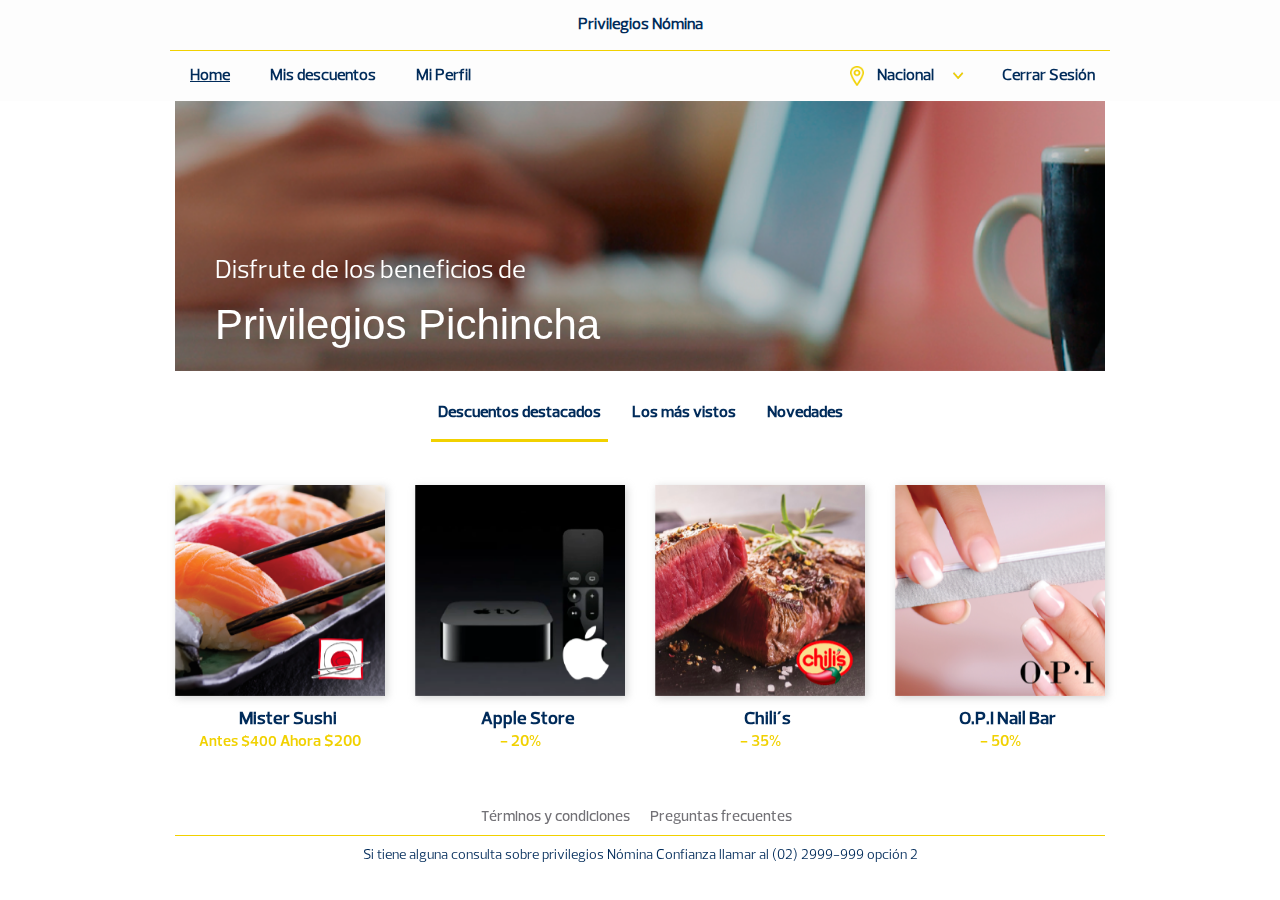
<file: index.html>
<!DOCTYPE html>
<html>

<head>
	<meta http-equiv="content-type" content="text/html; charset=utf-8" />
	<meta name="format-detection" content="telephone=no" />
	<meta name="apple-mobile-web-app-capable" content="yes" />
	<meta name="viewport" content="width=device-width, initial-scale=1, maximum-scale=1.0, user-scalable=no, minimal-ui" />
	<link href="css/bootstrap.min.css" rel="stylesheet" type="text/css" />


	<link href="fonts/fonts.css" rel="stylesheet" type="text/css" charset="utf-8" />
	<link href="css/font-awesome.min.css" rel="stylesheet" type="text/css" />
	<link href="css/style.css" rel="stylesheet" type="text/css" />
	<link rel="shortcut icon" href="img/favicon-9.ico" />
	<title>Banco Pichincha</title>
</head>

<body class="style-15">

	<div id="content-block">
		<div class="fixed-header-margin" style="padding:0;">
			<!-- HEADER -->
			<div class="header-wrapper style-15">
				<header class="type-4">
					<div class="prev-navigation">
						<p>Privilegios Nómina</p>
					</div>
					<div class="navigation">
						<div class="nav-overflow">
							<nav>
								<ul>
									<li class="full-width hom">
										<a href="index.html" class="active">Home</a>
									</li>
									<li class="full-width-columns">
										<a href="beneficios.html">Mis descuentos</a>
									</li>
									<li class="column-1">
										<a href="mi_perfil.html">Mi Perfil</a>
									</li>
								</ul>

								<div class="clear"></div>
								<a class="fixed-header-visible additional-header-logo" href="index.html"><img src="img/logo-15-0.png" alt=""/></a>
							</nav>
						</div>
					</div>
					<div class="logout nav">
						<div class="select-box">
							<img src="img/icon_map.png" width="auto" height="20px" style="vertical-align:middle" alt="">
							<select class="select_top" data-live-search="true">
                                <option>Nacional</option>
                                <option>Nacional 2</option>
                                <option>Nacional 3</option>
                                <option>Nacional 4</option>
                                <option>Nacional 5</option>
                            </select>
						</div>
						<ul>
							<li class="column-1">
								<a href="login.html">Cerrar Sesión</a>
							</li>
						</ul>
					</div>

				</header>
				<div class="clear"></div>
			</div>
			<div class="content-push beneficios">
				<!-- Banner-->
				<div class="navigation-banner-swiper">
					<div class="swiper-wrapper">
						<div class="swiper-slide active" data-val="0">
							<div class="navigation-banner-wrapper light-text align-3" style="background-image:url(img/bg-1.png);background-position: center center;">
								<div class="navigation-banner-content">
									<div class="cell-view home">
										<h2 class="subtitle">Disfrute de los beneficios de</h2>
										<h1 class="title">Privilegios Pichincha</h1>
									</div>
								</div>
								<div class="clear"></div>
							</div>
						</div>
					</div>
					<div class="clear"></div>
					<div class="pagination"></div>
				</div>

				<div class="information-blocks">
					<div class="tabs-container">
						<div class="swiper-tabs tabs-switch">
							<div class="list">
								<a class="block-title tab-switcher active">Descuentos destacados</a>
								<a class="block-title tab-switcher">Los más vistos</a>
								<a class="block-title tab-switcher">Novedades</a>
								<div class="clear"></div>
							</div>
						</div>
						<div>
							<div class="tabs-entry">
								<div class="products-swiper">
									<div class="swiper-container" data-autoplay="0" data-loop="0" data-speed="500" data-center="0" data-slides-per-view="responsive" data-xs-slides="2" data-int-slides="2" data-sm-slides="3" data-md-slides="4" data-lg-slides="5" data-add-slides="5">
										<div class="swiper-wrapper col-md-12" style="padding:0;">
											<div class="col-lg-3 col-md-3 col-sm-4 shop-grid-item descuento">
												<div class="paddings-container">
													<div class="product-slide-entry shift-image">
														<div class="product-image">
															<img src="img/desc-1.png">
															<img src="img/desc-1.png">

															<a href="detalle_descuento.html" class="hover-black"></a>
															<a class="btn-verdetalle" href="detalle_descuento.html"><i class="fa fa-search"></i></a>

														</div>
														<a class="title" href="detalle_descuento_type2.html">Mister Sushi</a>
														<div class="descuento">
															<div class="current before">Antes $400</div>
															<div class="current after">Ahora $200</div>
														</div>
													</div>
												</div>
											</div>
											<div class="col-lg-3 col-md-3 col-sm-4 shop-grid-item descuento">
												<div class="paddings-container">
													<div class="product-slide-entry shift-image">
														<div class="product-image">
															<img src="img/desc-2.png">
															<img src="img/desc-2.png">

															<a href="detalle_descuento.html" class="hover-black"></a>
															<a class="btn-verdetalle" href="detalle_descuento.html"><i class="fa fa-search"></i></a>

														</div>
														<a class="title" href="detalle_descuento.html">Apple Store</a>
														<div class="descuento">
															<div class="current">- 20%</div>
														</div>
													</div>
												</div>
											</div>
											<div class="col-lg-3 col-md-3 col-sm-4 shop-grid-item descuento">
												<div class="paddings-container">
													<div class="product-slide-entry shift-image">
														<div class="product-image">
															<img src="img/desc-3.png">
															<img src="img/desc-3.png">

															<a href="detalle_descuento.html" class="hover-black"></a>
															<a class="btn-verdetalle" href="detalle_descuento.html"><i class="fa fa-search"></i></a>

														</div>
														<a class="title" href="detalle_descuento.html">Chili´s</a>
														<div class="descuento">
															<div class="current">- 35%</div>
														</div>
													</div>
												</div>
											</div>

											<div class="col-lg-3 col-md-3 col-sm-4 shop-grid-item descuento">
												<div class="paddings-container">
													<div class="product-slide-entry shift-image">
														<div class="product-image">
															<img src="img/desc-4.png">
															<img src="img/desc-4.png">

															<a href="detalle_descuento.html" class="hover-black"></a>
															<a class="btn-verdetalle" href="detalle_descuento.html"><i class="fa fa-search"></i></a>

														</div>
														<a class="title" href="detalle_descuento.html">O.P.I Nail Bar</a>
														<div class="descuento">
															<div class="current">- 50%</div>
														</div>
													</div>
												</div>
											</div>

										</div>
										<div class="pagination"></div>
									</div>
								</div>
							</div>
							<div class="tabs-entry">
								<div class="products-swiper">
									<div class="swiper-container" data-autoplay="0" data-loop="0" data-speed="500" data-center="0" data-slides-per-view="responsive" data-xs-slides="2" data-int-slides="2" data-sm-slides="3" data-md-slides="4" data-lg-slides="5" data-add-slides="5">
										<div class="swiper-wrapper col-md-12" style="padding:0;">
											<div class="col-lg-3 col-md-3 col-sm-4 shop-grid-item descuento">
												<div class="paddings-container">
													<div class="product-slide-entry shift-image">
														<div class="product-image">
															<img src="img/desc-1.png">
															<img src="img/desc-1.png">

															<a href="detalle_descuento_type2.html" class="hover-black"></a>
															<a class="btn-verdetalle" href="detalle_descuento.html"><i class="fa fa-search"></i></a>

														</div>
														<a class="title" href="detalle_descuento_type2.html">Mister Sushi</a>
														<div class="descuento">
															<div class="current">- 50%</div>
														</div>
													</div>
												</div>
											</div>
											<div class="col-lg-3 col-md-3 col-sm-4 shop-grid-item descuento">
												<div class="paddings-container">
													<div class="product-slide-entry shift-image">
														<div class="product-image">
															<img src="img/desc-2.png">
															<img src="img/desc-2.png">

															<a href="detalle_descuento.html" class="hover-black"></a>
															<a class="btn-verdetalle" href="detalle_descuento.html"><i class="fa fa-search"></i></a>

														</div>
														<a class="title" href="detalle_descuento.html">Apple Store</a>
														<div class="descuento">
															<div class="current">- 20%</div>
														</div>
													</div>
												</div>
											</div>
											<div class="col-lg-3 col-md-3 col-sm-4 shop-grid-item descuento">
												<div class="paddings-container">
													<div class="product-slide-entry shift-image">
														<div class="product-image">
															<img src="img/desc-3.png">
															<img src="img/desc-3.png">

															<a href="detalle_descuento.html" class="hover-black"></a>
															<a class="btn-verdetalle" href="detalle_descuento.html"><i class="fa fa-search"></i></a>

														</div>
														<a class="title" href="detalle_descuento.html">Chili´s</a>
														<div class="descuento">
															<div class="current">- 35%</div>
														</div>
													</div>
												</div>
											</div>

											<div class="col-lg-3 col-md-3 col-sm-4 shop-grid-item descuento">
												<div class="paddings-container">
													<div class="product-slide-entry shift-image">
														<div class="product-image">
															<img src="img/desc-4.png">
															<img src="img/desc-4.png">

															<a href="detalle_descuento_type2.html" class="hover-black"></a>
															<a class="btn-verdetalle" href="detalle_descuento_type2.html"><i class="fa fa-search"></i></a>

														</div>
														<a class="title" href="detalle_descuento_type2.html">O.P.I Nail Bar</a>
														<div class="descuento">
															<div class="current">- 50%</div>
														</div>
													</div>
												</div>
											</div>

										</div>
										<div class="pagination"></div>
									</div>
								</div>
							</div>
							<div class="tabs-entry">
								<div class="products-swiper">
									<div class="swiper-container" data-autoplay="0" data-loop="0" data-speed="500" data-center="0" data-slides-per-view="responsive" data-xs-slides="2" data-int-slides="2" data-sm-slides="3" data-md-slides="4" data-lg-slides="5" data-add-slides="5">
										<div class="swiper-wrapper col-md-12" style="padding:0;">
											<div class="col-lg-3 col-md-3 col-sm-4 shop-grid-item descuento">
												<div class="paddings-container">
													<div class="product-slide-entry shift-image">
														<div class="product-image">
															<img src="img/desc-1.png">
															<img src="img/desc-1.png">

															<a href="detalle_descuento_type2.html" class="hover-black"></a>
															<a class="btn-verdetalle" href="detalle_descuento_type2.html"><i class="fa fa-search"></i></a>

														</div>
														<a class="title" href="detalle_descuento_type2.html">Mister Sushi</a>
														<div class="descuento">
															<div class="current">- 50%</div>
														</div>
													</div>
												</div>
											</div>
											<div class="col-lg-3 col-md-3 col-sm-4 shop-grid-item descuento">
												<div class="paddings-container">
													<div class="product-slide-entry shift-image">
														<div class="product-image">
															<img src="img/desc-2.png">
															<img src="img/desc-2.png">

															<a href="detalle_descuento.html" class="hover-black"></a>
															<a class="btn-verdetalle" href="detalle_descuento.html"><i class="fa fa-search"></i></a>

														</div>
														<a class="title" href="detalle_descuento.html">Apple Store</a>
														<div class="descuento">
															<div class="current">- 20%</div>
														</div>
													</div>
												</div>
											</div>
											<div class="col-lg-3 col-md-3 col-sm-4 shop-grid-item descuento">
												<div class="paddings-container">
													<div class="product-slide-entry shift-image">
														<div class="product-image">
															<img src="img/desc-3.png">
															<img src="img/desc-3.png">

															<a href="detalle_descuento.html" class="hover-black"></a>
															<a class="btn-verdetalle" href="detalle_descuento.html"><i class="fa fa-search"></i></a>

														</div>
														<a class="title" href="detalle_descuento.html">Chili´s</a>
														<div class="descuento">
															<div class="current">- 35%</div>
														</div>
													</div>
												</div>
											</div>

											<div class="col-lg-3 col-md-3 col-sm-4 shop-grid-item descuento">
												<div class="paddings-container">
													<div class="product-slide-entry shift-image">
														<div class="product-image">
															<img src="img/desc-4.png">
															<img src="img/desc-4.png">

															<a href="detalle_descuento_type2.html" class="hover-black"></a>
															<a class="btn-verdetalle" href="detalle_descuento_type2.html"><i class="fa fa-search"></i></a>

														</div>
														<a class="title" href="detalle_descuento_type2.html">O.P.I Nail Bar</a>
														<div class="descuento">
															<div class="current">- 50%</div>
														</div>
													</div>
												</div>
											</div>

										</div>
										<div class="pagination"></div>
									</div>
								</div>
							</div>
						</div>
					</div>
				</div>
			</div>
		</div>

		<div class="prev-footer text-center content-push">
			<a href="terminos_y_condiciones.html" class="prev1" style="text-align: right">Términos y condiciones</a>
			<a href="faq.html" class="prev2" style="text-align: left">Preguntas frecuentes</a>

			<div class="prev3">Si tiene alguna consulta sobre privilegios Nómina Confianza llamar al (02) 2999-999 opción 2</div>
		</div>

	</div>

	<script src="js/jquery-2.1.3.min.js"></script>
	<script src="js/idangerous.swiper.min.js"></script>
	<script src="js/global.js"></script>

	<!-- custom scrollbar -->
	<script src="js/jquery.mousewheel.js"></script>
	<script src="js/jquery.jscrollpane.min.js"></script>
</body>

</html>
</file>
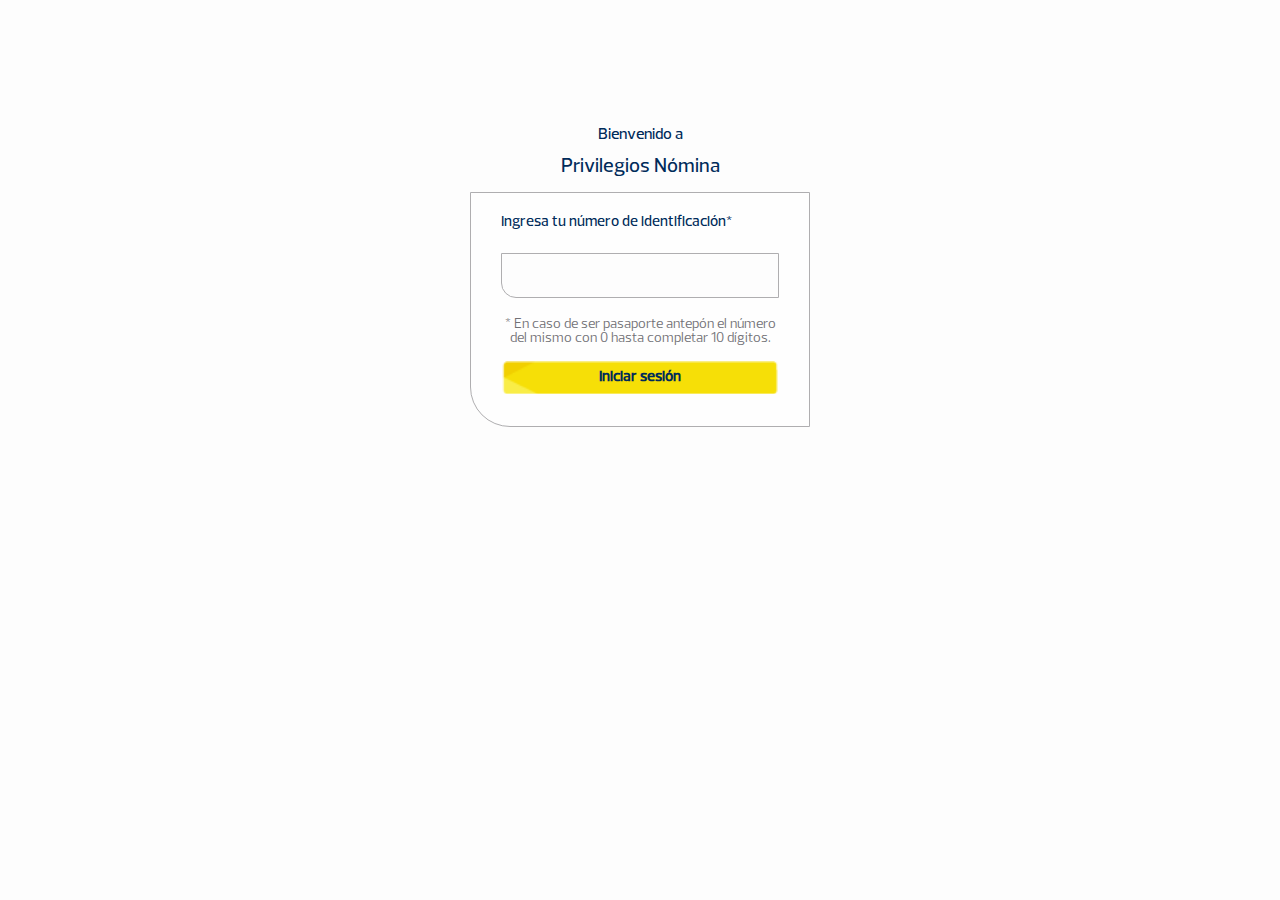
<file: login.html>
<!DOCTYPE html>
<html>

<head>
	<meta http-equiv="content-type" content="text/html; charset=utf-8" />
	<meta name="format-detection" content="telephone=no" />
	<meta name="apple-mobile-web-app-capable" content="yes" />
	<meta name="viewport" content="width=device-width, initial-scale=1, maximum-scale=1.0, user-scalable=no, minimal-ui" />
	<link href="css/bootstrap.min.css" rel="stylesheet" type="text/css" />
	<link href="css/style.css" rel="stylesheet" type="text/css" />
	<link href="fonts/fonts.css" rel="stylesheet" type="text/css" charset="utf-8" />

	<link rel="shortcut icon" href="img/favicon-9.ico" />
	<title>Banco Pichincha</title>

	<style>
		.boton-rojo {
			line-height: 5px !important;
			border-radius: 4px !important;
			width: 100%;
			padding: 14px !important;
		}

		.boton-envio {
			line-height: 5px !important;
			border-radius: 4px !important;
			width: 150px !important;
			padding: 18px !important;
			margin-left: 5px;
		}

		.caja-login {
			width: 100%;
			background-color: rgba(204, 204, 204, 0.12);
			border-radius: 3px !important;
		}

		.bg-login {

			background-color: #fdfdfd;
			min-height: 700px;
		}

		.select_top {
			width: 100%;
			border-radius: 3px !important;
			padding-right: 25px!important;
			background-size: 20px;
			background-repeat: no-repeat;
			background-position: 5%;
			background-color: #fff!important;
			padding-left: 50px;
		}


		.caja-confirmacion {
			width: 100%;
			height: auto !important;
			background-color: rgba(255, 255, 255, 0.51);
			border-radius: 8px !important;
			font-size: 15px !important;
			text-align: center;
			padding: 20px;
			font-family: 'Prelo-BookItalic';
		}

		.a_link {
			color: #2d1e01;
			font-size: 13px;
			font-weight: 600;
		}

		.forms-login {
			background: rgba(255, 255, 255, 0.5);
			padding: 20px 30px;
			border: 1px solid #afaeb0;
			border-radius: 0 0 0 40px;
			color: #002b5a;
		}

		.login-box span {
			font-size: 22px;
		}

		.login-box select {
			background-color: #e7ded8;
			font-size: 13px;
			opacity: 0.7;
			padding-left: 20px;
			background-position: 95%;
			color: inherit;
			margin-left: 0;
			color: #2d1f02;
			font-weight: bold
		}

	</style>
</head>

<body class="style-10 bg-login">
	<div class="container-fluid">
		<div class="information-blocks content-push">
			<div class="row">
				<div class="login-box login-fondo col-lg-4 col-lg-offset-4 col-sm-8 col-sm-offset-2 col-xs-12" align="center" style="border:0 !important;">
					<div style="text-align: center; margin-top:0; margin-bottom:15px;font-family: 'Prelo-Medium';    color: #002b5a;">
						<p style="font-size: 16px"> Bienvenido a</p><br>
						<p style="font-size: 20px">Privilegios Nómina </p>
					</div>
					<div class="forms-login">
						<form>
							<p class="text-left" style="color:#002b5a; padding-bottom:10px;line-height: 20px;font-size: 15px;font-family: 'Prelo-Medium';">Ingresa tu número de identificación*</p>
							<input class="simple-field" type="password" placeholder="" />
							<p style="color: #727176;margin-bottom: 15px">* En caso de ser pasaporte antepón el número del mismo con 0 hasta completar 10 dígitos. </p>
							<a href="login_error.html" class="button style-12 boton-rojo">Iniciar sesión</a>
							<!-- <a href="" class="button style-10 boton-rojo" style="background: #002b5a;color: white">Inicia sesión con Facebook</a> -->
						</form>
					</div>
				</div>
			</div>
		</div>
	</div>
</body>

</html>
</file>
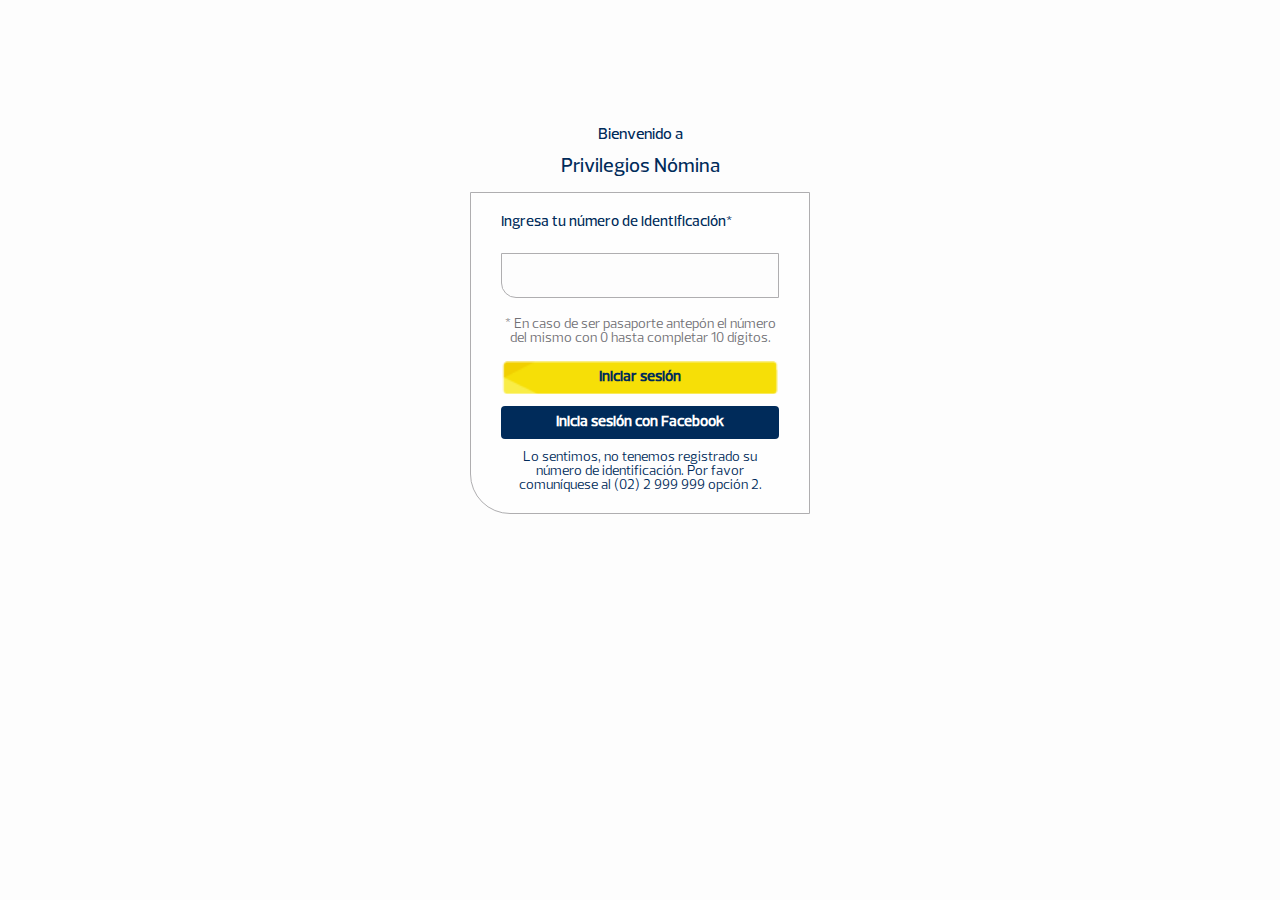
<file: login_error.html>
<!DOCTYPE html>
<html>

<head>
	<meta http-equiv="content-type" content="text/html; charset=utf-8" />
	<meta name="format-detection" content="telephone=no" />
	<meta name="apple-mobile-web-app-capable" content="yes" />
	<meta name="viewport" content="width=device-width, initial-scale=1, maximum-scale=1.0, user-scalable=no, minimal-ui" />
	<link href="css/bootstrap.min.css" rel="stylesheet" type="text/css" />
	<link href="css/style.css" rel="stylesheet" type="text/css" />
	<link href="fonts/fonts.css" rel="stylesheet" type="text/css" charset="utf-8" />

	<link rel="shortcut icon" href="img/favicon-9.ico" />
	<title>Banco Pichincha</title>

	<style>
		.boton-rojo {
			line-height: 5px !important;
			border-radius: 4px !important;
			width: 100%;
			padding: 14px !important;
		}

		.boton-envio {
			line-height: 5px !important;
			border-radius: 4px !important;
			width: 150px !important;
			padding: 18px !important;
			margin-left: 5px;
		}

		.caja-login {
			width: 100%;
			background-color: rgba(204, 204, 204, 0.12);
			border-radius: 3px !important;
		}

		.bg-login {
			background-color: #fdfdfd;
			min-height: 700px;
		}

		.select_top {
			width: 100%;
			border-radius: 3px !important;
			padding-right: 25px!important;
			background-size: 20px;
			background-repeat: no-repeat;
			background-position: 5%;
			background-color: #fff!important;
			padding-left: 50px;
		}


		.caja-confirmacion {
			width: 100%;
			height: auto !important;
			background-color: rgba(255, 255, 255, 0.51);
			border-radius: 8px !important;
			font-size: 15px !important;
			text-align: center;
			padding: 20px;
			font-family: 'Prelo-BookItalic';
		}

		.a_link {
			color: #2d1e01;
			font-size: 13px;
			font-weight: 600;
		}

		.forms-login {
			background: rgba(255, 255, 255, 0.5);
			padding: 20px 30px;
			border: 1px solid #afaeb0;
			border-radius: 0 0 0 40px;
			color: #002b5a;
		}

		.login-box span {
			font-size: 22px;
		}

		.login-box select {
			background-color: #e7ded8;
			font-size: 13px;
			opacity: 0.7;
			padding-left: 20px;
			background-position: 95%;
			color: inherit;
			margin-left: 0;
			color: #2d1f02;
			font-weight: bold
		}

	</style>
</head>

<body class="style-10 bg-login ">
	<div class="container-fluid">
		<div class="information-blocks content-push">
			<div class="row">
				<div class="login-box login-fondo col-lg-4 col-lg-offset-4 col-sm-8 col-sm-offset-2 col-xs-12" align="center" style="border:0 !important;">
					<div style="text-align: center; margin-top:0; margin-bottom:15px;font-family: 'Prelo-Medium';    color: #002b5a;">
						<p style="font-size: 16px"> Bienvenido a</p><br>
						<p style="font-size: 20px">Privilegios Nómina </p>
					</div>
					<div class="forms-login">
						<form>
							<p class="text-left" style="color:#002b5a; padding-bottom:10px;line-height: 20px;font-size: 15px;font-family: 'Prelo-Medium';">Ingresa tu número de identificación*</p>
							<input class="simple-field" type="password" placeholder="" />
							<p style="color: #727176;margin-bottom: 15px">* En caso de ser pasaporte antepón el número del mismo con 0 hasta completar 10 dígitos. </p>
							<a href="index.html" class="button style-12 boton-rojo">Iniciar sesión</a>
							<a href="" class="button style-10 boton-rojo" style="background: #002b5a;color: white">Inicia sesión con Facebook</a>
							<p>Lo sentimos, no tenemos registrado su número de identificación. Por favor comuníquese al 
(02) 2 999 999 opción 2.</p>
						</form>
					</div>
				</div>
			</div>
		</div>
	</div>
</body>

</html>
</file>
<file: fonts/fonts.css>
@font-face {
		font-family: 'Prelo-Book';
		src: url('Prelo-Book.otf');
		src: local('☺'), url('Prelo-Book.otf') format('woff');
		font-weight: normal;
		font-style: normal;
	}

	@font-face {
		font-family: 'Prelo-SemiBold';
		src: url('Prelo-SemiBold.otf');
		src: local('☺'), url('Prelo-SemiBold.otf') format('woff');
		font-weight: normal;
		font-style: normal;
	}
	@font-face {
		font-family: 'Prelo-Medium';
		src: url('Prelo-Medium.otf');
		src: local('☺'), url('Prelo-Medium.otf') format('woff');
		font-weight: normal;
		font-style: normal;
	}

	@font-face {
		font-family: 'PreloSlab-Bold.otf';
		src: url('PreloSlab-Bold.otf');
		src: local('☺'), url('PreloSlab-Bold.otf') format('woff');
		font-weight: normal;
		font-style: normal;
	}
	@font-face {
		font-family: 'PreloSlab-Book';
		src: url('PreloSlab-Book.otf');
		src: local('☺'), url('PreloSlab-Book.otf') format('woff');
		font-weight: normal;
		font-style: normal;
	}
</file>
<file: css/style.css>
body {
	font-family: 'Prelo-Book', sans-serif;
}


/*-------------------------------------------------------------------------------------------------------------------------------*/

/* 02 - RESET STYLES */

/*-------------------------------------------------------------------------------------------------------------------------------*/

html,
body,
div,
span,
applet,
object,
iframe,
h1,
h2,
h3,
h4,
h5,
h6,
p,
blockquote,
pre,
a,
abbr,
acronym,
address,
big,
cite,
code,
del,
dfn,
em,
img,
ins,
kbd,
q,
s,
samp,
small,
strike,
strong,
sub,
sup,
tt,
var,
b,
u,
i,
center,
dl,
dt,
dd,
ol,
ul,
li,
fieldset,
form,
label,
legend,
table,
caption,
tbody,
tfoot,
thead,
tr,
th,
td,
article,
aside,
canvas,
details,
embed,
figure,
figcaption,
footer,
header,
hgroup,
menu,
nav,
output,
ruby,
section,
summary,
time,
mark,
audio,
video {
	margin: 0;
	padding: 0;
	border: 0;
	font-size: 100%;
	font: inherit;
	vertical-align: baseline;
}

/* HTML5 display-role reset for older browsers */

article,
aside,
details,
figcaption,
figure,
footer,
header,
hgroup,
menu,
nav,
section {
	display: block;
}

blockquote,
q {
	quotes: none;
}

blockquote:before,
blockquote:after,
q:before,
q:after {
	content: '';
	content: none;
}

blockquote footer:before,
blockquote footer:after {
	display: none;
}

body * {
	-webkit-text-size-adjust: none;
}

.clear {
	clear: both;
	overflow: hidden;
	height: 0px;
	font-size: 0px;
	display: block;
}

input:focus,
select:focus,
textarea:focus,
button:focus {
	outline: none;
}

textarea,
select {
	font-family: 'Prelo-Book', sans-serif;
	font-weight: 300;
	-webkit-appearance: none;
	border-radius: 4px;
}

input {
	border-radius: 0 0 0 14px;
}

a,
a:link,
a:visited,
a:active,
a:hover {
	cursor: pointer;
	text-decoration: none;
	outline: none;
}

ul {
	list-style: none;
}

body {
	font-family: 'Prelo-Book', sans-serif;
	font-weight: 400;
	font-size: 14px;
	line-height: 1;
}

.alert_2,
.alert_3 {
	color: #f1d100;
	margin-bottom: 15px;
}

.alert_2:before {
	content: url(../img/icon_check_1.png);
	padding-right: 10px;
}

.alert_3:before {
	content: url(../img/icon_corazon.png);
	padding-right: 10px;
}

/*-------------------------------------------------------------------------------------------------------------------------------*/

/* 03 - GLOBAL SETTINGS */

/*-------------------------------------------------------------------------------------------------------------------------------*/

/*table*/

.table-view {
	height: 100%;
	width: 100%;
	display: table;
}

.row-view {
	display: table-row;
}

.cell-view {
	vertical-align: middle;
	height: inherit;
	display: table-cell;
}

.cell-view.black {
	display: table-cell;
	margin-top: 3%;
	vertical-align: middle;
	width: 480px !important;
	background: rgba(38, 36, 30, 0.5);
	height: 290px;
	padding: 30px;
	float: right;
}

/*content block*/

#content-block {
	position: relative;
	overflow: hidden;
}

/*last child margins*/

#content-block *:last-child {
	margin-bottom: 0;
}

/*nopadding class*/

.nopadding {
	padding-left: 0;
	padding-right: 0;
	margin-left: 0;
	margin-right: 0;
}

/*content center*/

.content-center,
.position-center {
	max-width: 1310px;
	margin: 0 auto;
	background: #fff;
	padding: 0 70px;
	position: relative;
	padding-bottom: 50px;
}

.position-center {
	background: none;
}

.wide-center {
	max-width: 1760px;
	margin: 0 auto;
	padding: 0 30px;
}

@media (max-width: 767px) {
	.wide-center {
		padding: 0 15px;
	}
}

.container {
	width: 940px;
}

.cupon_canjeado .hover-white {
	position: absolute;
	width: 100%;
	background: rgba(255, 255, 255, 0.37);
	height: 100%;
	top: 0;
	opacity: 1
}

/*simple block and its title*/

.locales h4 {
	margin-bottom: 0!important;
}

.content-push {
	padding: 0 20px;
	overflow: hidden;
	width: 970px;
	margin: 0 auto;
	padding-top: 0;
}

/*.information-blocks{margin-bottom: 50px;}*/

#content-block .sidebar-column .information-blocks {
	margin-bottom: 40px;
}

.popup-container .up-img {
	margin-bottom: 20px;
	background: #FBFCFD;
	border-radius: 7px;
	color: #f1d100;
	font-style: italic;
	padding-top: 10%;
	padding-bottom: 10%;
	line-height: 30px;
	font-size: 18px;
}

.popup-container .up-img .sub_title {
	font-size: 40px;
	font-weight: bold;
}

.popup-container .up-img span {
	font-style: normal !important;
	margin-top: 15px;
	font-size: 14px;
}

.popup-container .up-img span a {
	color: #f1d100;
	text-decoration: underline;
}

.popup-container .block-title_2,
.popup-container .block-title_3 {
	font-weight: 600;
	color: #878584;
	margin-bottom: 20px;
}

.popup-container .block-title_3 {
	color: #393934;
	font-weight: bold;
	margin-top: 20px;
}

.block-title {
	font-size: 20px;
	line-height: 24px;
	color: #2e2e2e;
	font-weight: 600;
	padding-bottom: 15px;
	border-bottom: 1px #ebebeb solid;
	margin-bottom: 25px;
}

.block-title.size-1 {
	font-size: 16px;
}

.block-title.size-2 {
	font-size: 18px;
}

.block-title.size-3 {
	font-size: 24px;
	margin-bottom: 0;
}

.block-title.size-4 {
	font-size: 30px;
	font-weight: 400;
	line-height: 30px;
	margin-bottom: 20px;
	padding-bottom: 20px;
}

/*buttons*/

.button {
	font-weight: 700;
	font-size: 12px;
	line-height: 14px;
	color: #373737;
	
	text-align: center;
	padding: 8px 10px;
	display: inline-block;
	margin-bottom: 12px;
	cursor: pointer;
	min-width: 127px;

	background: transparent;
	position: relative;
}

.button .fa {
	margin-right: 5px;
}

.button.style-2 {
	background: #f2f2f2;
	border-color: #f2f2f2;
}

.button.style-9 {
	border-color: rgba(255, 255, 255, 0.5);
}

.button.style-1:hover,
.button.style-9:hover {
	background: #fff;
	border: 2px transparent solid;
}

.button.style-2:hover {
	background: #fff;
}

.button.style-3 {
	font-size: 12px;
	line-height: 16px;
	font-weight: 700;
	color: #333232;
	text-transform: uppercase;
	background: #f0f0f0;
	display: inline-block;
	text-align: center;
	border: 2px #f0f0f0 solid;
	padding: 10px 5px;
	min-width: 0;
}

.button.style-4 {
	font-size: 12px;
	line-height: 16px;
	font-weight: 700;
	color: #fff;
	text-transform: uppercase;
	background: #f1d100;
	display: inline-block;
	text-align: center;
	border: 2px #f1d100 solid;
	padding: 10px 5px;
	min-width: 0;
}

.button.style-3:hover,
.button.style-4:hover {
	background: transparent!important;
	color: #333232!important;
}

.button.style-5 {
	border-color: #fff;
	background: #fff;
}

.button.style-5:hover {
	background: transparent;
	border-color: #bfbfbf;
}

.button.style-6 {
	border-color: #fff;
	background: #fff;
}

.button.style-6:hover {
	color: #fff;
	background: transparent;
	border-color: #bfbfbf;
}

.button.style-7 {
	background: rgba(241, 126, 14, 0.9);
	border-color: rgba(241, 126, 14, 0.9);
	color: #fff;
}

.button.style-7:hover {
	background: transparent;
}

.button.style-8 {
	background: transparent;
	color: #fff;
	border-color: rgba(204, 204, 204, 0.2);
}

.button.style-8:hover {
	border-color: rgba(204, 204, 204, 1);
}

.button.style-10,
.button.style-12,
.button.style-18,
.button.style-2 {
	font-family: 'Prelo-Medium', sans-serif;
	border-radius: 5px;
	font-size: 15px;

	line-height: 18px;
	padding: 10px 30px;

	font-weight: 700;

}

.button.style-2 {
	cursor: text;
}

#cog-generado {
	display: none;
}


.button.style-11 {
border: 2px solid #f1d100!important;
    overflow: hidden;
    font-size: 13px;
    color: #032c59;
    border-radius: 4px;
    font-weight: 700;
    padding: 10px;
}



.button.style-12 {
	background: url('../img/bg-btn.png') no-repeat;
	color: #002b5a;
	background-size: cover;
}

.button.style-14 {
	border-color: #f1d100;
	background: #f1d100;
	font-size: 12px;
	color: #fff;
	font-weight: 600;
	line-height: 16px;
	padding: 10px 20px;
	min-width: 0;
}

.button.style-14:hover {
	background: transparent;
	color: #f1d100;
}

.button.style-15,
.button.style-16,
.button.style-15,
.button.style-17 {
	border: 1px #e0e0e0 solid;
	font-size: 12px;
	font-weight: 700;
	line-height: 17px;
	padding: 9px 18px;
	background: #fff;
	color: #2e2e2e;
	min-width: 0;
}

.button.style-16,
.button.style-15:hover {
	background: #f0f0f0;
	border-color: #f0f0f0;
}

.button.style-16:hover {
	background: #fff;
	border-color: #e0e0e0;
}

.button.style-17 {
	border-color: #f1d100;
	background: #f1d100;
	color: #fff;
}

.button.style-17:hover {
	background: transparent;
	color: #2e2e2e;
}

.button.style-18 {
	background: #f2f2f2;
	border-color: #f2f2f2;
	color: #333;
}

.button.style-18:hover {
	background: transparent;
}

.button.style-19 {
	background: #f1d100;
	border-color: #f1d100;
	color: #fff;
}

.button.style-19:hover {
	background: transparent;
}

.button-x {
	font-size: 12px;
	line-height: 15px;
	width: 15px;
	text-align: center;
	color: #808080;
}

.button-x .fa {
	display: block;
	line-height: 15px;
}

/*overflow*/

.overflow {
	overflow-y: auto;
	-webkit-overflow-scrolling: touch;
	-moz-overflow-scrolling: touch;
	-ms-overflow-scrolling: touch;
}

/*placeholders*/

::-webkit-input-placeholder {
	color: #c2c2c2;
	opacity: 1;
}

::-moz-placeholder {
	color: #c2c2c2;
	opacity: 1;
}

/* firefox 19+ */

:-ms-input-placeholder {
	color: #c2c2c2;
	opacity: 1;
}

/* ie */

input:-moz-placeholder {
	color: #c2c2c2;
	opacity: 1;
}

/*toggle blocks in responsive navigation*/

@media (min-width: 1200px) {
	.responsive-menu-toggle-class {
		display: none!important;
	}
}

@media (max-width: 1199px) {
	.responsive-menu-hide-class {
		display: none!important;
	}
}

/*list styles*/

.list-type-1 {
	font-size: 13px;
	line-height: 15px;
	color: #2e2e2e;
	font-weight: 500;
}

.list-type-1 a {
	color: #2e2e2e;
}

.list-type-1 a:hover {
	color: #8bab0a;
}

.list-type-1 li {
	padding: 7px 0;
}

.list-type-1 li .fa {
	display: inline-block;
	color: #806fc0;
	margin-right: 7px;
	vertical-align: middle;
	position: relative;
	top: -2px;
}

ol {
	list-style: none;
	counter-reset: number;
}

ol li {
	padding-left: 0;
	font-size: 13px;
	line-height: 24px;
	color: #a3a2a2;
	margin-bottom: 12px;
}

ol li:before {
	counter-increment: number;
	content: counter(number);
	color: #fff;
	font-size: 13px;
	margin-right: 9px;
	margin-left: 3px;
	width: 20px;
	height: 20px;
	display: inline-block;
	vertical-align: middle;
	position: relative;
	top: -2px;
	line-height: 20px;
	font-weight: 600;
	background: #8bab0a;
	text-align: center;
	border-radius: 50%;
	-webkit-border-radius: 50%;
}

/*loader*/

#loader-wrapper {
	position: fixed;
	width: 100%;
	height: 100%;
	background: #fff;
	z-index: 10;
}

.bubbles {
	text-align: center;
	position: absolute;
	left: 0;
	width: 100%;
	top: 50%;
	margin-top: -30px;
}

.bubbles .title {
	color: #a1a1a1;
	font-size: 25px;
	line-height: 25px;
	margin-bottom: 50px;
	font-weight: 500;
}

.bubbles span {
	display: inline-block;
	vertical-align: middle;
	width: 15px;
	height: 15px;
	background: #03b4ea;
	border-radius: 50%;
	-moz-border-radius: 50%;
	-webkit-border-radius: 50%;
	animation: bubbly .9s infinite alternate;
}

#bubble2 {
	animation-delay: .27s;
}

#bubble3 {
	animation-delay: .54s;
}

@-webkit-keyframes bubbly {
	0% {
		width: 15px;
		height: 15px;
		opacity: 1;
		-webkit-transform: translateY(0);
	}
	100% {
		width: 50px;
		height: 50px;
		opacity: 0.1;
		-webkit-transform: translateY(-32px);
	}
}

@keyframes bubbly {
	0% {
		width: 15px;
		height: 15px;
		opacity: 1;
		transform: translateY(0);
	}
	100% {
		width: 50px;
		height: 50px;
		opacity: 0.1;
		transform: translateY(-32px);
	}
}

/*form elements*/

.beneficios .page-selector {
	margin-bottom: 0
}

.beneficios .information-blocks .block-title,
.beneficios .information-blocks {
	border-bottom: none !important;
}

.check .accordeon-entry {
	display: none !important;
}

.check:after {
	content: url(../img/icon_check_1.png)
}

.checkbox,
.radio {
	margin-top: 0;
}

.checkbox-entry {
	margin-bottom: 15px;
}

.checkbox-entry {
	display: block;
	font-size: 13px;
	line-height: 14px;
	font-weight: 500;
}

.checkbox-entry b {
	font-weight: 600!important;
	color: #313131!important;
}

.checkbox-entry input + span {
	border: 1px solid #d8d5d1 !important;
	cursor: pointer;
	display: inline-block;
	width: 15px;
	height: 15px;
	vertical-align: middle;
	color: #333232;
	position: relative;
	top: -1px;
	margin-right: 7px;
	position: relative;
}

.checkbox-entry.radio input + span {
	width: 15px;
	height: 15px;
	border-radius: 50%;
	-webkit-border-radius: 50%;
	border: 1px #e3e3e3 solid;
}

.checkbox-entry input {
	display: none;
}

.checkbox-entry input:checked + span {
	/*border: 1px solid #f1d100 !important;*/
	background: url(../img/icon-check.png);
	background-size: cover;
	width: 15px;
	height: 15px;
}

.checkbox-entry.radio input:checked + span:after {
	position: absolute;
	left: -1px;
	top: -1px;
	right: -1px;
	bottom: -1px;
	content: "";
	box-shadow: inset 0 0 0 3px #fff;
	border-radius: 50%;
	-webkit-border-radius: 50%;
	border: 1px #e3e3e3 solid;
}

/*boxed layout*/

.boxed-layout {
	max-width: 1270px;
	margin: 0 auto;
	background: #fafafa;
}

.boxed-layout .fullwidth-block {
	width: auto;
	left: auto;
	margin-left: -50px;
	margin-right: -50px;
	transform: translateX(0);
	-webkit-transform: translateX(0);
}

.boxed-layout .content-center,
.boxed-layout .position-center {
	padding: 0 50px;
}

.boxed-layout #content-block {
	background: #fff;
}


/* 04.01 - header */

header {
	-webkit-backface-visibility: hidden;
}

header {
	margin-bottom: 25px;
	z-index: 5;
	background: #fff;
	padding: 0;
	width: 940px;
	margin: 0 auto;
}

header.fixed-header .nav-overflow {
	background: #5e514e!important;
	z-index: 9999
}

.navigation {
	font-size: 0;
	position: relative;
	height: 50px;
	float: left;
}

nav {
	position: relative;
}

nav > ul > li {
	float: left;
	padding-right: 20px;
	padding-left: 20px;
}

nav > ul > li > a,
.logout a {
	font-size: 16px;
	font-weight: 700;
	color: #002b5a;
	line-height: 50px;
/*	text-transform: uppercase;*/
	display: inline-block;
	font-family: 'Prelo-Book', sans-serif;
}

nav > ul > li > a .menu-label {
	position: absolute;
	right: 3px;
	top: 10px;
}

nav > ul > li > .fa {
	color: #b9b9b9;
	font-size: 10px;
	margin-left: 3px;
	vertical-align: middle;
	position: relative;
	top: -5px;
}

.submenu-container {
	position: absolute;
	top: 60px;
	left: 50%;
	transform: translateX(-50%);
	-moz-transform: translateX(-50%);
	-webkit-transform: translateX(-50%);
	-ms-transform: translateX(-50%);
	padding: 20px 10px;
	display: none;
	border-radius: 3px;
	background-color: #fff;
	-webkit-box-shadow: 0 0 15px rgba(0, 0, 0, .1);
	box-shadow: 0 0 15px rgba(0, 0, 0, .1);
	border: solid 1px #f4f4f4;
}

nav > ul > li:hover {
	z-index: 1;
}

nav > ul > li:hover > a,
nav > ul > li > a.active {
	text-decoration: underline;
}

nav > ul:nth-child(2) {
	float: right;
}

#content-block .submenu a:hover {
	color: #878787;
}

.submenu .list-type-1 .fa {
	font-size: 13px;
	color: #cacaca!important;
	margin: 0 7px 0 0;
}

/*submenu full width*/

.submenu {
	position: absolute;
	width: 100%;
	background: #fff;
	left: 0;
	top: 100%;
	border: 1px #f2f2f2 solid;
	display: none;
}

.submenu .row {
	position: relative;
}

nav .full-width .submenu {
	padding: 50px 0;
	max-width: 1310px;
}

.full-width-menu-items-right {
	width: 540px;
	margin-right: 50px;
	float: right;
}

.full-width-menu-items-right .submenu-list-title {
	margin-right: 50px;
}

.menu-slider-out {
	overflow: hidden;
}

.menu-slider-in {
	width: 100000px;
	position: relative;
}

.menu-slider-in .product-slide-entry {
	width: 150px;
}

.menu-slider-entry {
	padding-right: 40px;
	float: left;
	text-align: center;
}

.menu-slider-in .product-slide-entry .product-image {
	margin-bottom: 10px;
}

.menu-slider-in .product-slide-entry .title {
	font-size: 14px;
}

.menu-slider-in .price {
	font-size: 14px;
}

.menu-slider-arrows {
	font-size: 0;
	text-align: right;
	margin-bottom: -22px;
}

.menu-slider-arrows a {
	font-size: 13px;
	line-height: 22px;
	display: inline-block;
	width: 22px;
	text-align: center;
}

#content-block .menu-slider-arrows a .fa {
	color: #cacaca;
}

#content-block .menu-slider-arrows a:hover .fa {
	color: #2e2e2e;
}

.full-width-menu-items-left {
	margin-right: 615px;
	margin-left: 45px;
}

.submenu-list-title {
	font-size: 16px;
	line-height: 22px;
	color: #2e2e2e;
	font-weight: 700;
	text-transform: uppercase;
	display: inline-block;
	margin-bottom: 15px;
}

.submenu-list-title a {
	color: #2e2e2e;
}

#content-block .submenu-list-title a:hover {
	text-decoration: underline;
	color: #2e2e2e;
}

.submenu .list-type-1 {
	margin-bottom: 45px;
}

.submenu .list-type-1 li {
	padding: 5px 0;
}

.menu-label {
	font-size: 10px;
	line-height: 15px;
	color: #fff;
	font-weight: 600;
	text-transform: uppercase;
	position: relative;
	padding: 0 5px;
	display: inline-block;
	vertical-align: top;
	margin-top: -2px;
}

.menu-label:before {
	width: 0;
	height: 0;
	border-style: solid;
	border-width: 6px 6px 0 0;
	position: absolute;
	left: 6px;
	top: 100%;
	content: "";
}

.menu-label.blue {
	background: #03b4ea;
}

.menu-label.blue:before {
	border-color: #03b4ea transparent transparent transparent;
}

.menu-label.red {
	background: #f1d100;
}

.menu-label.red:before {
	border-color: #f1d100 transparent transparent transparent;
}

.menu-label.yellow {
	background: #e9bc21;
}

.menu-label.yellow:before {
	border-color: #e9bc21 transparent transparent transparent;
}

/*submenu drop-down menu bottom line*/

.submenu-links-line {
	position: absolute;
	left: 0;
	top: 100%;
	background: #f2f2f2;
	left: -1px;
	right: -1px;
	padding: 19px 45px;
	font-size: 14px;
	line-height: 24px;
	color: #575757;
	border: 1px #f2f2f2 solid;
}

.submenu-links-line b {
	font-weight: 600;
	color: #000;
}

.submenu-links-line a {
	color: #575757;
}

.submenu-links-line a:hover {
	text-decoration: underline;
}

.submenu-links-line-container {
	display: table;
	width: 100%;
}

.submenu-links-line-container .cell-view:first-child {
	width: 60%;
}

.submenu-links-line .red-message,
.submenu-links-line .red-message b {
	color: #f1d100;
}

/*submenu full width columns inside*/

nav .full-width-columns .submenu {
	max-width: 1310px;
}

.submenu .product-column-entry {
	float: left;
	width: 20%;
	border: none;
	border-right: 1px #f2f2f2 solid;
}

.submenu .product-column-entry:last-child {
	border-color: transparent;
}

.submenu .product-column-entry .submenu-list-title {
	margin-left: 30px;
	margin-right: 30px;
}

/*submenu 2 columns*/

nav .column-2 {
	position: relative;
}

nav .column-2 .submenu {
	width: 600px;
	padding: 50px 0;
	left: 50%;
	margin-left: -300px;
}

nav .column-2 .submenu .full-width-menu-items-left {
	margin-right: 190px;
}

.submenu-background {
	position: absolute;
	right: 0;
	bottom: 0;
	height: 100%;
	width: auto;
}

/*submenu 1 column*/

nav .column-1 {
	position: relative;
}

nav .column-1 .submenu {
	width: 400px;
	padding: 50px 0;
	left: 50%;
	margin-left: -200px;
}

nav .column-1 .full-width-menu-items-left {
	margin-right: 200px;
}

nav ul:first-child li:nth-child(1).column-1 .submenu,
nav ul:first-child li:nth-child(2).column-1 .submenu {
	left: 0;
	margin-left: 0;
}

/*submenu simple list*/

nav .simple-list {
	position: relative;
}

nav .simple-list .submenu {
	width: 270px;
	left: 50%;
	margin-left: -135px;
}

nav .simple-list .submenu a {
	font-size: 13px;
	line-height: 15px;
	color: #2e2e2e;
	padding: 16px 20px;
	border-top: 1px #f2f2f2 solid;
	display: block;
	margin-top: -1px;
}

nav .simple-list .submenu a .fa {
	color: #cacaca;
	display: inline-block;
	position: relative;
	vertical-align: bottom;
	top: -2px;
	margin-right: 7px;
	font-size: 13px;
}

/*open desktop header drop-downs*/

@media (min-width: 1200px) {
	/*.submenu{display: block!important; transform: rotateX(90deg); -moz-transform: rotateX(90deg); -webkit-transform: rotateX(90deg); -ms-transform: rotateX(90deg); -moz-transition:all 300ms ease-out; -o-transition:all 300ms ease-out; -webkit-transition:all 300ms ease-out; transition:all 300ms ease-out; -ms-transition:all 300ms ease-out; transform-origin: 50% 0% 0px; -moz-transform-origin: 50% 0% 0px; -webkit-transform-origin: 50% 0% 0px; -ms-transform-origin: 50% 0% 0px; opacity: 0;}
  nav>ul>li:hover>.submenu{opacity: 1; transform: rotateX(0deg); -moz-transform: rotateX(0deg); -webkit-transform: rotateX(0deg); -ms-transform: rotateX(0deg);}*/
	.toggle-list-container {
		display: block!important;
	}
	.submenu .product-column-entry {
		min-height: 400px;
	}
}

/*scrolling page - fixed header*/

.fixed-header-visible {
	display: none;
}

.header-top {
	position: relative;
}

.header-top-entry {
	float: left;
	font-size: 13px;
	line-height: 15px;
	color: #747474;
	font-weight: 400;
	position: relative;
	padding: 20px 0;
}

.header-top-entry .title {
	border-left: 1px #d0d0d0 solid;
	padding: 0 20px;
	cursor: pointer;
	white-space: nowrap;
}

.header-top-entry:first-child .title {
	border-color: transparent;
	padding-left: 0;
}

.header-top-entry .title img,
.header-top-entry .list-entry img {
	display: inline-block;
	vertical-align: middle;
	margin-right: 7px;
	position: relative;
	top: -1px;
}

.header-top-entry .title a {
	color: #747474;
}

.header-top-entry .title a:hover {
	text-decoration: underline;
}

.header-top-entry .title b {
	font-weight: 600;
}

.header-top-entry .title .fa {
	margin-left: 7px;
	position: relative;
	top: -1px;
}

.header-top-entry .title .fa:first-child {
	margin-left: 0;
	margin-right: 7px;
}

.header-top-entry .list {
	position: absolute;
	min-width: 100%;
	left: 1px;
	top: 40px;
	border-radius: 3px;
	background-color: #fff;
	-webkit-box-shadow: 0 0 15px rgba(0, 0, 0, .1);
	box-shadow: 0 0 15px rgba(0, 0, 0, .1);
	border: solid 1px #f4f4f4;
	padding: 5px 20px;
	z-index: 1;
	text-align: left;
	transform: scale(0);
	-webkit-transform: scale(0);
	-moz-transform: scale(0);
	-ms-transform: scale(0);
	opacity: 0;
	-moz-transition: all 300ms ease-out;
	-o-transition: all 300ms ease-out;
	-webkit-transition: all 300ms ease-out;
	transition: all 300ms ease-out;
	-ms-transition: all 300ms ease-out;
	transform-origin: 50% 0% 0px;
	-moz-transform-origin: 50% 0% 0px;
	-webkit-transform-origin: 50% 0% 0px;
	-ms-transform-origin: 50% 0% 0px;
}

.header-top-entry:hover .list {
	opacity: 1;
	transform: scale(1);
	-moz-transform: scale(1);
	-webkit-transform: scale(1);
	-ms-transform: scale(1);
}

.header-top-entry:first-child .list {
	left: -20px;
}

.header-top-entry .list-entry {
	white-space: nowrap;
	display: block;
	color: #747474;
	padding: 10px 0;
	border-top: 1px #f0f0f0 solid;
}

.header-top-entry .list-entry:hover {
	color: #222;
}

.header-top-entry .list-entry:first-child {
	border-top: none;
}

.socials-box {
	font-size: 0;
}

header .fa {
	font-size: 18px;
}

header .socials-box {
	float: right;
	margin-top: 12px;
	margin-right: -3px;
}

.socials-box a {
	font-size: 16px;
	line-height: 30px;
	width: 30px;
	display: inline-block;
	color: #bababa;
	margin: 0 3px;
	text-align: center;
}

.socials-box a .fa {
	line-height: 30px;
	position: relative;
	top: 0;
}

.socials-box a:hover {
	color: #3d3d3d;
}

body:not(.mobile) .socials-box a:hover .fa {
	top: -5px;
}

.caja-usuario,
.caja-contrasenia {
	opacity: 0.7!important;
}

.header-middle {
	display: table;
	width: 100%;
	padding: 20px;
	position: relative;
}

.header-middle .right-entries {
	display: table-cell;
	vertical-align: middle;
	width: 400px;
	text-align: right;
	font-size: 0;
}

.header-functionality-entry {
	font-size: 13px;
	line-height: 15px;
	color: #747474;
	font-weight: 400;
	display: inline-block;
	vertical-align: bottom;
	padding: 0 10px;
	/*border-left: 1px #d0d0d0 solid; border-right: 1px #d0d0d0 solid;*/
	white-space: nowrap;
}

/*.header-functionality-entry.open-search-popup{display: none;}*/

.header-functionality-entry:hover {
	color: #222;
}

.header-functionality-entry:last-child {
	padding-right: 0;
	border-right: none;
}

.responsive-search-button {
	display: none;
}

.header-functionality-entry .fa {
	display: inline-block;
	vertical-align: middle;
	position: relative;
	top: -2px;
	margin-right: 5px;
}

.header-functionality-entry b {
	font-size: 18px;
	color: #000;
	font-weight: 700;
	font-family: 'Montserrat', sans-serif;
}

.logo-wrapper {
	display: table-cell;
	vertical-align: middle;
	width: 300px;
}

#logo {
	display: inline-block;
	max-width: 90%;
	height: auto;
	min-height: 45px;
	float: left;
}

#logo img {
	display: block;
	margin: 0 auto;
	height: 45px;
	width: auto;
}

.middle-entry {
	display: table-cell;
	vertical-align: middle;
}

.search-box {
	background: #fff;
}

.search-button {
	float: right;
	width: 45px;
	height: 45px;
	background: #03b4ea;
	position: relative;
}

.search-button:hover {
	background: #999!important;
}

.search-button .fa {
	display: block;
	line-height: 45px;
	text-align: center;
	color: #fff;
	font-size: 14px;
}

.search-button input[type="submit"] {
	position: absolute;
	left: 0;
	top: 0;
	width: 100%;
	height: 100%;
	opacity: 0;
}

.search-drop-down {
	border-top: 1px #e8e8e8 solid;
	border-bottom: 1px #e8e8e8 solid;
	border-left: 1px #f2f2f2 solid;
	float: right;
	width: 135px;
	position: relative;
}

.search-drop-down .title {
	line-height: 43px;
	padding: 0 30px 0 20px;
	position: relative;
	cursor: pointer;
	font-size: 12px;
	color: #999;
	font-weight: 400;
	white-space: nowrap;
	overflow: hidden;
	text-overflow: ellipsis;
	-webkit-user-select: none;
	-moz-user-select: none;
	-ms-user-select: none;
}

.search-drop-down .title .fa {
	position: absolute;
	top: 0;
	width: 10px;
	right: 20px;
	text-align: center;
	line-height: 45px;
}

.search-drop-down .list {
	border-radius: 3px;
	background-color: #fff;
	-webkit-box-shadow: 0 0 15px rgba(0, 0, 0, .1);
	box-shadow: 0 0 15px rgba(0, 0, 0, .1);
	border: solid 1px #f4f4f4;
	position: absolute;
	left: 0;
	top: 100%;
	width: 100%;
	/*transform: scale(0); -moz-transform: scale(0); -webkit-transform: scale(0); -ms-transform: scale(0);*/
	display: none;
	z-index: 1;
}

.search-drop-down.active .list {
	/*transform: scale(1); -moz-transform: scale(1); -webkit-transform: scale(1); -ms-transform: scale(1);*/
	display: block;
}

.search-drop-down .overflow {
	max-height: 161px;
}

.search-drop-down .category-entry {
	color: #999;
	font-size: 12px;
	font-weight: 400;
	padding: 7px 0 7px 15px;
	margin: 0 5px;
	border-bottom: 1px #f2f2f2 solid;
	cursor: pointer;
}

.search-drop-down .category-entry:hover {
	color: #3d3d3d;
}

.search-field {
	border: 1px #e8e8e8 solid;
	border-right: none;
	height: 45px;
	margin-right: 0;
}

.search-field input[type="text"] {
	width: 82%;
	height: 43px;
	line-height: 43px;
	border: none;
	background: none;
	font-size: 14px;
	padding: 0 20px;
	color: #3d3d3d;
}

.navigation-copyright {
	font-size: 14px;
	line-height: 16px;
	color: #fff;
	padding: 25px 10px;
	text-align: center;
}

.navigation-copyright a {
	color: #e5b81d;
	font-weight: 600;
}

.navigation-copyright a:hover {
	text-decoration: underline;
}

/*header popups*/

.popup *:last-child {
	margin-bottom: 0!important;
}

.search-box.popup {
	position: fixed;
	border: 1px #ebebeb solid;
	background: #fff;
	padding: 15px;
	width: 330px;
}

/*.popup{transform: rotateX(90deg); -webkit-transform: rotateX(90deg); -moz-transform: rotateX(90deg); -ms-transform: rotateX(90deg); opacity: 0; -moz-transition:all 300ms ease-out; -o-transition:all 300ms ease-out; -webkit-transition:all 300ms ease-out; transition:all 300ms ease-out; -ms-transition:all 300ms ease-out; transform-origin: 50% 0% 0px; -moz-transform-origin: 50% 0% 0px; -webkit-transform-origin: 50% 0% 0px; -ms-transform-origin: 50% 0% 0px;}*/

.loaded .popup {
	z-index: 7;
	display: none;
}

.popup.active {
	display: block;
}

.search-box.popup.bottom-align {
	top: auto!important;
	bottom: 75px;
}

.search-box.popup.bottom-align .search-drop-down .list {
	position: absolute;
	top: auto;
	bottom: 100%;
}

/*.popup.active{opacity: 1; transform: rotateX(0deg); -moz-transform: rotateX(0deg); -webkit-transform: rotateX(0deg); -ms-transform: rotateX(0deg);}*/

.search-box.popup:before {
	width: 28px;
	height: 15px;
	position: absolute;
	content: "";

	top: -15px;
	right: 30px;
}

.search-box.popup.bottom-align:before {
	transform: rotate(180deg);
	-moz-transform: rotate(180deg);
	-webkit-transform: rotate(180deg);
	-ms-transform: rotate(180deg);
	top: 100%;
}

.cart-box.popup {
	position: fixed;
	padding: 15px 0 0 0;
	width: 300px;
}

.cart-box.popup .popup-container {
	border: 2px #ebebeb solid;
	padding: 25px 25px 20px 25px;
	background: #fff;
	position: relative;
}

.cart-box.popup .image {
	float: left;
	width: 70px;
}

.cart-box.popup .image img {
	display: block;
	width: 100%;
	height: auto;
}

.cart-box.popup .cart-entry {
	padding-bottom: 25px;
	margin-bottom: 25px;
	border-bottom: 2px #ebebeb solid;
	position: relative;
}

.cart-box.popup .content {
	margin: 0 20px 0 85px;
}

.cart-box.popup .content .title {
	font-size: 14px;
	line-height: 18px;
	color: #2e2e2e;
	font-weight: 600;
	margin-bottom: 5px;
	display: block;
}

.cart-box.popup .content .title:hover {
	text-decoration: underline;
}

.cart-box.popup .content .quantity {
	font-size: 13px;
	line-height: 18px;
	color: #808080;
	margin-bottom: 3px;
}

.cart-box.popup .content .price {
	font-size: 18px;
	line-height: 18px;
	color: #e11414;
	font-weight: 600;
}

.cart-box.popup .summary {
	text-align: right;
	margin-bottom: 25px;
}

.cart-box.popup .summary .subtotal {
	font-size: 14px;
	line-height: 22px;
	color: #878787;
	font-weight: 600;
}

.cart-box.popup .summary .grandtotal {
	font-size: 18px;
	line-height: 22px;
	color: #343434;
	font-weight: 600;
}

.cart-box.popup .summary .grandtotal span {
	color: #e11414;
}

.cart-buttons .column {
	width: 50%;
	padding-left: 5px;
	float: left;
}

.cart-buttons .column:first-child {
	padding-left: 0;
	padding-right: 5px;
}

.cart-buttons .button {
	display: block;
	margin-bottom: 5px;
}

.cart-box.popup .button-x {
	position: absolute;
	top: 0;
	right: 0;
	cursor: pointer;
}

.cart-box.popup .popup-container:before {

	content: "";
	height: 15px;
	position: absolute;
	right: 30px;
	top: -15px;
	width: 28px;
}

.cart-box.popup.left-align {
	left: 15px!important;
}

.cart-box.popup.left-align .popup-container:before {
	right: auto;
	left: 30px;
}

.cart-box.popup.cart-left .popup-container:before {
	right: auto;
	left: 30px;
}

.cart-box.popup.fixed-header-left {
	right: auto;
	left: 50%;
	margin-left: -615px;
	right: auto!important;
}

body.style-0 .cart-box.popup .content .price {
	color: #03b4ea;
}

body.style-0 .cart-box.popup .summary .grandtotal span {
	color: #03b4ea;
}

body.style-0 .button.style-4 {
	background: #03b4ea;
	border-color: #03b4ea;
}

/*additional header block - search in navigation ("everything" template)*/

.navigation-search-content {
	margin-left: 300px;
	position: relative;
	z-index: 1;
}

.navigation-search-content .search-box {
	margin-right: 160px;
	top: 15px;
	position: relative;
}

.search-box.size-1 .search-button {
	height: 40px;
	width: 40px;
}

.search-box.size-1 .search-drop-down .title {
	line-height: 38px;
}

.search-box.size-1 .search-drop-down .title .fa {
	line-height: 40px;
}

.search-box.size-1 .search-field {
	margin-right: 175px;
	height: 40px;
}

.search-box.size-1 .search-field input[type="text"] {
	height: 38px;
	line-height: 38px;
}

.search-box.size-1 .search-button .fa {
	line-height: 40px;
}

header.type-1.fixed-header .navigation-search-content {
	display: none;
}

.navigation-search-content .toggle-desktop-menu {
	float: right;
	font-size: 14px;
	line-height: 70px;
	font-weight: 700;
	color: #fff;
	text-transform: uppercase;
	cursor: pointer;
	width: 125px;
	border-left: 1px #1663c2 solid;
	text-align: center;
}

.navigation-search-content .toggle-desktop-menu .fa {
	line-height: 70px;
	vertical-align: bottom;
	position: relative;
	top: -1px;
	margin-right: 5px;
	display: none;
}

.navigation-search-content .toggle-desktop-menu .fa:first-child {
	display: inline-block;
}

.navigation.active .navigation-search-content .search-box {
	display: none;
}

.navigation.active .navigation-search-content .toggle-desktop-menu .fa {
	display: inline-block;
}

.navigation.active .navigation-search-content .toggle-desktop-menu .fa:first-child {
	display: none;
}

/*additional header block - square icons ("everything" template)*/

header .icon-entry {
	width: 50%;
	float: left;
}

header .icon-entry .image {
	width: 45px;
	height: 45px;
	float: left;
	line-height: 45px;
	text-align: center;
	background: #f5f5f5;
}

header .icon-entry .image .fa {
	line-height: 45px;
	display: block;
	color: #b4b4b4;
}

header .icon-entry:hover .image {
	background: #0f51a3;
}

header .icon-entry:hover .image .fa {
	color: #fff;
}

header .icon-entry .text {
	margin-left: 60px;
	font-size: 13px;
	line-height: 18px;
	color: #747474;
	padding-top: 5px;
	display: block;
}

header .icon-entry .text b {
	font-size: 16px;
	line-height: 18px;
	font-weight: 600;
	color: #404040;
}

/* 04.02 - footer */

footer#footer {

	color: #fff;
	padding: 45px 0;
}

.prev-footer .prev3 {
	border-top: 1px solid #f1d100;
	color: #002b5a;
	clear: both;
	width: 100%;
	text-align: center;
	line-height: 40px;
}

.prev1,
.prev2 {
	width: 465px;
	padding: 10px;
	float: left;
	color: #727176;
	font-family: 'Prelo-Medium' ;
	font-size: 15px;
}

.prev3:before {

	position: absolute;
	width: 10000px;
	left: 50%;
	margin-left: -5000px;
	height: 55px;
	content: "";
	z-index: -9;
}

footer {
	position: relative;
}

.clearfix.visible-sm-block {
	height: 35px;
	float: left;
	width: 100%;
}

.footer-columns-entry {
	border-bottom: 1px #f0f0f0 solid;
	border-top: 1px solid #f0f0f0;
	padding: 65px 0 50px 0px;
	position: relative;
}

.footer-logo {
	display: block;
	margin-bottom: 15px;
}

.footer-description {
	font-size: 14px;
	line-height: 24px;
	color: #a6a6a6;
	font-weight: 400;
}

.footer-description b {
	font-weight: 500;
	color: #3c3c3c;
}

.footer-address {
	font-size: 15px;
	line-height: 26px;
	color: #a6a6a6;
	font-weight: 400;
}

.footer-address a {
	color: #a6a6a6;
}

.footer-address a b {
	font-weight: 600;
	color: #03b4ea;
}

#content-block .footer-address a:hover,
#content-block .footer-address a:hover b {
	color: #3c3c3c;
}

.footer-columns-entry .column-title {
	margin-bottom: 20px;
	font-weight: 600;
	color: #343434;
	font-size: 17px;
	line-height: 20px;
}

.footer-columns-entry .column {
	list-style: none;
	font-weight: 400;
	color: #989898;
	font-size: 15px;
	line-height: 20px;
	margin-top: -5px;
}

.footer-columns-entry .column a {
	color: #989898;
	display: inline-block;
	padding: 5px 0;
}

.footer-columns-entry .column a:hover {
	color: #03b4ea;
}

.footer-bottom-navigation {
	padding: 40px 0;
	display: table;
	width: 100%;
	position: relative;
}

.footer-bottom-navigation .cell-view {
	position: relative;
}

.footer-bottom-navigation .footer-links {
	font-size: 0;
}

.footer-links a {
	font-size: 14px;
	font-weight: 500;
	color: #3c3c3c;
	line-height: 14px;
	padding-right: 15px;
	display: inline-block;
	border-right: 1px #cfcfcf solid;
	margin-right: 15px;
	margin-bottom: 7px!important;
	margin-top: 7px;
	vertical-align: top;
}

.footer-links a:last-child {
	padding-right: 0;
	border: none;
	margin-right: 0;
}

.footer-links a:hover {
	color: #03b4ea;
}

.payment-methods {
	text-align: right;
	font-size: 0;
}

.payment-methods a {
	display: inline-block;
	border: 1px #ebebeb solid;
	border-radius: 3px;
	-webkit-border-radius: 3px;
	margin-right: 10px;
	margin-bottom: 5px;
	vertical-align: top;
	margin-top: 5px;
}

.payment-methods a:hover {
	opacity: 0.5;
}

.payment-methods a img {
	display: block;
}

.payment-methods a:last-child {
	margin-right: 0;
}

.copyright {
	font-size: 14px;
	line-height: 14px;
	color: #7f7f7f;
	margin-bottom: 15px;
	padding: 7px 0;
}

.copyright a {
	font-weight: 600;
	color: #03b4ea;
}

#content-block .copyright a:hover {
	color: #3c3c3c;
}

.footer-copyright-wrapper {
	text-align: center;
	padding: 40px 0;
	border-top: 1px solid #f0f0f0;
}

.footer-description,
.footer-address,
.footer-columns-entry .column {
	margin-bottom: 15px;
}

/*Desktops (>=992px)*/

@media (max-width: 1199px) {
	.payment-methods {
		text-align: left;
	}
}

/* Tablets (>=768px)*/

@media (max-width: 991px) {
	.footer-bottom-navigation {
		display: block;
	}
	.footer-bottom-navigation .cell-view {
		display: block;
		margin-bottom: 15px;
	}
	.footer-columns-entry {
		padding: 50px 0 35px 0;
	}
	.footer-address {
		margin-bottom: 50px;
	}
}

/*Phones (<768px)*/

@media (max-width: 767px) {
	.footer-bottom-navigation {
		padding: 30px 0;
	}
	.footer-description,
	.footer-address,
	.footer-columns-entry .column {
		margin-bottom: 20px;
	}
	.footer-columns-entry {
		padding: 30px 0 10px 0;
	}
	.footer-columns-entry .column-title {
		margin-bottom: 10px;
	}
	.footer-bottom-navigation .footer-links {
		margin-bottom: 5px;
	}
	.copyright {
		margin-bottom: 20px;
	}
}

/* 04.03 - company information and latest review */

.company-information-box {}

.company-information-box .image {
	float: left;
	width: 270px;
}

.company-information-box .image img {
	display: block;
	max-width: 100%;
	height: auto;
}

.company-information-box .text {
	margin-left: 300px;
}

.company-information-box .text .cell-view {
	height: 190px;
	width: 1000px;
}

.company-information-box .text .description {
	font-size: 13px;
	line-height: 24px;
	color: #a3a2a2;
	font-weight: 400;
	margin-bottom: 10px;
}

.read-more {
	font-weight: 600;
	font-size: 13px;
	line-height: 20px;
	color: #2e2e2e;
	display: inline-block;
}

.read-more:hover {
	color: #03b4ea;
}

.latest-review .text {
	padding: 22px 32px;
	border: 1px #ebebeb solid;
	font-style: italic;
	font-size: 13px;
	line-height: 24px;
	color: #a3a2a2;
	margin-bottom: 10px;
}

.blockquote-slider {
	margin-right: -15px;
}

.blockquote-slider blockquote {
	margin-right: 15px;
}

#content-block .latest-review footer {
	font-style: normal;
	font-size: 13px;
	color: #aaa9a9;
	line-height: 20px;
	font-weight: 400;
	background: none;
}

.latest-review footer cite {
	font-weight: 600;
	color: #2e2e2e;
}

/* 04.04 - products slider */

.swiper-container {
	position: relative;
}

.pagination-swiper-unique-id-0 {
	position: absolute;
	bottom: 30px;
}

.swiper-tabs {
	position: relative;
}

.accordeon .accordeon-title:first-child {
	border-top: 0;
}

.beneficios .under-top-tabs a {
	font-size: 12px;
	display: block;
	width: 50%;
	text-transform: uppercase;
	color: #7C7E87;
	float: left;
	padding: 10px;
	border: 1px solid red;
}

.under-top-tabs a:first-child {
	color: #4C4D4A!important;
	border: 1px solid #f0f0f0
}

.under-top-tabs a:last-child {
	color: #fff !important;
	border: 1px solid #f1d100;
	background: #f1d100;
	text-align: right;
}

#tab1 .accordeon-entry .col-xs-6 {
	width: 100%;
	margin-bottom: 10px;
}

.under-top-tabs {
	background: #FCFDFD;
	overflow: hidden;
}

.under-top-tabs div:last-child {
	text-align: right;
}

.top-tabs li a {
	width: 49%;
	text-align: center;
	padding: 20px;
	border: 1px solid #d8d5d1!important
}

#tab1 .accordeon-entry a.button {
	display: inline-block;
	clear: both;
	margin-top: 10px;
	float: right;
}

.sub-tabs li a {
	width: 19%;
	text-align: center;
	background: transparent;
	padding: 20px 5px;
}

#tab1 .accordeon-entry {
	border: 1px solid #d8d5d1;
	padding: 20px;
	overflow: hidden;
}

#tab1 .accordeon-entry div {
	border: none;
}

#tab1 .row {
	margin: 0!important
}

.tab_content {
	background: #fff;
	padding: 0;
	width: 100%
}

.tabs li {
	display: inline;
	list-style: none
}

.tabs a {
	color: #030D19;
	display: inline-block;
	font-weight: bold;
	text-transform: uppercase;
}

.tabs a.active {
	color: #f1d100
}

.sub-tab .tab-switcher {
	width: 20%;
	float: left;
}

/*.swiper-tabs:before{position: absolute; left: 0; bottom: 24px; width: 80%; height: 1px; background: #FBFBFB; content: "";margin:0 70px;}*/

.swiper-tabs .block-title {
	float: left;
	border-bottom: none;
	position: relative;
	padding-left: 7px;
	padding-right: 7px;
	margin-right: 7px;
	margin-left: 7px;
	font-weight: 400;
	color: #a1a1a1;
}

.swiper-tabs .block-title.active {
	color: #002b5a;
	font-family: 'Prelo-Medium', sans-serif!important;
	font-size: 14px;
}

.swiper-tabs .block-title:hover {
	color: #2e2e2e;
}

.swiper-tabs .block-title:before {
	position: absolute;
	left: 0;
	height: 3px;
	bottom: -2px;
	content: "";
	background: #03b4ea;
	width: 0;
}

.swiper-tabs .block-title.active:before {
	width: 100%;
}

.tabs-entry {
	display: none;
}

.tabs-entry:first-child {
	display: block;
}

.swiper-tabs .title,
.links-drop-down .title {
	display: none;
}

/**/

.op-ex .product-slide-entry .product-image {
	border: 2px solid #f1d100;
	position: relative;
}

.op-ex .product-slide-entry:before {
	content: 'oportunidad exclusiva';
	width: 152px;
	height: 35px;
	border-right: 36px solid transparent;
	border-left: 35px solid transparent;
	border-bottom: 35px solid #f1d100;
	display: block;
	position: absolute;
	right: -22px;
	z-index: 2;
	-webkit-transform: rotate(45deg);
	-moz-transform: rotate(45deg);
	-ms-transform: rotate(45deg);
	-o-transform: rotate(45deg);
	transform: rotate(46deg);
	color: #fff;
	top: 23px;
	text-transform: uppercase;
	font-size: 11px;
	line-height: 16px;
	text-align: center;
}

.products-swiper {
	position: relative;
	margin-left: -15px;
	width: 960px;
	overflow: hidden;
}

.products-swiper:before,
.products-swiper:after {
	position: absolute;
	left: 0;
	top: 0;
	width: 21.25px;
	height: 100%;
	background: transparent;
	content: "";
	z-index: 2;
}

.products-swiper:after {
	right: -3px;
	left: auto;
}

/*.products-swiper .paddings-container{padding: 0 21.25px;}*/

.product-slide-entry {
	background: #fff;
	max-width: 270px;
	margin: 0 auto;
	margin-bottom: 50px;
	text-align: left;
	padding: 0;
	border-radius: 3px;
}

.product-image-label {
	border-radius: 50%;
	-webkit-border-radius: 50%;
	position: absolute;
	z-index: 1;
}

.product-image-label span {
	position: absolute;
	width: 100%;
	left: 0;
	top: 50%;
	transform: translateY(-50%);
	-moz-transform: translateY(-50%);
	-webkit-transform: translateY(-50%);
	-ms-transform: translateY(-50%);
	font-size: 11px;
	line-height: 12px;
	color: #fff;
	font-weight: 700;
	text-transform: uppercase;
	text-align: center;
}

.product-image-label.type-1 {
	left: 7px;
	top: 7px;
	width: 40px;
	height: 40px;
	background: #93b92c;
}

.product-image-label.type-2 {
	right: 7px;
	top: 7px;
	width: 40px;
	height: 40px;
	background: #d41b1b;
}

.product-image-label.type-3 {
	left: 50%;
	top: 50%;
	margin: -32px 0 0 -32px;
	width: 65px;
	height: 65px;
	background: rgba(64, 64, 64, 0.95);
}

.product-slide-entry .product-image {
	display: block;
	position: relative;
	overflow: hidden;
	-webkit-box-shadow: 2px 2px 8px 0px rgba(197, 197, 197, 0.75);
	-moz-box-shadow: 2px 2px 8px 0px rgba(197, 197, 197, 0.75);
	-ms-box-shadow: 2px 2px 8px 0px rgba(197, 197, 197, 0.75);
	-o-box-shadow: 2px 2px 8px 0px rgba(197, 197, 197, 0.75);
	box-shadow: 2px 2px 8px 0px rgba(197, 197, 197, 0.75);
}

.product-slide-entry img {
	width: 100%;
	height: auto;
	display: block;
	position: relative;
	backface-visibility: hidden;
	-webkit-backface-visibility: hidden;
}

.product-slide-entry > img:first-child {
	margin-bottom: 15px;
}

.product-slide-entry .product-image:hover img {
	transform: scale(1.1);
	-moz-transform: scale(1.1);
	-webkit-transform: scale(1.1);
	-ms-transform: scale(1.1);
}

.product-slide-entry.shift-image .product-image:hover img {
	transform: scale(1) translateX(-100%);
	-moz-transform: scale(1) translateX(-100%);
	-webkit-transform: scale(1) translateX(-100%);
	-ms-transform: scale(1) translateX(-100%);
}

.product-slide-entry.shift-image .product-image img {
	position: absolute;
	left: 100%;
	top: 0;
	width: 100%;
	height: auto;
}

.product-slide-entry.shift-image .product-image img:first-child {
	position: relative;
	left: 0;
}

.product-slide-entry .product-image .bottom-line {
	position: absolute;
	left: 0;
	bottom: -35px;
	width: 100%;
	background: #2E2E2A;
	text-align: center;
	font-size: 11px;
	line-height: 35px;
	font-weight: 600;
}

.bottom-line .fa-shopping-cart {
	margin-left: 10px;
}

.product-slide-entry .product-image:hover .bottom-line {
	bottom: 0;
}

.product-slide-entry .product-image .bottom-line.left-attached {
	left: -37px;
	bottom: 0;
	width: 35px;
	-webkit-backface-visibility: hidden;
}

.product-slide-entry .product-image:hover .bottom-line.left-attached {
	left: 0;
}

.product-image .bottom-line-a {
	color: #fff;
	display: block;
	cursor: pointer;
	white-space: nowrap;
	text-overflow: ellipsis;
	overflow: hidden;
}

.product-image .bottom-line-a:hover {
	background: #fff;
	color: #222;
	border-color: transparent!important;
}

.product-image .bottom-line-a .fa {
	color: inherit!important;
}

.product-image .bottom-line-a.square {
	width: 35px;
	border-left: 1px rgba(255, 255, 255, 0.1) solid;
}

.product-image .bottom-line.left-attached .bottom-line-a.square {
	border-left-color: transparent;
	border-bottom: 1px rgba(255, 255, 255, 0.1) solid;
}

.product-image .bottom-line-a .fa {
	vertical-align: bottom;
	line-height: 35px;
	margin-right: 3px;
	width: 25px;
}

.product-image .right-align {
	float: right;
}

.product-image .right-align a {
	float: left;
}

.product-image .left-align {
	margin-right: 35px;
}

.product-image .top-line-a {
	height: 35px;
	min-width: 35px;
	line-height: 35px;
	padding: 0 10px;
	background: #fff;
	position: absolute;
	top: 10px;
	cursor: pointer;
	font-size: 14px;
	color: #2e2e2e;
	text-align: center;
	font-weight: 600;
}

.hover-black {
	height: 100%;
	width: 100%;
	background: #2E2E2A;
	position: absolute;
	top: 0;
	cursor: pointer;
	opacity: 0
}

.hover-white {
	height: 100%;
	width: 100%;
	background: #fff;
	position: absolute;
	top: 0;
	cursor: pointer;
	opacity: 0
}

.btn-verdetalle {
	border-radius: 3px;
	background: rgba(255, 255, 255, 0.26);
	border: 1.5px solid #fff;
	position: absolute;
	top: 40%;
	left: 25%;
	cursor: pointer;
	opacity: 0;
	padding: 13px;
	color: #fff;
}

.pr-locked .btn-verdetalle {
	border: none;
	position: absolute;
	top: 40%;
	left: 0 !important;
	cursor: pointer;
	opacity: 0;
	padding: 15px;
	color: #fff;
	background: rgba(0, 0, 0, 0.46);
	font-size: 13px;
	text-align: center;
}

.det-locked .text-canjeado,
.cupon_canjeado .text-canjeado {
	display: block;
	border: none;
	position: absolute;
	top: 15px;
	left: 15px!important;
	color: #fff;
	cursor: pointer;
	opacity: 0;
	font-size: 17px;
	text-align: center;
	text-shadow: 2px 2px 3px rgb(130, 130, 130);
	font-weight: bold;
	text-transform: uppercase;
}

.det-locked .product-image:hover .text-canjeado,
.cupon_canjeado .text-canjeado {
	opacity: 1;
}

.cupon_canjeado .text-canjeado {
	left: 25px!important;
}

.descuento .btn-verdetalle {
	border: none;
	border-radius: 0;
	background: rgba(0, 0, 0, 0.42);
	left: 43%;
}

.descuento .btn-verdetalle .fa {
	font-size: 17px;
}

.det-locked .btn-verdetalle {
	display: none;
}

.det-locked .hover-black {
	background: #ffffff;
}

.product-image:hover .hover-black,
.product-image:hover .hover-white {
	opacity: 0.5;
}

.product-image:hover .btn-verdetalle {
	opacity: 1;
}

.product-image .top-line-a span {
	font-size: 11px;
	line-height: 35px;
	display: inline-block;
	vertical-align: bottom;
}

.product-image .top-line-a .fa {
	line-height: 35px;
	display: inline-block;
	vertical-align: bottom;
}

.product-image .top-line-a:hover {
	background: #2e2e2e;
	color: #fff;
}

.product-image .top-line-a.left {
	left: -100px;
}

.product-image:hover .top-line-a.left {
	left: 10px;
}

.product-image .top-line-a.right {
	right: -100px;
}

.product-image:hover .top-line-a.right {
	right: 10px;
	z-index: 1
}

.product-slide-entry .tag {
	font-size: 10px;
	line-height: 14px;
	color: #8b8b8b;
	text-transform: uppercase;
	display: block;
	font-weight: 500;
	margin-bottom: 7px;
}

.product-slide-entry .tag:hover {
	color: #2e2e2e;
}

.product-slide-entry .title {
	display: block;
	font-size: 15px;
	line-height: 18px;
	color: #2e2e2e;
	font-weight: 600;
	margin-bottom: 10px;
}

.product-slide-entry .title b {
	font-weight: 700;
}

.product-slide-entry .title:hover {
	color: #03b4ea;
}

.rating-box {
	color: #f5c10c;
	font-size: 14px;
	line-height: 14px;
	margin-bottom: 10px;
}

.rating-box .star {
	display: inline-block;
}

.shop-grid-item .price {
	text-align: center;
}

.price {
	font-size: 15px;
	line-height: 15px;
	padding-bottom: 5px;
}

.price .prev {
	color: #989898;
	text-decoration: line-through;
	display: inline-block;
}

.price .current {
	color: #da75cb;
	display: inline-block;
	font-size: 18px;
	font-weight: 800;
}

.swiper-tabs:before {
	position: absolute;
	left: 0;
	bottom: 24px;
	width: 100%;
	height: 1px;
	content: "";
}

.mostrar {
	display: block!important
}

.banner_internas .box_miperfil {
	padding: 0 40px;
}

/* 04.05 - sales blocks */

.sale-entry {
	overflow: hidden;
	border: 2px #f2f2f2 solid;
	min-height: 70px;
	padding: 35px 0;
	position: relative;
	display: block;
}

.sale-entry .sale-price {
	font-size: 16px;
	line-height: 24px;
	color: #2e2e2e;
	text-transform: uppercase;
	font-weight: 700;
	width: 190px;
	text-align: center;
	border-right: 1px #f2f2f2 solid;
	float: left;
	display: block;
	position: relative;
	z-index: 1;
}

.sale-entry .sale-price span {
	display: block;
	font-size: 48px;
	line-height: 48px;
	color: #da75cb;
}

.sale-entry .sale-price img {
	padding: 15px 0;
}

.sale-entry .sale-description {
	font-size: 13px;
	line-height: 22px;
	color: #a3a2a2;
	margin: 0 40px 15px 230px;
	padding: 2px 0;
	display: block;
	position: relative;
	z-index: 1;
}

.sale-entry .sale-title {
	font-size: 18px;
	line-height: 24px;
	text-transform: uppercase;
	font-weight: 700;
	color: #a3a2a2;
	margin: 0 0 10px 230px;
}

.hot-mark {
	position: absolute;
	top: 5px;
	right: -15px;
	font-size: 11px;
	font-weight: 700;
	color: #fff;
	text-transform: uppercase;
	background: #f1d100;
	line-height: 18px;
	width: 60px;
	text-align: center;
	transform: rotate(45deg);
	-moz-transform: rotate(45deg);
	-webkit-transform: rotate(45deg);
	-ms-transform: rotate(45deg);
}

.hot-mark.blue {
	background: #03b4ea;
}

.hot-mark.yellow {
	background: #dec209;
}

a.sale-entry:before {
	position: absolute;
	left: 0;
	top: 0;
	width: 100%;
	height: 100%;
	opacity: 0;
	content: "";
	z-index: 1;
}

a.sale-entry .hot-mark {
	z-index: 2;
}

.sale-entry-border {
	padding-top: 50px;
	padding-bottom: 50px;
}

.sale-entry-border:hover {
	background: #4c4c4c!important;
}

.sale-entry-border:before {
	border: 1px solid rgba(255, 255, 255, 0.5);
	content: "";
	position: absolute;
	left: 15px;
	top: 15px;
	right: 15px;
	bottom: 15px;
}

.sale-entry-border:hover:before {
	left: 0;
	top: 0;
	right: 0;
	bottom: 0;
	opacity: 0;
}

.sale-entry-border * {
	position: relative;
}

.sale-entry-border .sale-title {
	color: #fff;
}

.sale-entry-border .sale-description {
	color: rgba(255, 255, 255, 0.5);
}

.sale-entry-border .sale-price {
	border-color: rgba(255, 255, 255, 0.5);
}


/* 04.06 - sidebar menu */

.sidebar-navigation {
	border: 2px #03b4ea solid;
	margin-bottom: 25px;
}

.sidebar-navigation .title {
	background: #03b4ea;
	padding: 20px 25px;
	line-height: 15px;
	color: #fff;
	font-size: 13px;
	text-transform: uppercase;
	font-weight: 700;
	margin-top: -2px;
	position: relative;
}

.sidebar-navigation .title .fa {
	display: none;
}

.sidebar-navigation .entry {
	cursor: pointer;
	border-bottom: 1px #ebebeb solid;
	display: block;
	font-weight: 500;
	font-size: 13px;
	line-height: 15px;
	color: #2e2e2e;
	padding: 17px 25px;
	position: relative;
}

body.mobile .sidebar-navigation .entry {
	color: #2e2e2e!important;
}

body.mobile .sidebar-navigation .entry:before {
	display: none;
}

.sidebar-navigation .entry:last-child {
	border: none;
}

.sidebar-navigation .entry:before {
	position: absolute;
	left: 0;
	bottom: 0;
	width: 100%;
	height: 0%;
	background: #03b4ea;
	content: "";
	opacity: 0;
}

.sidebar-navigation .entry span {
	position: relative;
}

.sidebar-navigation .entry:hover:before,
.sidebar-navigation .entry.active:before {
	height: 100%;
	opacity: 1;
}

.sidebar-navigation .entry:hover,
.sidebar-navigation .entry.active {
	color: #fff;
}

body:not(.mobile) #content-block .sidebar-navigation .entry:hover .fa {
	color: #fff;
}

.sidebar-navigation .entry .fa {
	color: #f1d100;
	display: inline-block;
	margin-right: 10px;
	position: relative;
	top: -1px;
}

.sidebar-navigation .list {
	display: none;
}

.login-box input::-webkit-input-placeholder {
	color: #2d1f02;
	font-weight: bold
}

/* WebKit */

.login-box input:-moz-placeholder {
	color: #2d1f02;
	font-weight: bold
}

/* Firefox 18- */

.login-box input::-moz-placeholder {
	color: #2d1f02;
	font-weight: bold
}

/* Firefox 19+ */

.login-box input:-ms-input-placeholder {
	color: #2d1f02;
	font-weight: bold
}

/* IE 10+ */

}

.login-box select::-webkit-input-placeholder {
	color: #2d1f02;
	font-weight: bold
}

/* WebKit */

.login-box select:-moz-placeholder {
	color: #2d1f02;
	font-weight: bold
}

/* Firefox 18- */

.login-box select::-moz-placeholder {
	color: #2d1f02;
	font-weight: bold
}

/* Firefox 19+ */

.login-box select:-ms-input-placeholder {
	color: #2d1f02;
	font-weight: bold
}

/* IE 10+ */

}

/* 04.07 - navigation banner */

.banner_internas {
	background-repeat: no-repeat;
	background-size: cover !important;
	background-position: right!important;
}

.internas-banner-content {
	height: 170px;
}

.mi_perfil .internas-banner-content .cell-view {
	display: block!important;
}

.mi_perfil .cell-view {
	height: 250px;
	width: 350px;
	padding: 30px!important;
	background: rgba(76, 69, 68, 0.72);
}

.sinban {
	padding-top: 20px;
	padding-bottom: 30px;
}

.navigation-banner-content {
	height: 270px
}

.banner_internas {
	padding: 25px!important;
	box-sizing: border-box;
	background-size: cover;
}

.breadcrumb-banner {
	width: 100%;
	background: #fff;
	color: #fff;
	padding: 10px 0;
	font-size: 12px;
}

.breadcrumb-banner span.acti {
	color: #727176;
	font-size: 1.1em;
}

.breadcrumb-banner span.acti:after {
	content: none;
}

.breadcrumb-banner a {
	color: #002b5a;
	    font-family: 'Prelo-Medium';
	font-size: 1.1em;
}

.breadcrumb-banner a:after,
.breadcrumb-banner span:after {
	content: '>';
	margin: 0 10px;
	color: #f1d100;
}

.breadcrumb-banner .content-push {
	padding: 0 35px;
}

.navigation-banner-swiper {
	margin-bottom: 30px;
	height: 270px;
}

.navigation-banner-wrapper {
	position: relative;
	background-size: cover;
}

.navigation-banner-wrapper.align-1 {
	background-position: right top;
}

.navigation-banner-wrapper.align-2 {
	background-position: left top;
}

.banner_internas .navigation-banner-content {
	height: 300px;
}

.navigation-banner-content .cell-view {
	width: 1500px;
}

.navigation-banner-wrapper.align-1 .navigation-banner-content {
	float: left;
}

.navigation-banner-wrapper.align-2 .navigation-banner-content {
	float: right;
}

.navigation-banner-content .subtitle {
	font-family: 'Dancing Script', cursive;
	font-size: 40px;
	line-height: 36px;
	color: #d349bd;
	margin-bottom: 3px;
	transform: translateX(-50px) translateY(-50px);
	-moz-transform: translateX(-50px) translateY(-50px);
	-webkit-transform: translateX(-50px) translateY(-50px);
	-ms-transform: translateX(-50px) translateY(-50px);
	opacity: 0;
}

.light-text .navigation-banner-content .subtitle {
	color: #fff;
}

.navigation-banner-content .title {
	font-family: 'Montserrat', sans-serif;
	font-weight: 400;
	font-size: 70px;
	line-height: 70px;
	color: #3c3c3c;
	text-transform: uppercase;
	letter-spacing: -5px;
	margin-bottom: 7px;
	transform: translateX(150px);
	-moz-transform: translateX(150px);
	-webkit-transform: translateX(150px);
	-ms-transform: translateX(150px);
	opacity: 0;
}

.light-text .navigation-banner-content .title {
	color: #fff;
}

.navigation-banner-content .description {
	font-size: 15px;
	line-height: 24px;
	color: #aaa;
	font-family: 'Merriweather', serif;
	font-weight: 300;
	font-style: italic;
	margin-bottom: 15px;
	padding-right: 50px;
	transform: translateX(-100px);
	-moz-transform: translateX(-100px);
	-webkit-transform: translateX(-100px);
	-ms-transform: translateX(-100px);
	opacity: 0;
}

.light-text .navigation-banner-content .description {
	color: #f1f0f0;
}

.navigation-banner-content .info {
	opacity: 0;
	transform: translateY(50px);
	-moz-transform: translateY(50px);
	-webkit-transform: translateY(50px);
	-ms-transform: translateY(50px);
}

.light-text .navigation-banner-content .info .button:not(:hover) {
	color: #fff;
	border-color: rgba(255, 255, 255, 0.5);
}

.swiper-slide.active .navigation-banner-content .subtitle,
.swiper-slide.active .navigation-banner-content .title,
.swiper-slide.active .navigation-banner-content .description,
.swiper-slide.active .navigation-banner-content .info {
	transform: translateX(0px) translateY(0px);
	-moz-transform: translateX(0px) translateY(0px);
	-webkit-transform: translateX(0px) translateY(0px);
	-ms-transform: translateX(0px) translateY(0px);
	opacity: 1;
}

.navigation-banner-content .button {
	margin-right: 12px;
}


.swiper-pagination-switch {
	width: 15px;
	height: 15px;
}


/*-------------------------------------------------------------------------------------------------------------------------------*/

/* 05 - TEMPLATE FOOD */

/*-------------------------------------------------------------------------------------------------------------------------------*/

/* 05.01 - main color styles */

body.style-1 {
	background-size: cover;
	background-attachment: fixed;
}

body.style-1 .search-button,
.header-wrapper.style-1 .search-button {
	background: #779307;
}

body.style-1 .swiper-tabs .block-title:before {
	background: #8bab0a;
}

body.style-1 .swiper-active-switch {
	background: #8bab0a;
	border-color: #8bab0a;
}

body.style-1 .product-slide-entry {
	text-align: center;
}

body.style-1 .price .current {
	color: #779307;
}

.footer-wrapper.style-1 .footer-address a b {
	color: #8bab0a;
}

.footer-wrapper.style-1 .copyright a {
	color: #8bab0a;
}

.footer-wrapper.style-1 .footer-columns-entry .column a:hover,
.footer-wrapper.style-1 .footer-bottom-navigation .footer-links a:hover {
	color: #8bab0a;
}

body.style-1 .product-slide-entry .title:hover {
	color: #8bab0a;
}

body.style-1 .bubbles span {
	background: #8bab0a;
}

.header-wrapper.style-1 .header-functionality-entry.open-cart-popup b {
	color: #779307;
}

body.style-1 .cart-box.popup .content .price {
	color: #779307;
}

body.style-1 .cart-box.popup .summary .grandtotal span {
	color: #779307;
}

body.style-1 .button.style-4 {
	background: #779307;
	border-color: #779307;
}

body.style-1 .footer-columns-entry {
	border-top: none;
	padding-top: 0;
}

@media (min-width: 1200px) {
	.header-wrapper.style-1 .navigation {
		margin: 0 -70px;
		padding: 0 70px;
		border-bottom: none;
		background: #779307;
	}
	.header-wrapper.style-1 .header-middle {
		border-bottom: none;
	}
	.header-wrapper.style-1 header:not(.fixed-header) nav > ul > li > a {
		color: #fff;
	}
	.header-wrapper.style-1 header:not(.fixed-header) nav > ul > li .fa {
		color: #aec161;
	}
}

.fixed-header-margin {
	padding-top: 0!important;
}

/* 05.02 - inline products */

.inline-product-column-title {
	margin-bottom: 20px;
}

.inline-product-entry {
	margin-bottom: 20px;
	padding-bottom: 20px;
	border-bottom: 1px #f0f0f0 solid;
}

.inline-product-entry .image {
	width: 55px;
	float: left;
	border: 1px transparent solid;
}

.inline-product-entry .image:hover {
	border-color: #8bab0a;
}

.inline-product-entry .image img {
	display: block;
	width: 100%;
	height: auto;
}

.inline-product-entry .content {
	margin-left: 70px;
}

.inline-product-entry .content .cell-view {
	height: 55px;
}

.inline-product-entry .title {
	font-size: 15px;
	color: #5a5858;
	line-height: 20px;
	font-weight: 500;
	margin-bottom: 5px;
	display: inline-block;
}

.inline-product-entry .title:hover {
	color: #8bab0a;
}

.inline-product-entry .price .current {
	font-size: 15px;
}

/* 05.03 - products in columns */

.product-column-entry {
	border: 2px #f2f2f2 solid;
	padding: 27px 0;
	position: relative;
	overflow: hidden;
}

.product-column-entry .image {
	text-align: center;
	height: 160px;
	margin-bottom: 20px;
}

.product-column-entry .image img {
	display: inline-block;
	max-height: 100%;
	width: auto;
}

.product-column-entry .title {
	font-size: 16px;
	line-height: 20px;
	color: #2e2e2e;
	text-transform: uppercase;
	font-weight: 700;
	margin: 0 30px 15px 30px;
	display: block;
}

.product-column-entry a.title:hover {
	text-decoration: underline;
}

.product-column-entry .description {
	margin: 0 30px;
}

/*Phones (<768px)*/

@media (max-width: 767px) {
	.product-column-entry {
		max-width: 300px;
		margin: 0 auto;
	}
}

/* 05.04 - from the blog */

.from-the-blog-entry {}

.from-the-blog-entry .image {
	float: left;
	width: 180px;
	margin-right: 20px;
	position: relative;
	overflow: hidden;
}

.hover-class-1:after {
	background: #8bab0a;
	position: absolute;
	left: 0;
	top: 0;
	width: 100%;
	height: 100%;
	content: "";
	opacity: 0;
}

body:not(.mobile) .hover-class-1:hover:after {
	opacity: 0.7;
}

.from-the-blog-entry .image img {
	display: block;
	width: 100%;
	height: auto;
	position: relative;
}

.hover-class-1 .hover-label {
	position: absolute;
	width: 100%;
	text-align: center;
	top: 50%;
	margin-top: -10px;
	font-size: 14px;
	line-height: 20px;
	color: #fff;
	font-weight: 600;
	z-index: 1;
	left: -100%;
}

body:not(.mobile) .hover-class-1:hover .hover-label {
	left: 0;
}

.from-the-blog-entry .description {
	font-size: 13px;
	line-height: 24px;
	color: #a3a2a2;
}

/* 05.05 - mozaic banner */

.mozaic-banners-wrapper {}

.mozaic-banners-wrapper .row {
	margin: 0 -4px;
}

.mozaic-banners-wrapper .banner-column {
	padding: 0 4px;
	margin-bottom: 8px;
}

.mozaic-banner-entry {
	border: 2px #ebebeb solid;
	background-position: right bottom;
	background-repeat: no-repeat;
	background-position: right bottom;
	background-repeat: no-repeat;
	position: relative;
	display: block;
}

.mozaic-banner-entry.type-1 {
	height: 505px;
	background-size: 470px;
	background-position: center bottom
}

.mozaic-banner-entry.type-2 {
	height: 248.5px;
	margin-bottom: 8px;
	background-size: auto 100%;
}

.mozaic-banner-entry.type-3 {
	height: 210px;
	margin-bottom: 8px;
	background-size: auto 100%;
}

.mozaic-banner-content {
	padding: 50px 8.5%;
	max-width: 430px;
	position: relative;
}

.mozaic-banner-content .subtitle {
	font-size: 22px;
	line-height: 22px;
	margin-bottom: 5px;
	color: #515151;
	text-transform: uppercase;
	font-weight: 600;
}

.mozaic-banner-content .title {
	font-size: 60px;
	line-height: 55px;
	color: #779307;
	font-family: 'Montserrat', sans-serif;
	font-weight: 700;
	text-transform: uppercase;
	margin-bottom: 10px;
}

.mozaic-banner-entry.type-2 .mozaic-banner-content .subtitle,
.mozaic-banner-entry.type-3 .mozaic-banner-content .subtitle {
	font-size: 16px!important;
	margin-bottom: 2px;
	display: block;
}

.mozaic-banner-entry.type-2 .mozaic-banner-content .title,
.mozaic-banner-entry.type-3 .mozaic-banner-content .title {
	font-size: 32px;
	line-height: 32px;
	display: block;
}

.mozaic-banner-content .description {
	font-size: 13px;
	line-height: 22px;
	color: #b3b3b3;
	margin-bottom: 15px;
	display: block;
}

.mozaic-swiper {
	border: 2px #ebebeb solid;
	height: 505px;
	overflow: hidden;
}

.mozaic-swiper .mozaic-banner-entry.type-1 {
	border: none;
	background-size: 100%;
}

.mozaic-swiper .pagination {
	position: absolute;
	left: 20px;
	bottom: 20px;
	width: auto;
}

.mozaic-swiper .pagination .swiper-pagination-switch {
	margin: 0 6px 0 0;
	height: 10px;
	width: 10px;
	background: #dedede;
	border: none;
}

.mozaic-swiper .pagination .swiper-active-switch {
	background: #bfbfbf;
}


/*-------------------------------------------------------------------------------------------------------------------------------*/

/* 06 - TEMPLATE EVERYTHING */

/*-------------------------------------------------------------------------------------------------------------------------------*/

/* 06.01 - main color styles */

body.style-2 .swiper-tabs .block-title:before {
	background: #0f51a3;
}

.footer-wrapper.style-2 .footer-address a b {
	color: #0f51a3;
}

.footer-wrapper.style-2 .copyright a {
	color: #0f51a3;
}

.footer-wrapper.style-2 .footer-columns-entry .column a:hover,
.footer-wrapper.style-2 .footer-bottom-navigation .footer-links a:hover {
	color: #0f51a3;
}

body.style-2 .product-slide-entry .title:hover {
	color: #0f51a3;
}

body.style-2 .bubbles span {
	background: #0f51a3;
}

body.style-2 .swiper-active-switch {
	background: #0f51a3;
	border-color: #0f51a3;
}

body.style-2 .price .current {
	color: #0f51a3;
	font-weight: 600;
}

body.style-2 .block-title {
	font-size: 16px;
}

body.style-2 .list-type-1 li .fa {
	color: #0f51a3;
}

body.style-2 .list-type-1 a:hover {
	color: #0f51a3;
}

body.style-2 .navigation-banner-content .subtitle {
	font-size: 30px;
	color: #0f51a3;
	font-weight: 300;
	font-family: 'Prelo-Book', sans-serif;
	letter-spacing: -1px;
}

body.style-2 .navigation-banner-content .title {
	font-weight: 700;
	font-family: 'Prelo-Book', sans-serif;
	font-size: 60px;
	line-height: 60px;
}

body.style-2 .navigation-banner-content .description {
	font-family: 'Prelo-Book', sans-serif;
	font-style: normal;
}

body.style-2 .search-button,
.header-wrapper.style-2 .search-button {
	background: #e9b500;
}

body.style-2 .sidebar-navigation {
	border: none;
}

body.style-2 .sidebar-navigation .title {
	background: #0f51a3;
	margin-bottom: 4px;
}

body.style-2 .sidebar-navigation .entry {
	border: 1px #f5f5f5 solid;
	background: #fafafa;
	margin-bottom: 4px;
}

body.style-2 .sidebar-navigation .entry .fa {
	color: #0f51a3;
}

body.style-2 .sidebar-navigation .entry:before {
	background: #0f51a3;
}

body.style-2 .sidebar-navigation-title {
	line-height: 70px;
	padding: 0 25px;
	position: absolute;
	left: 0;
	top: 0;
	font-size: 13px;
	font-weight: 700;
	color: #fff;
	text-transform: uppercase;
}

body.style-2 .cart-box.popup .content .price {
	color: #0f51a3;
}

body.style-2 .cart-box.popup .summary .grandtotal span {
	color: #0f51a3;
}

body.style-2 .button.style-4 {
	background: #0f51a3;
	border-color: #0f51a3;
}

body.style-2 .sidebar-navigation {
	margin-bottom: 50px;
}

body.style-2 .navigation-search-content .search-box {
	position: absolute;
	left: 0;
	right: 160px;
	margin-right: 0;
}

/**/

.sidebar-logos-row {
	margin-left: -8px;
	margin-right: -8px;
}

.sidebar-logos-row .entry {
	max-width: 95px;
	float: left;
	width: 33.33%;
	padding: 0 8px 8px 8px;
	margin-bottom: 10px;
}

.sidebar-logos-row a,
.sidebar-logos-row img {
	display: block;
	width: 100%;
	height: auto;
}

.sidebar-logos-row a img {
	-webkit-filter: grayscale(100%);
	filter: grayscale(100%);
}

.sidebar-logos-row a:hover img {
	-webkit-filter: grayscale(0%);
	filter: grayscale(0%);
}

@media (max-width: 1199px) {
	body.style-2 .sidebar-navigation-title {
		display: none;
	}
}

@media (min-width: 1200px) {
	.header-wrapper.style-2 .navigation {
		border-bottom: none;
		background: #0f51a3;
	}
	.header-wrapper.style-2 header:not(.fixed-header) nav > ul > li > a {
		color: #fff;
	}
	.header-wrapper.style-2 header:not(.fixed-header) nav > ul > li .fa {
		color: #6b9ddc;
	}
	.header-wrapper.style-2 header:not(.fixed-header) nav {
		display: block;
		padding-left: 300px;
		padding-right: 125px;
		position: absolute;
		left: 0;
		top: 0;
		width: 100%;
		-moz-transition: all 300ms ease-out;
		-o-transition: all 300ms ease-out;
		-webkit-transition: all 300ms ease-out;
		transition: all 300ms ease-out;
		-ms-transition: all 300ms ease-out;
		transform: scale(0);
		-moz-transform: scale(0);
		-webkit-transform: scale(0);
		-ms-transform: scale(0);
	}
	.header-wrapper.style-2 header:not(.fixed-header) .navigation.active nav {
		transform: scale(1);
		-moz-transform: scale(1);
		-webkit-transform: scale(1);
		-ms-transform: scale(1);
	}
	.header-wrapper.style-2 .navigation .navigation-search-content .search-box {
		transform: scale(1);
		-moz-transform: scale(1);
		-webkit-transform: scale(1);
		-ms-transform: scale(1);
		-moz-transition: all 300ms ease-out;
		-o-transition: all 300ms ease-out;
		-webkit-transition: all 300ms ease-out;
		transition: all 300ms ease-out;
		-ms-transition: all 300ms ease-out;
		display: block;
	}
	.header-wrapper.style-2 .navigation.active .navigation-search-content .search-box {
		transform: scale(0);
		-moz-transform: scale(0);
		-webkit-transform: scale(0);
		-ms-transform: scale(0);
	}
	body.style-2 .sidebar-navigation {
		margin-top: -95px;
		position: relative;
	}
	.header-wrapper.style-2 .sidebar-navigation .title,
	body.style-2 .sidebar-navigation .title {
		line-height: 16px;
		padding-top: 27px;
		padding-bottom: 27px;
		margin-bottom: 8px;
	}
}

/* 06.02 - navigation banner (size 1) */

.navigation-banner-swiper.size-1 .navigation-banner-content {
	height: 430px;
}


/*-------------------------------------------------------------------------------------------------------------------------------*/

/* 07 - TEMPLATE ELECTRONIC */

/*-------------------------------------------------------------------------------------------------------------------------------*/

/* 07.01 - footer */

.footer-wrapper.style-3 footer:before {
	background: #333;
	bottom: 0;
	content: "";
	height: 100%;
	left: 50%;
	margin-left: -50000px;
	position: absolute;
	width: 100000px;
}

.footer-wrapper.style-3 .footer-bottom-navigation:before {
	background: #2e2e2e;
	bottom: 0;
	content: "";
	height: 100%;
	left: 50%;
	margin-left: -50000px;
	position: absolute;
	width: 100000px;
}

.footer-wrapper.style-3 .footer-columns-entry .column a {
	color: #a6a6a6;
}

.footer-wrapper.style-3 .footer-address a b {
	color: #fff;
}

.footer-wrapper.style-3 .footer-columns-entry .column a:hover,
.footer-wrapper.style-3 .footer-bottom-navigation .footer-links a:hover {
	color: #fff;
}

.footer-wrapper.style-3 #content-block .footer-address a:hover,
.footer-wrapper.style-3 #content-block .footer-address a:hover b {
	color: #fff;
	text-decoration: underline;
}

.footer-wrapper.style-3 .footer-columns-entry .column-title {
	color: #fff;
}

.footer-wrapper.style-3 .footer-description b {
	color: #fff;
}

.footer-wrapper.style-3 .footer-columns-entry {
	border: none;
}

.footer-wrapper.style-3 .footer-bottom-navigation .footer-links a {
	color: #aaa;
	border-color: #4a4a4a;
}

.footer-wrapper.style-3 .copyright a {
	color: #fff;
}

#content-block .footer-wrapper.style-3 .copyright a:hover {
	color: #fff;
	text-decoration: underline;
}

.footer-wrapper.style-3 #content-block .copyright a:hover {
	color: #fff;
	text-decoration: underline;
}

/* 07.02 - content styles */

body.style-3 .swiper-tabs .block-title:before {
	background: #008acc;
}

body.style-3 .product-slide-entry .title:hover {
	color: #008acc;
}

body.style-3 .bubbles span {
	background: #008acc;
}

body.style-3 .swiper-active-switch {
	background: #008acc;
	border-color: #008acc;
}

body.style-3 .price .current {
	color: #008acc;
	font-weight: 600;
}

body.style-3 .list-type-1 li .fa {
	color: #008acc;
}

body.style-3 .list-type-1 a:hover {
	color: #008acc;
}

body.style-3 .sidebar-navigation .title {
	background: #008acc;
}

body.style-3 .sidebar-navigation {
	border-color: #008acc;
}

body.style-3 .sidebar-navigation .entry .fa {
	color: #008acc;
}

body.style-3 .sidebar-navigation .entry:before {
	background: #008acc;
}

body.style-3 .inline-product-column-title {
	font-size: 18px;
	line-height: 22px;
}

body.style-3 .inline-product-entry .title:hover {
	color: #008acc;
}

body.style-3 .inline-product-entry .image:hover {
	border-color: #008acc;
}

body.style-3 .read-more:hover {
	color: #008acc;
}

body.style-3 .cart-box.popup .content .price {
	color: #008acc;
}

body.style-3 .cart-box.popup .summary .grandtotal span {
	color: #008acc;
}

body.style-3 .button.style-4 {
	background: #008acc;
	border-color: #008acc;
}

@media (min-width: 1200px) {
	body.style-3 .information-blocks {
		margin-bottom: 60px;
	}
}

/* 07.03 - header */

.header-wrapper.style-3 header:before {
	background: red;
	position: absolute;
	height: 1000px;
	width: 100000px;
	left: 50%;
	margin-left: -50000px;
	bottom: 35px;
	content: "";
	background: #0075ad;
}

.header-wrapper.style-3 .header-top-entry {
	color: #add7eb;
}

.header-wrapper.style-3 .header-top-entry .title {
	border-color: #348cb6;
}

.header-wrapper.style-3 .header-top-entry .title a {
	color: #add7eb;
}

.header-wrapper.style-3 .header-top .socials-box a {
	color: #add7eb;
}

.header-wrapper.style-3 .header-top .socials-box a:hover {
	color: #fff;
}

.header-wrapper.style-3 header .icon-entry .image {
	background: transparent;
	border: 2px #3391bd solid;
	border-radius: 50%;
}

.header-wrapper.style-3 header .icon-entry .image .fa {
	line-height: 41px;
	color: #fff;
}

.header-wrapper.style-3 header .icon-entry:hover .image {
	background: #3391bd;
}

.header-wrapper.style-3 header .icon-entry .text {
	color: #add7eb;
}

.header-wrapper.style-3 header .icon-entry .text b {
	color: #fff;
}

.header-wrapper.style-3 .header-top {
	border-color: #378fb9;
}

.header-wrapper.style-3 .header-functionality-entry {
	color: #add7eb;
	border-color: #3a91bb;
}

.header-wrapper.style-3 .header-functionality-entry b {
	color: #fff;
}

.header-wrapper.style-3 .header-middle {
	border: none;
}

.header-wrapper.style-3 .navigation-search-content .toggle-desktop-menu {
	border-color: #309ed3;
	width: 140px;
}

.header-wrapper.style-3 .navigation-search-content .search-box {
	margin-right: 175px;
}

/* 07.04 - banners */

.mozaic-banners-wrapper.type-2 .mozaic-banner-content {
	padding-top: 0;
	padding-bottom: 0;
	position: absolute;
	left: 0;
	top: 50%;
	transform: translateY(-50%);
	-moz-transform: translateY(-50%);
	-webkit-transform: translateY(-50%);
	-ms-transform: translateY(-50%);
	max-width: 110%;
	display: block;
}

.mozaic-banners-wrapper.type-2 .row {
	margin: 0 -8px;
}

.mozaic-banners-wrapper.type-2 .banner-column {
	padding: 0 8px;
	margin-bottom: 16px;
}

.mozaic-banners-wrapper.type-2 .mozaic-swiper {
	border: none;
}

.mozaic-banners-wrapper.type-2 .mozaic-banner-entry {
	background-color: #f7f7f7;
	border: none;
}

.mozaic-banners-wrapper.type-2 .mozaic-banner-entry.type-2 {
	height: 244.5px;
}

.mozaic-banners-wrapper.type-2 .mozaic-banner-entry.type-2,
.mozaic-banners-wrapper.type-2 .mozaic-banner-entry.type-3 {
	margin-bottom: 16px;
}

.mozaic-banners-wrapper.type-2 .mozaic-banner-content .subtitle {
	font-size: 24px;
	color: #515151;
	font-weight: 600;
	display: block;
}

.mozaic-banners-wrapper.type-2 .mozaic-banner-content .title {
	color: #008acc;
	display: block;
}

.mozaic-banners-wrapper.type-2 a.mozaic-banner-entry:before {
	position: absolute;
	left: 0;
	top: 0;
	width: 100%;
	height: 100%;
	background: rgba(1, 138, 204, 0.7);
	content: "";
	opacity: 0;
}

body:not(.mobile) .mozaic-banners-wrapper.type-2 a.mozaic-banner-entry:hover .subtitle {
	color: #fff;
}

.mozaic-banners-wrapper.type-2 a.mozaic-banner-entry .title {
	font-weight: 400;
	letter-spacing: -1px;
}

body:not(.mobile) .mozaic-banners-wrapper.type-2 a.mozaic-banner-entry:hover .title {
	color: #fff;
	transform: translateX(20px);
	-webkit-transform: translateX(20px);
	-moz-transform: translateX(20px);
	-ms-transform: translateX(20px);
}

body:not(.mobile) .mozaic-banners-wrapper.type-2 a.mozaic-banner-entry:hover .description,
body:not(.mobile) .mozaic-banners-wrapper.type-2 a.mozaic-banner-entry:hover .view {
	color: #fff;
	transform: translateX(40px);
	-webkit-transform: translateX(40px);
	-moz-transform: translateX(40px);
	-ms-transform: translateX(40px);
}

body:not(.mobile) .mozaic-banners-wrapper.type-2 a.mozaic-banner-entry:hover:before {
	opacity: 1;
}

.mozaic-banners-wrapper.type-2 .mozaic-swiper .pagination {
	bottom: auto;
	top: 20px;
	margin-top: 0;
}

/* 07.05 - sidebar text widget */

.text-widget {}

.text-widget .image {
	display: block;
	width: 100%;
	height: auto;
	max-width: 275px;
	margin-bottom: 15px;
}

.text-widget .description {
	font-size: 13px;
	line-height: 24px;
	color: #a3a2a2;
	margin-bottom: 10px;
}

/* Tablets (>=768px)*/

@media (max-width: 991px) {
	.text-widget .image {
		float: left;
		margin-right: 30px;
	}
}

/*Phones (<768px)*/

@media (max-width: 767px) {
	.text-widget .image {
		float: none;
		margin-right: 0;
	}
}

/* 07.06 - sidebar sales widget */

body.style-3 .sale-entry .sale-price span {
	color: #008acc;
}

.sale-entry .sale-image {
	margin: 0 0 -35px 0!important;
	display: none;
	max-width: 100%;
	height: auto;
	position: relative;
}

a.sale-entry:before {
	background: rgba(1, 138, 204, 0.7);
}

body:not(.mobile) a.sale-entry:hover:before {
	opacity: 1;
}

body:not(.mobile) a.sale-entry:hover .sale-price,
body:not(.mobile) a.sale-entry:hover .sale-price span,
body:not(.mobile) a.sale-entry:hover .sale-description {
	color: #fff!important;
}

@media (min-width: 992px) {
	.sale-entry .sale-image {
		display: block;
	}
	.sale-entry.vertical {
		text-align: center;
	}
	.sale-entry.vertical .sale-description {
		margin-left: 20px;
		margin-right: 20px;
	}
	.sale-entry.vertical .sale-price {
		float: none;
		width: auto;
		border: none;
		margin-bottom: 15px;
	}
}


/*-------------------------------------------------------------------------------------------------------------------------------*/

/* 08 - TEMPLATE MINIMAL */

/*-------------------------------------------------------------------------------------------------------------------------------*/

/* 08.01 - header (class "type-2") */

.header-wrapper.style-4 header {
	padding-left: 55px;
	padding-right: 55px;
}

header.type-2 .full-width .submenu,
header.type-2 .full-width-columns .submenu {
	left: auto;
	right: 0;
}

header.type-2 .navigation-vertical-align {
	display: table;
	width: 100%;
	border-bottom: 1px #ebebeb solid;
	position: relative;
}

header.type-2 .navigation {
	border: none;
}

header.type-2 .nav-container {
	width: 80%;
}

header.type-2 #logo {
	margin: 10px 0;
}

header.type-2 .menu-button {
	position: relative;
	top: auto;
}

header.type-2 .header-functionality-entry {
	float: right;
}

header.type-2 .header-functionality-entry .fa {
	display: inline-block;
}

@media (min-width: 1200px) {
	header.type-2:not(.fixed-header) nav,
	header.type-2:not(.fixed-header) .navigation {
		position: static;
	}
	header.type-2:not(.fixed-header) .submenu {
		top: 50%;
		margin-top: 35px!important;
	}
	header.type-2:not(.fixed-header) nav > ul > li > a {
		font-weight: 500;
	}
	header.type-2:not(.fixed-header) nav > ul {
		float: right;
	}
	header.type-2:not(.fixed-header) .navigation {
		margin: 60px 0;
	}
	.header-wrapper.style-4 li.fixed-header-visible {
		display: block;
	}
	.header-wrapper.style-4 header.fixed-header nav {
		padding: 0 55px;
	}
}

/*Desktops (>=992px)*/

@media (max-width: 1199px) {
	header.type-2 .logo-container {
		width: 300px;
	}
	header.type-2 .nav-container {
		width: 400px;
	}
}

/* 08.02 - footer */

.footer-wrapper.style-4 footer {
	border-top: 1px #f0f0f0 solid;
}

.footer-wrapper.style-4 .copyright a {
	color: #c9ac37;
}

.footer-wrapper.style-4 .copyright a:hover {
	color: #464646;
}

.footer-wrapper.style-4 .footer-bottom-navigation .footer-links a:hover {
	color: #c9ac37;
}

/* 08.03 - content styles */

body.style-4 .content-center {
	max-width: 1280px;
	margin: 35px auto;
	background: #fff;
	padding: 0 55px;
}

body.style-4 .price .current {
	color: #c2a325;
	font-size: 18px;
	font-weight: 600;
}

body.style-4 .product-slide-entry .title:hover {
	color: #c9ac37;
}

body.style-4 .swiper-tabs .block-title:before {
	background: #c9ac37;
}

body.style-4 .swiper-tabs .block-title {
	display: inline-block;
	float: none;
}

body.style-4 .swiper-tabs {
	text-align: center;
}

body.style-4 .read-more:hover {
	color: #c9ac37;
}

body.style-4 .search-button {
	background: #c9ac37;
}

body.style-4 .swiper-active-switch {
	background: #c9ac37;
	border-color: #c9ac37;
}

body.style-4 .bubbles span {
	background: #c9ac37;
}

body.style-4 .cart-box.popup .content .price {
	color: #c2a325;
}

body.style-4 .cart-box.popup .summary .grandtotal span {
	color: #c2a325;
}

body.style-4 .button.style-4 {
	background: #c2a325;
	border-color: #c2a325;
}

@media (max-width: 1199px) {
	body.style-4 .content-center {
		margin-top: 0;
		margin-bottom: 0;
	}
}

/* 08.04 - banner */

body.style-4 .navigation-banner-content {
	height: 600px;
	width: 62%;
}

body.style-4 .navigation-banner-content .subtitle {
	font-size: 20px;
	line-height: 24px;
	color: #a58d2d;
	font-family: 'Prelo-Book', sans-serif;
	font-weight: 600;
	letter-spacing: 2px;
	margin-bottom: 12px;
}

body.style-4 .navigation-banner-content .title {
	font-family: 'Montserrat', sans-serif;
	font-weight: 700;
	font-size: 48px;
	line-height: 48px;
	letter-spacing: -3px;
	color: #000;
	margin-bottom: 12px;
}

body.style-4 .navigation-banner-content .description {
	font-size: 20px;
	line-height: 24px;
	color: #848484;
}

/* 08.05 - products */

.custom-col-5-in-row {
	float: left;
	width: 20%;
	padding: 0 15px;
}

.custom-col-5-in-row:nth-child(5n+1) {
	clear: both;
}

.products-grid {
	margin-bottom: 20px;
}

body.style-4 .products-grid {
	text-align: center;
}

/* Tablets (>=768px)*/

@media (max-width: 991px) {
	.custom-col-5-in-row {
		width: 25%;
	}
	.custom-col-5-in-row:nth-child(5n+1) {
		clear: none;
	}
	.custom-col-5-in-row:nth-child(4n+1) {
		clear: both;
	}
}

/*Phones (<768px)*/

@media (max-width: 767px) {
	.custom-col-5-in-row {
		width: 33.33333%;
	}
	.custom-col-5-in-row:nth-child(4n+1) {
		clear: none;
	}
	.custom-col-5-in-row:nth-child(3n+1) {
		clear: both;
	}
}

@media (max-width: 450px) {
	.custom-col-5-in-row {
		width: 50%;
	}
	.custom-col-5-in-row:nth-child(3n+1) {
		clear: none;
	}
	.custom-col-5-in-row:nth-child(2n+1) {
		clear: both;
	}
}

/* 08.06 - content text widgets */

.content-text-widget-container {
	padding: 40px 0;
	border-top: 1px #f0f0f0 solid;
	margin-bottom: 0!important;
}

.content-text-widget {
	padding: 30px 30px 30px 70px;
}

.content-text-widget:first-child {
	padding: 30px 70px 30px 30px;
	border-right: 1px #f0f0f0 solid;
}

.content-text-widget .title {
	font-size: 24px;
	color: #2e2e2e;
	line-height: 24px;
	font-weight: 400;
	margin-bottom: 15px;
}

.content-text-widget .description {
	font-size: 14px;
	color: #999797;
	line-height: 24px;
	font-weight: 400;
	margin-bottom: 15px;
}

/*Phones (<768px)*/

@media (max-width: 767px) {
	.content-text-widget,
	.content-text-widget:first-child {
		padding: 0;
		border: none;
	}
}


/*-------------------------------------------------------------------------------------------------------------------------------*/

/* 09 - TEMPLATE PARALLAX */

/*-------------------------------------------------------------------------------------------------------------------------------*/

/* 09.01 - header */

.header-wrapper.style-5 header.type-2 {
	background: none;
}

.header-wrapper.style-5 header.type-2 .navigation-vertical-align {
	border: none;
}

.header-wrapper.style-5 .header-functionality-entry .fa {
	color: #fff;
}

@media (min-width: 1200px) {
	.header-wrapper.style-5 header.type-2:not(.fixed-header) .navigation {
		margin: 45px 0;
	}
	.header-wrapper.style-5 header.fixed-header .nav-overflow {
		background: #262626;
		border: none;
	}
	.header-wrapper.style-5 nav > ul > li > a {
		color: #fff;
		font-weight: 700!important;
	}
	.header-wrapper.style-5 nav > ul > li > .fa {
		color: #6e6e6e;
	}
	.header-wrapper.style-5 .fixed-header-square-button .fa {
		color: #fff;
	}
	.header-wrapper.style-5 .fixed-header-square-button .fa:hover {
		color: #c7c7c7;
	}
	.header-wrapper.style-5 li.fixed-header-visible {
		display: block;
	}
}

/* 09.02 - footer */

footer.type-2 {
	background: #262626;
	text-align: center;
	padding: 70px 0 70px 0;
}

footer.type-2 .footer-logo {
	display: inline-block;
	vertical-align: bottom;
	margin-bottom: 30px;
}

footer.type-2 .footer-links a {
	color: #fff;
	border-color: #3b3b3b;
}

footer.type-2 .footer-links a:hover {
	color: #f17e0e;
}

footer.type-2 .copyright a {
	color: #f17e0e;
}

#content-block footer.type-2 .copyright a:hover {
	color: #fff;
}

@media (max-width: 767px) {
	footer.type-2 {
		padding: 50px 0 50px 0;
	}
	footer.type-2 .footer-links a {
		display: block;
		padding: 3px 0;
		border: none;
		margin: 0;
	}
	footer.type-2 .footer-links {
		margin-bottom: 25px;
	}
}

/* 09.03 - content styles */

body.style-5.opened-menu .content-push {
	transform: none;
	-moz-transform: none;
	-webkit-transform: none;
	-ms-transform: none;
}

body.style-5 .search-button {
	background: #f17e0e;
}

body.style-5 .bubbles span {
	background: #f17e0e;
}

body.style-5 .cart-box.popup .content .price {
	color: #f17e0e;
}

body.style-5 .cart-box.popup .summary .grandtotal span {
	color: #f17e0e;
}

body.style-5 .button.style-4 {
	background: #f17e0e;
	border-color: #f17e0e;
}

/* 09.04 - parallax slide */

.parallax-slide {
	position: relative;
}

.parallax-clip {
	height: 100%;
	position: absolute;
	width: 100%;
	left: 0px;
	top: 0px;
	clip: rect(auto, auto, auto, auto);
}

.fixed-parallax {
	position: fixed;
	width: 100%;
	height: 100%;
	left: 0;
	top: 0;
	background-size: cover;
	background-position: center top;
	-webkit-transform: translateZ(0);
}

.fixed-parallax:before {
	position: absolute;
	width: 100%;
	height: 100%;
	left: 0;
	top: 0;
	background: rgba(0, 0, 0, 0.2);
	content: "";
}

.parallax-slide .position-center {
	height: inherit;
	min-height: inherit;
	position: relative;
}

.parallax-vertical-align {
	position: absolute;
	width: 100%;
	left: 0;
	top: 50%;
	margin-top: -85px;
	text-align: center;
}

.parallax-article {
	padding: 0 15px;
	position: relative;
}

@media only screen and (max-width: 991px) {
	.fixed-parallax.parallax-fullwidth {
		position: relative;
	}
	.information-blocks.parallax-fullwidth-inner {
		overflow: visible;

	}
}

@media (min-width: 1200px) {
	.parallax-article.left-align {
		transform: translateX(-10%);
		-moz-transform: translateX(-10%);
		-webkit-transform: translateX(-10%);
		-ms-transform: translateX(-10%);
	}

	.parallax-article.right-align {
		transform: translateX(10%);
		-moz-transform: translateX(10%);
		-webkit-transform: translateX(10%);
		-ms-transform: translateX(10%);
	}
}

.parallax-article .subtitle {
	color: #fff;
	font-size: 24px;
	line-height: 24px;
	text-transform: uppercase;
	font-family: 'Montserrat', sans-serif;
	font-weight: 700;
	margin-bottom: 10px;
}

.parallax-article.dark-text .subtitle {
	color: #d62020;
}

.parallax-article .title {
	color: #fff;
	font-size: 80px;
	line-height: 72px;
	text-transform: uppercase;
	font-family: 'Montserrat', sans-serif;
	font-weight: 700;
	margin-bottom: 5px;
}

.parallax-article.dark-text .title {
	color: #303030;
	border-color: #303030!important;
}

.parallax-article .description {
	font-size: 15px;
	line-height: 22px;
	color: #fff;
	max-width: 470px;
	margin: 0 auto 25px auto;
}

.parallax-article.dark-text .description {
	color: #808080;
}

.parallax-article .info {
	font-size: 0;
}

.parallax-article .info .button {
	margin: 0 5px 5px 5px;
}

.parallax-slide.auto-slide {
	height: auto!important;
	padding: 200px 0;
	text-align: center;
}

/* Tablets (>=768px)*/

@media (max-width: 991px) {
	.parallax-slide.auto-slide {
		padding: 150px 0;
	}
}

/*Phones (<768px)*/

@media (max-width: 767px) {
	.parallax-article .subtitle {
		font-size: 18px;
		line-height: 18px;
	}
	.parallax-article .title {
		font-size: 40px;
		line-height: 38px;
	}
	.parallax-slide.auto-slide {
		padding: 100px 0;
	}
}


/*-------------------------------------------------------------------------------------------------------------------------------*/

/* 10 - TEMPLATE LEFTSIDEBAR */

/*-------------------------------------------------------------------------------------------------------------------------------*/

/* 10.01 - header */

.simple-search-form {
	border: 1px #e8e8e8 solid;
	padding: 6px 0 6px 12px;
	position: relative;
	background: #fff;
}

.simple-search-form.active {
	border-color: #3d3d3d;
}

.simple-search-form input[type="text"] {
	width: 100%;
	border: none;
	height: 25px;
	line-height: 25px;
	background: none;
	padding: 0 45px 0 0;
	font-size: 13px;
	color: #222;
	font-weight: 300;
}

.simple-search-form .simple-submit {
	position: absolute;
	width: 38px;
	height: 25px;
	border-left: 1px #e8e8e8 solid;
	top: 6px;
	right: 0;
	cursor: pointer;
	color: #919191;
}

.simple-search-form .simple-submit:hover {
	color: #222;
}

.simple-search-form .simple-submit input {
	opacity: 0;
	position: absolute;
	left: 0;
	top: 0;
	width: 100%;
	height: 100%;
	border: none;
}

.simple-search-form .simple-submit .fa {
	font-size: 13px;
	line-height: 25px;
	display: block;
	text-align: center;
	color: inherit;
}

.sidebar-header-content {
	padding: 40px 30px 20px 30px;
}

header.type-3 {
	border: 1px #f7f7f7 solid;
}

header.type-3 .logo-container {
	text-align: center;
	margin-bottom: 17px;
}

header.type-3 .simple-search-form {
	margin-bottom: 30px;
}

header.type-3 .header-functionality-entry {
	padding-left: 0;
}

@media (min-width: 1200px) {
	header.type-3 {
		position: absolute;
		left: 0;
		top: 0;
		height: 100%;
		width: 300px;
		padding: 0;
	}
	header.type-3 .navigation {
		border: none;
	}
	header.type-3:not(.fixed-header) nav > ul > li {
		padding: 0 40px 0 30px;
		float: left;
		position: relative;
		width: auto;
		clear: both;
		display: inline-block;
	}
	header.type-3:not(.fixed-header) nav > ul > li > a {
		line-height: 50px;
	}
	header.type-3:not(.fixed-header) nav > ul > li.fixed-header-visible {
		display: none;
	}
	#content-block header.type-3:not(.fixed-header) .submenu {
		top: 0;
		left: 100%;
		margin: 0;
	}
	header.type-3:not(.fixed-header) .full-width .submenu,
	header.type-3:not(.fixed-header) .full-width-columns .submenu {
		width: 1100px;
		width: calc(100vw - 300px);
		max-width: 1170px!important;
	}
	header.type-3:not(.fixed-header) nav > ul > li > a .menu-label {
		right: 10px;
	}
	header.type-3 .navigation-footer {
		display: block!important;
		position: fixed;
		left: 0;
		bottom: 0;
		width: 300px;
		padding: 0 15px;
		text-align: center;
	}
	header.type-3 .socials-box {
		float: none;
		margin: 0;
	}
	header.type-3 .socials-box a {
		margin: 0;
	}
	header.type-3 .navigation-copyright {
		color: #7f7f7f;
		padding: 15px 0;
	}
}

@media (min-width: 1200px) and (max-width: 1400px) {
	header.type-3:not(.fixed-header) .full-width .full-width-menu-items-left {
		margin-right: 450px;
	}
	header.type-3:not(.fixed-header) .full-width .full-width-menu-items-right {
		width: 380px;
	}
	header.type-3:not(.fixed-header) .full-width .menu-slider-in .product-slide-entry {
		width: 116px;
	}
}

@media (max-width: 1199px) {
	header.type-3 .simple-search-form {
		display: none;
	}
	.sidebar-header-content {
		display: table;
		padding: 10px 0;
		width: 100%;
	}
	header.type-3 .logo-container {
		display: table-cell;
		vertical-align: middle;
		text-align: left;
		width: 300px;
	}
	header.type-3 .header-responsive-column {
		display: table-cell;
		vertical-align: middle;
		width: 400px;
	}
	header.type-3 .header-responsive-column .responsive-menu-toggle-class {
		float: right;
	}
	header.type-3 .header-functionality-entry {
		float: right;
	}
	header.type-3 .menu-button {
		position: relative;
		float: right;
		top: auto;
	}
}

/* 10.02 - content */

.sidebar-content-wrapper {
	margin-left: 300px;
}

.product-mix-box {
	padding-bottom: 100px;
}

.product-mix-box .product-slide-entry {
	float: left;
	width: 16.6666666%;
	max-width: 100%;
	position: relative;
	margin-bottom: 0;
}

.product-mix-box .product-slide-entry .product-image {
	margin-bottom: 0;
}

.product-mix-box .product-slide-entry:nth-child(6n+1) {
	clear: both;
}

.product-mix-info {
	position: absolute;
	left: 25px;
	right: 25px;
	bottom: 25px;
	background: #fff;
	border-radius: 3px;
	text-align: center;
	padding: 25px 10px;
	transform: scale(0.7);
	-moz-transform: scale(0.7);
	-webkit-transform: scale(0.7);
	opacity: 0;
}

.product-slide-entry:hover .product-mix-info {
	transform: scale(1);
	-moz-transform: scale(1);
	-webkit-transform: scale(1);
	-ms-transform: scale(1);
	opacity: 1;
}

body.style-6 .bubbles span {
	background: #d88e00;
}

body.style-6 .product-slide-entry .title:hover {
	color: #d88e00;
}

body.style-6 .price .current {
	color: #d88e00;
}

body.style-6 .socials-box a:hover {
	color: #f3a000;
}

body.style-6 .navigation-copyright a {
	color: #f3a000;
}

body.style-6 .search-button {
	background: #f3a000;
}

body.style-6 .product-slide-entry:hover img {
	transform: scale(1.1);
	-moz-transform: scale(1.1);
	-webkit-transform: scale(1.1);
	-ms-transform: scale(1.1);
}

body.style-6 .cart-box.popup .content .price {
	color: #d88e00;
}

body.style-6 .cart-box.popup .summary .grandtotal span {
	color: #d88e00;
}

body.style-6 .button.style-4 {
	background: #d88e00;
	border-color: #d88e00;
}

body.style-6 .submenu.right-align {
	left: 100%!important;
	right: auto;
}

@media (min-width: 1200px) {
	.sidebar-content-wrapper.fixed-header-margin {
		padding-top: 0!important;
	}
}

@media (max-width: 1800px) {
	.product-mix-box .product-slide-entry {
		width: 20%;
	}
	.product-mix-box .product-slide-entry:nth-child(6n+1) {
		clear: none;
	}
	.product-mix-box .product-slide-entry:nth-child(5n+1) {
		clear: both;
	}
}

/*Desktops (>=992px)*/

@media (max-width: 1199px) {
	.sidebar-content-wrapper {
		margin: 0 30px 30px 30px;
	}
	.product-mix-box {
		padding-bottom: 0;
	}
}

/* Tablets (>=768px)*/

@media (max-width: 991px) {
	.product-mix-box .product-slide-entry {
		width: 25%;
	}
	.product-mix-box .product-slide-entry:nth-child(5n+1) {
		clear: none;
	}
	.product-mix-box .product-slide-entry:nth-child(4n+1) {
		clear: both;
	}
	.product-mix-info {
		transform: scale(1);
		-moz-transform: scale(1);
		-webkit-transform: scale(1);
		-ms-transform: scale(1);
	}
}

/*Phones (<768px)*/

@media (max-width: 767px) {

	.sidebar-content-wrapper {
		margin: 0 15px 15px 15px;
	}
}

@media (max-width: 768px) {
	.product-mix-box .product-slide-entry {
		width: 50%;
	}
	.product-mix-box .product-slide-entry:nth-child(3n+1) {
		clear: none;
	}
	.product-mix-box .product-slide-entry:nth-child(2n+1) {
		clear: both;
	}
}

@media (max-width: 400px) {
	.product-mix-box .product-slide-entry {
		width: 100%;
	}
}


/*-------------------------------------------------------------------------------------------------------------------------------*/

/* 11 - TEMPLATE WIDE */

/*-------------------------------------------------------------------------------------------------------------------------------*/

/* 11.01 - header */

.header-wrapper.style-7 header.fixed-header nav {
	max-width: 100%;
}

@media (max-width: 1199px) {
	.header-wrapper.style-7 header.type-2 {
		background: #262626;
	}
}

/* 11.02 - content styles */

body.style-7 .bubbles span {
	background: #66900d;
}

.footer-wrapper.style-7 footer.type-2 .copyright a {
	color: #66900d;
}

.footer-wrapper.style-7 footer.type-2 .footer-links a:hover {
	color: #66900d;
}

body.style-7 .search-button {
	background: #66900d;
}

body.style-7 .product-slide-entry {
	max-width: 310px;
	text-align: center;
}

body.style-7 .product-slide-entry .title:hover {
	color: #66900d;
}

.product-slide-entry .subtitle {
	font-size: 15px;
	line-height: 22px;
	color: #2e2e2e;
	font-weight: 600;
	display: block;
	text-align: left;
}

.product-slide-entry .subtitle:hover {
	color: #66900d;
}

.product-slide-entry .date {
	font-size: 13px;
	line-height: 22px;
	color: #a3a2a2;
	text-align: left;
}

body.style-7 .information-blocks {
	border-top: 1px #ebebeb solid;
}

body.style-7 .information-blocks:first-child {
	border: none;
}

body.style-7 .price .current {
	color: #66900d;
}

body.style-7 .swiper-active-switch {
	background: #66900d;
	border-color: #66900d;
}

body.style-7 .cart-box.popup .content .price {
	color: #66900d;
}

body.style-7 .cart-box.popup .summary .grandtotal span {
	color: #66900d;
}

body.style-7 .button.style-4 {
	background: #66900d;
	border-color: #66900d;
}

@media (min-width: 1200px) {
	body.style-7 .information-blocks {
		margin-bottom: 100px;
	}
}


/* 11.03 - fullscreen banner */

.parallax-slide .swiper-container {
	height: inherit!important;
	position: absolute;
	left: 0;
	top: 0;
	width: 100%;
}

.parallax-slide .swiper-wrapper {
	height: inherit!important;
}

.parallax-slide .swiper-slide {
	background-size: cover;
	background-position: center center;
	position: relative;
}

.parallax-slide .swiper-slide:before {
	position: absolute;
	width: 100%;
	height: 100%;
	left: 0;
	top: 0;
	background: rgba(0, 0, 0, 0.5);
	content: "";
}

.swiper-slide .parallax-article .subtitle {
	transform: translateX(300px);
	-moz-transform: translateX(300px);
	-webkit-transform: translateX(300px);
	-ms-transform: translateX(300px);
	opacity: 0;
}

.swiper-slide .parallax-article .title {
	font-size: 100px;
	line-height: 90px;
	border-top: 4px #fff solid;
	border-bottom: 4px #fff solid;
	display: inline-block;
	margin-bottom: 25px;
	transform: scale(0);
	-moz-transform: scale(0);
	-webkit-transform: scale(0);
	-ms-transform: scale(0);
	opacity: 0;
	backface-visibility: hidden;
	-webki-backface-visibility: hidden;
}

.swiper-slide .parallax-article .description {
	transform: translateX(-300px);
	-moz-transform: translateX(-300px);
	-webkit-transform: translateX(-300px);
	-ms-transform: translateX(-300px);
	opacity: 0;
}

.swiper-slide .parallax-article .info {
	transform: translateX(300px);
	-moz-transform: translateX(300px);
	-webkit-transform: translateX(300px);
	-ms-transform: translateX(300px);
	opacity: 0;
}

.swiper-slide.active .parallax-article .subtitle,
.swiper-slide.active .parallax-article .description,
.swiper-slide.active .parallax-article .info {
	transform: translateX(0px);
	-moz-transform: translateX(0px);
	-webkit-transform: translateX(0px);
	-ms-transform: translateX(0px);
	opacity: 1;
}

.swiper-slide.active .parallax-article .title {
	transform: scale(1);
	-moz-transform: scale(1);
	-webkit-transform: scale(1);
	-ms-transform: scale(1);
	opacity: 1;
}

/* 11.04 - creative square box */

.creative-square-box {
	background-size: cover;
	background-position: center center;
	position: relative;
	text-align: center;
	height: 360px;
	overflow: hidden;
}

.creative-square-box .background-box {
	position: absolute;
	left: 0;
	top: 0;
	width: 100%;
	height: 100%;
	background-size: cover;
	background-position: center center;
}

body:not(.mobile) .creative-square-box:hover .background-box {
	transform: scale(2);
	-moz-transform: scale(2);
	-webkit-transform: scale(2);
	-ms-transform: scale(2);
}

.creative-square-box:before {
	position: absolute;
	left: 0;
	top: 0;
	width: 100%;
	height: 100%;
	content: "";
	background: rgba(0, 0, 0, 0.4);
	z-index: 1;
}

body:not(.mobile) .creative-square-box:hover:before {
	background: rgba(0, 0, 0, 0.7);
}

.creative-square-box .cell-view {
	width: 1000px;
	position: relative;
	z-index: 2;
}

.creative-square-box .parallax-article {
	max-width: 430px;
	margin: 0 auto;
}

.creative-square-box .parallax-article .subtitle {
	font-size: 16px;
	line-height: 18px;
	margin-bottom: 12px;
}

.creative-square-box .parallax-article .title {
	font-size: 60px;
	line-height: 55px;
	margin-bottom: 12px;
}

/*Desktops (>=992px)*/

@media (max-width: 1199px) {
	.creative-square-box .parallax-article .title {
		font-size: 45px;
		line-height: 40px;
	}
}

/* Tablets (>=768px)*/

@media (max-width: 991px) {
	.creative-square-box {
		height: 300px;
	}
	.creative-square-box .parallax-article .title {
		font-size: 35px;
		line-height: 30px;
	}
	.creative-square-box .parallax-article .subtitle {
		font-size: 14px;
	}
}

/*Phones (<768px)*/

@media (max-width: 767px) {
	.creative-square-box {
		height: auto;
	}
	.creative-square-box .cell-view {
		display: block;
		width: auto;
		padding: 25px 0;
	}
	.swiper-slide .parallax-article .title {
		font-size: 55px;
		line-height: 50px;
	}
}

/* 11.05 - blog slider */

.block-header {
	text-align: center;
	max-width: 665px;
	padding: 85px 0 0 0;
	margin: 0 auto 45px auto;
}

.block-header .title {
	font-size: 40px;
	line-height: 40px;
	color: #2e2e2e;
	font-weight: 400;
	margin-bottom: 15px;
}

.block-header .description {
	font-size: 16px;
	line-height: 25px;
	color: #929292;
	font-weight: 300;
}

/* Tablets (>=768px)*/

@media (max-width: 991px) {
	.block-header {
		padding-top: 40px;
	}
}

/*-------------------------------------------------------------------------------------------------------------------------------*/

/* 12 - TEMPLATE GRID */

/*-------------------------------------------------------------------------------------------------------------------------------*/

/* 12.01 - header */

.header-wrapper.style-8 header.type-1 {
	margin-bottom: 0;
}

@media (min-width: 1200px) {
	.header-wrapper.style-8 header.type-1 {
		padding: 0;
	}
	.header-wrapper.style-8 header.type-1 .nav-overflow {
		position: fixed;
		left: 0;
		top: auto;
		bottom: 0;
		width: 100%;
		border: none;
		background: #fff;
	}
	.header-wrapper.style-8 header.type-1 nav {
		padding: 0 60px;
		max-width: 100%;
	}
	.header-wrapper.style-8 header.type-1 .fixed-header-visible {
		display: block;
	}
	.header-wrapper.style-8 header.type-1 nav {
		text-align: right;
	}
	.header-wrapper.style-8 header.type-1 nav > ul {
		display: inline-block;
	}
	.header-wrapper.style-8 header nav > ul > li > a {
		font-weight: 700;
		line-height: 100px;
	}
	.header-wrapper.style-8 header nav > ul > li:last-child {
		padding-right: 0;
	}
	.header-wrapper.style-8 header .additional-header-logo {
		left: 60px;
	}
	.header-wrapper.style-8 header .navigation {
		height: auto;
		border: none;
	}
	.header-wrapper.style-8 header .header-top {
		position: fixed;
		left: 0;
		top: 0;
		width: 100%;
		background: #8ab408;
		border: none;
		height: 55px;
		padding-left: 20px;
		z-index: 1;
	}
	.header-wrapper.style-8 header .header-top-entry,
	body.style-8 header .header-top-entry .title a {
		color: #fff;
	}
	.header-wrapper.style-8 header .additional-header-logo img {
		max-height: 70px;
	}
	.header-wrapper.style-8 header .fixed-header-square-button {
		margin-top: 0;
	}
	.header-wrapper.style-8 header .header-functionality-entry {
		color: #fff;
	}
	.header-wrapper.style-8 header .header-functionality-entry:hover {
		color: #e3e3e3;
	}
	.header-wrapper.style-8 header .header-functionality-entry b {
		display: inline-block;
		vertical-align: middle;
		position: relative;
		top: -1px;
		color: #fff;
	}
	.header-wrapper.style-8 header .logo-wrapper {
		display: none;
	}
	.header-wrapper.style-8 header .header-middle {
		border: none;
	}
	.header-wrapper.style-8 header .header-middle .right-entries {
		position: absolute;
		top: 20px;
		right: 0;
		position: fixed;
		z-index: 1;
	}
	.header-wrapper.style-8 header .header-middle .open-cart-popup {
		position: relative;
		padding: 0 30px;
		color: #cee094;
	}
	.header-wrapper.style-8 header .header-middle .open-cart-popup * {
		position: relative;
	}
	.header-wrapper.style-8 header .header-middle .open-cart-popup:before {
		position: absolute;
		width: 100%;
		height: 55px;
		top: -20px;
		left: -1px;
		background: #7fa606;
		content: "";
	}
	.header-wrapper.style-8 .fixed-header-margin {
		padding: 55px 0 100px 0!important;
	}
	.header-wrapper.style-8 header .submenu {
		bottom: 100%;
		top: auto;
		text-align: left;
	}
	.header-wrapper.style-8 header .submenu-links-line {
		top: auto;
		bottom: 100%;
	}
	.header-wrapper.style-8 header .full-width .submenu,
	body.style-8 header .full-width-columns .submenu {
		left: auto;
		right: 0;
	}
}

/* 12.02 - content styles */

body.style-8 .product-slide-entry .title:hover {
	color: #8ab408;
}

body.style-8 .product-slide-entry .price .current {
	color: #8ab408;
}

body.style-8 .search-button {
	background: #8ab408;
}

body.style-8 .bubbles span {
	background: #8ab408;
}

body.style-8 .product-slide-entry:hover img {
	transform: scale(1.1);
	-moz-transform: scale(1.1);
	-webkit-transform: scale(1.1);
	-ms-transform: scale(1.1);
}

body.style-8 .cart-box.popup .content .price {
	color: #8ab408;
}

body.style-8 .cart-box.popup .summary .grandtotal span {
	color: #8ab408;
}

body.style-8 .button.style-4 {
	background: #8ab408;
	border-color: #8ab408;
}


/*-------------------------------------------------------------------------------------------------------------------------------*/

/* 13 - TEMPLATE FULLWIDTHHEADER */

/*-------------------------------------------------------------------------------------------------------------------------------*/

/* 13.01 - header */

.header-wrapper.style-9 header.type-1 {
	margin-bottom: 30px;
}

.departmets-drop-down {
	float: left;
	position: relative;
	z-index: 1;
	line-height: 55px;
}

.departmets-drop-down .title {
	font-size: 14px;
	color: #2f2f2f;
	font-weight: 700;
	text-transform: uppercase;
	cursor: pointer;
}

.departmets-drop-down .fa {
	display: inline-block;
	vertical-align: middle;
	position: relative;
	top: -2px;
	margin-right: 5px;
}

.departmets-drop-down .title .fa {
	display: none;
	width: 14px;
	text-align: center;
}

.departmets-drop-down .title .fa:first-child {
	display: inline-block;
}

.departmets-drop-down .title.active .fa {
	display: inline-block;
}

.departmets-drop-down .title.active .fa:first-child {
	display: none;
}

.departmets-drop-down .list {
	position: absolute;
	width: 100%;
	left: 0;
	top: 100%;
	z-index: 1;
	background: #fff;
	border: 1px #ebebeb solid;
	min-width: 280px;
	display: none;
}

.departmets-drop-down .list a {
	border-top: 1px solid #f2f2f2;
	color: #2e2e2e;
	display: block;
	font-size: 13px;
	line-height: 15px;
	margin-top: -1px;
	padding: 16px 20px;
}

.departmets-drop-down .list a:hover {
	color: #878787;
}

.departmets-drop-down .list a .fa {
	color: #bdbdbd;
	margin-right: 7px;
}

@media (min-width: 1200px) {
	.header-wrapper.style-9 header.type-1 .header-top {
		padding-left: 30px;
	}
	.header-wrapper.style-9 header.type-1 .header-middle {
		padding-left: 30px;
		padding-right: 30px;
	}
	.header-wrapper.style-9 header.type-1 .header-top-entry {
		z-index: 1;
	}
	.header-wrapper.style-9 header.type-1 .full-width .submenu,
	body.style-9 header.type-1 .full-width-columns .submenu {
		left: auto;
		right: 0;
	}
	.header-wrapper.style-9 header.type-1 {
		padding: 0;
	}
	.header-wrapper.style-9 header.type-1 .navigation {
		position: absolute;
		top: 0;
		right: 10px;
		left: 0;
		height: 55px;
		border: none;
	}
	.header-wrapper.style-9 header.type-1:not(.fixed-header) nav > ul > li > a {
		line-height: 55px;
	}
	.header-wrapper.style-9 header.type-1:not(.fixed-header) nav > ul {
		float: right;
	}
	.header-wrapper.style-9 header.type-1:not(.fixed-header) nav > ul > li > a .menu-label {
		top: 3px;
	}
	.header-wrapper.style-9 header.fixed-header nav {
		max-width: 100%;
		padding: 0 30px;
	}
	.header-wrapper.style-9 header .additional-header-logo {
		left: 30px;
	}
}

/* 13.02 - footer */

.footer-wrapper.style-9 footer.type-2 {
	background: #f7f7f7;
}

.footer-wrapper.style-9 footer.type-2 .footer-links a {
	color: #3d3d3d;
}

.footer-wrapper.style-9 footer.type-2 .footer-links a:hover {
	color: #c19f00;
}

.footer-wrapper.style-9 footer.type-2 .copyright a {
	color: #c19f00;
}

.footer-wrapper.style-9 footer.type-2 .copyright a:hover {
	color: #3d3d3d!important;
}

/* 13.03 - content styles */

body.style-9 .search-button,
.header-wrapper.style-9 .search-button {
	background: #e4bc00;
}

body.style-9 .block-title {
	font-size: 16px;
}

body.style-9 .swiper-tabs .block-title:before {
	background: #e0ba06;
}

body.style-9 .product-slide-entry .title:hover {
	color: #e4bc00;
}

body.style-9 .price .current {
	color: #e4bc00;
}

body.style-9 .bubbles span {
	background: #c19f00;
}

body.style-9 .list-type-1 a:hover {
	color: #c19f00;
}

body.style-9 .list-type-1 li .fa {
	color: #e0ba06;
}

body.style-9 .swiper-active-switch {
	background: #e0ba06;
	border-color: #e0ba06;
}

body.style-9 .cart-box.popup .content .price {
	color: #e4bc00;
}

body.style-9 .cart-box.popup .summary .grandtotal span {
	color: #e4bc00;
}

body.style-9 .button.style-4 {
	background: #e4bc00;
	border-color: #e4bc00;
}

/* 13.04 - promo banner */

.promo-banner-box {
	position: relative;
	background-size: cover;
	background-position: right top;
	height: 400px;
	margin-bottom: 30px;
	display: block;
}

.promo-banner-box:before {
	position: absolute;
	left: 0;
	top: 0;
	width: 100%;
	height: 100%;
	opacity: 0;
	background-color: inherit;
	content: "";
}

body:not(.mobile) .promo-banner-box:hover:before {
	opacity: 0.8;
}

.promo-banner-box .promo-text {
	position: absolute;
	left: 15px;
	right: 15px;
	bottom: 30px;
	font-family: 'Lato', sans-serif;
	text-transform: uppercase;
}

body:not(.mobile) .promo-banner-box:hover .promo-text {
	bottom: 50%;
	transform: translateY(50%);
	-moz-transform: translateY(50%);
	-webkit-transform: translateY(50%);
	-ms-transform: translateY(50%);
}

.promo-banner-box .promo-text .title {
	font-size: 18px;
	line-height: 24px;
	color: #fff;
	font-weight: 400;
	display: block;
}

.promo-banner-box .promo-text .description {
	font-size: 60px;
	line-height: 55px;
	color: #fff;
	font-weight: 900;
	letter-spacing: -3px;
	margin-bottom: 20px;
	display: block;
}

body:not(.mobile) .promo-banner-box:hover .promo-text .description {
	margin-bottom: 5px;
}

.promo-banner-box .promo-text .detail-link {
	font-size: 14px;
	line-height: 17px;
	color: #fff;
	font-weight: 400;
	display: inline-block;
	border-bottom: 1px #fff solid;
}

body:not(.mobile) .promo-banner-box .promo-text .detail-link:hover,
body:not(.mobile) .promo-banner-box:hover .promo-text .detail-link {
	border-color: transparent;
}

.custom-col-1,
.custom-col-2,
.custom-col-3,
.custom-col-4,
.custom-col-5 {
	padding: 0 15px;
	float: left;
	position: relative;
}

.custom-col-1 {
	width: 26%;
}

.custom-col-2 {
	width: 22%;
}

.custom-col-3 {
	width: 78%;
	left: -22%;
}

.custom-col-4 {
	width: 22%;
	left: 78%;
}

.custom-col-5 {
	width: 100%;
}


@media (max-width: 1500px) {
	.custom-col-1 {
		width: 25%;
	}
	.custom-col-2 {
		width: 25%;
	}
	.custom-col-3 {
		width: 75%;
		left: -25%;
	}
	.custom-col-4 {
		width: 25%;
		left: 75%;
	}
	.promo-banner-box {
		height: auto;
		padding-bottom: 100%;
	}
	.promo-banner-box .promo-text .description {
		font-size: 45px;
		line-height: 40px;
		letter-spacing: -2px;
	}
}

/*Desktops (>=992px)*/

@media (max-width: 1199px) {
	.promo-banner-box .promo-text .description {
		font-size: 35px;
		line-height: 32px;
		letter-spacing: -1px;
	}
}

/* Tablets (>=768px)*/

@media (max-width: 991px) {
	.custom-col-1 {
		width: 50%;
	}
	.custom-col-2 {
		width: 50%;
	}
	.custom-col-3 {
		width: 100%;
		left: 0;
	}
	.custom-col-4 {
		width: 100%;
		left: 0;
	}
	.custom-col-5 {
		width: 50%;
	}

	.promo-banner-box .promo-text .description {
		font-size: 60px;
		line-height: 55px;
		letter-spacing: -3px;
	}
}

/*Phones (<768px)*/

@media (max-width: 767px) {
	.promo-banner-box .promo-text .description {
		font-size: 35px;
		line-height: 32px;
		letter-spacing: -1px;
	}
}

/*Phones (<768px)*/

@media (max-width: 450px) {
	.custom-col-1,
	.custom-col-2,
	.custom-col-5 {
		width: 100%;
	}
	.custom-col-3:last-child {
		left: 0%;
	}
	.custom-col-2:first-child {
		left: 0%;
	}
}


/*-------------------------------------------------------------------------------------------------------------------------------*/

/* 14 - TEMPLATE PRODUCTS */

/*-------------------------------------------------------------------------------------------------------------------------------*/

/* 14.01 - header */

.header-product {
	display: table;
	width: 100%;
}

.header-product .logo-wrapper {
	padding: 10px 0;
	width: 250px;
}

.product-header-message {
	display: table-cell;
	vertical-align: middle;
	font-size: 12px;
	line-height: 16px;
	text-transform: uppercase;
	font-weight: 700;
	letter-spacing: 1px;
	text-align: center;
}

.product-header-content {
	display: table-cell;
	vertical-align: middle;
	text-align: right;
	width: 450px;
}

.product-header-content .line-entry {
	display: inline-block;
	vertical-align: bottom;
}

header .line-entry {
	white-space: nowrap;
}

.product-header-content .middle-line {
	height: 1px;
	background: #ebebeb;
}

.header-wrapper.style-10 .line-entry:last-child {
	padding-top: 20px;
	padding-bottom: 20px;
}

.header-wrapper.style-10 .header-top-entry:last-child .title {
	padding-right: 0;
}

@media (min-width: 1200px) {
	.header-wrapper.style-10 header:not(.fixed-header) nav > ul > li > a {
		color: #fff;
	}
	.header-wrapper.style-10 nav > ul > li > .fa {
		color: #979797;
	}
	.header-wrapper.style-10 .navigation {
		border: none;
	}
	.header-wrapper.style-10 header:not(.fixed-header) .nav-overflow {
		background: #323232;
		border: none;
	}
	.header-wrapper.style-10 .nav-overflow:before {
		content: "";
		width: 100000px;
		left: 50%;
		margin-left: -50000px;
		position: absolute;
		top: 0;
		height: 100%;
		background: inherit;
	}
}

/*Desktops (>=992px)*/

@media (max-width: 1199px) {
	.header-wrapper.style-10 header {
		padding-top: 55px!important;
	}
	.product-header-message {
		display: none;
	}
	.product-header-content .line-entry:first-child {
		position: absolute;
		left: 30px;
		right: 30px;
		top: 0;
		border-bottom: 1px solid #f0f0f0;
	}
	.header-wrapper.style-10 .header-top-entry .title {
		border: none;
		padding-left: 0;
	}
	.increase-icon-responsive span {
		display: none;
	}
	.product-header-content {
		width: 400px;
	}
	.header-product .logo-wrapper {
		width: 400px;
	}
	.product-header-content .middle-line {
		display: none;
	}
}

/*Phones (<768px)*/

@media (max-width: 767px) {
	.product-header-content .line-entry:first-child {
		left: 15px;
		right: 15px;
	}
}

/* 14.02 - footer */

.footer-wrapper.style-10 footer {
	background: #fafafa;
	padding-top: 30px;
}

.footer-wrapper.style-10 footer:before {
	content: "";
	width: 100000px;
	left: 50%;
	margin-left: -50000px;
	position: absolute;
	top: 0;
	height: 100%;
	background: inherit;
}

.footer-wrapper.style-10 .footer-columns-entry {
	background: #fff;
	margin: 0 -50px 0 -50px;
	padding-left: 50px;
	padding-right: 50px;
	border: none;
}

.footer-wrapper.style-10 .footer-address a b {
	color: #f1d100;
}

.footer-wrapper.style-10 .copyright a {
	color: #f1d100;
}

.footer-wrapper.style-10 .footer-links a:hover {
	color: #f1d100;
}

.footer-wrapper.style-10 .footer-columns-entry .column a:hover {
	color: #f1d100;
}

/* 14.03 - content styles */

body.style-10 .bubbles span {
	background: #f1d100;
}

body.style-10 .inline-product-entry .title:hover {
	color: #f1d100!important;
}

body.style-10 .price .current {
	color: #f1d100;
}

body.style-10 .inline-product-entry .image:hover {
	border-color: #f1d100;
}

body.style-10 .product-slide-entry {
	text-align: center;
}

body.style-10 .swiper-tabs .block-title:before {
	background: #f1d100;
}

body.style-10 .swiper-active-switch {
	background: #f1d100;
	border-color: #f1d100;
}

body.style-10 .hover-class-1:after {
	background: #2e2e2e;
}

body.style-10 .sidebar-column .block-title {
	font-size: 18px;
}

body.style-10 .sidebar-column .inline-product-entry .image {
	width: 70px;
}

body.style-10 .sidebar-column .inline-product-entry .content {
	margin-left: 85px;
}

body.style-10 .sidebar-column .inline-product-entry .content .cell-view {
	height: 70px;
}

body.style-10 .sidebar-column .inline-product-entry .title {
	line-height: 22px;
	color: #2e2e2e;
	font-weight: 600;
}

.inline-product-entry .description {
	font-size: 13px;
	line-height: 15px;
	color: #a3a2a2;
	font-weight: 400;
}

body.style-10 .product-slide-entry .title:hover {
	color: #f1d100;
}

body.style-10 .sale-entry .sale-price span {
	color: #f1d100;
}

body.style-10 a.sale-entry:before {
	background: rgba(202, 21, 21, 0.7);
}

body.style-10 .search-button {
	background: #f1d100;
}

body.style-10 .styled-form .submit-wrapper {
	background: #f1d100;
}

body.style-10 .sidebar-navigation .title {
	background: #f1d100;
}

body.style-10 .sidebar-navigation {
	border-color: #f1d100;
}

body.style-10 .sidebar-navigation .entry:before {
	background: #f1d100;
}

body.style-10 .read-more:hover {
	color: #f1d100;
}

body.style-10 .list-type-1 a:hover {
	color: #f1d100;
}

body.style-10 .product-slide-entry .subtitle:hover {
	color: #f1d100;
}

.header-wrapper.style-10 .header-top-entry.increase-icon-responsive.open-search-popup .title {
	border-left: none;
}

@media (max-width: 1199px) {
	body.style-10 .search-box.popup::before {
		right: auto;
		left: 0;
	}
}

@media (max-width: 1199px) and (min-width: 768px) {
	body.style-10 .search-box.popup {
		right: auto!important;
		left: 30px!important;
	}
}

@media (max-width: 767px) and (min-width: 480px) {
	body.style-10 .search-box.popup {
		right: auto!important;
		left: 15px!important;
	}
}

/*-------------------------------------------------------------------------------------------------------------------------------*/

/* 15 - PRODUCTS DETAIL BOX */

/*-------------------------------------------------------------------------------------------------------------------------------*/

/*preview box*/

.product-preview-box {
	max-width: 570px;
}

.product-preview-box .pagination {
	display: none;
}

.product-preview-box .swiper-slide img {
	display: block;
	width: 100%;
	height: auto;
}

.product-preview-box .product-zoom-image img {
	display: block;
	width: 70%;
	height: auto;
	margin: 0 auto;
}

.product-zoom-container {
	position: absolute;
	left: 0;
	top: 0;
	width: 100%;
	height: 100%;
	overflow: hidden;
	display: none;
	opacity: 0;
}

.product-zoom-container.visible {
	display: block;
}

.product-zoom-container .move-box {
	position: absolute;
	width: 300%;
	left: 0;
	top: 0;
}

.product-zoom-container .default-image {
	display: block;
	width: 100%;
	height: auto;
}

.product-zoom-container .zoomed-image {
	position: absolute;
	left: 0;
	top: 0;
	width: 100%;
	height: auto;
}

.product-zoom-container .zoom-area {
	position: absolute;
	left: 0;
	top: 0;
	width: 35%;
	height: 35%;
	border: 3px rgba(255, 255, 255, 0.4) solid;
}

.product-preview-swiper {
	margin-bottom: 15px;
}

.swiper-hidden-edges {
	overflow: hidden;
}

.product-thumbnails-swiper {
	margin-left: -8px;
	margin-right: -8px;
}

.product-thumbnails-swiper .paddings-container {
	padding: 0 8px;
}

.product-thumbnails-swiper .swiper-slide {
	cursor: pointer;
}

.product-thumbnails-swiper .swiper-slide.selected .paddings-container {
	opacity: 0.5;
}

/*breadcrumb*/

.breadcrumb-box {
	font-size: 0;
	margin-bottom: 25px;
}

.breadcrumb-box a {
	display: inline-block;
	font-size: 13px;
	color: #696969;
	line-height: 16px;
	margin-right: 7px;
	padding: 7px 0;
}

.breadcrumb-box a:after {
	content: "\f105";
	font-family: FontAwesome;
	display: inline-block;
	margin-left: 7px;
}

.breadcrumb-box a:last-child:after {
	display: none;
}

.breadcrumb-box a:hover {
	color: #2e2e2e;
}

.breadcrumb-entry {
	padding: 40px 0;
	background-position: center center;
	background-repeat: no-repeat;
	border-top: 1px #eee solid;
	border-bottom: 1px #eee solid;
	text-align: center;
	background-size: cover;
}

.breadcrumb-entry.align-left {
	text-align: left;
}

.breadcrumb-entry.align-right {
	text-align: right;
}

.breadcrumb-entry .breadcrumb-title.style-1 {
	font-size: 36px;
	line-height: 36px;
	color: #312926;
	font-weight: 400;
	letter-spacing: -1px;
}

.breadcrumb-entry .breadcrumb-title.style-2 {
	font-size: 26px;
	line-height: 26px;
	text-transform: uppercase;
	font-weight: 600;
}

.breadcrumb-entry .breadcrumb-title.dark {
	color: #312926;
}

.breadcrumb-entry .breadcrumb-title.light {
	color: #fff;
}

.breadcrumb-box.light a {
	color: rgba(255, 255, 255, 0.5);
}

.breadcrumb-box.light a:hover {
	color: rgba(255, 255, 255, 1);
}

/*product information*/

.product-detail-box.desc span,
.tabs-container .subtitles,
.tabs-container.style-1 .tab-switcher {
	font-family: 'Prelo-Medium', sans-serif;
	margin-right: 5px;

	font-weight: 600;
	float: left;
	color: #002b5a;
	font-size: 13px;
	line-height: 24px;
	letter-spacing: 0.02px;
}

.product-detail-box.desc .product-title {
	border-bottom: 1px solid #f1d100;
	padding: 15px 0
}

.product-detail-box.desc .product-description {
	border-bottom: 1px solid #f1d100;
	padding: 15px 0
}

.product-detail-box.desc .descuento {
	color: #f1d100;
	font-size: 30px;
	font-weight: bold;
	border-bottom: 1px solid #f1d100;
}

.cupon_canjeado .descuento {
	color: #BDBFC1!important;
}

.type p,
.type_blocked p {
	color: #f1d100;
	font-weight: bold;
	vertical-align: middle;
	display: flex;
}

.type_blocked p {
	color: #BDBFC0!important
}

.product-detail-box {
	margin-bottom: 40px;
}

/*.product-detail-box .detail-info-entry{margin-top: 20px}*/

.product-detail-box a.button {
	margin: 20px 5px;
}

.product-detail-box .product-title {
	font-size: 30px;
	line-height: 34px;
	color: #002b5a;
	font-weight: 400;
}

h2.title-subpage {
	font-size: 20px;
}

.product-detail-box .product-subtitle {
	font-size: 14px;
	line-height: 18px;
	margin-bottom: 14px;
	color: #949494;
	font-weight: 400;
}

.product-detail-box .rating-box {
	padding: 8px 0;
	margin-bottom: 15px;
}

.product-detail-box .rating-box .star {
	color: #313131;
}

.product-detail-box .rating-box .rating-number {
	font-size: 14px;
	color: #f1d100;
	line-height: 14px;
	font-weight: 500;
	display: inline-block;
	margin-left: 10px;
}

.product-description {
	font-size: 14px;
	line-height: 24px;
	color: #808080;
	font-weight: 300;
}

/*.detail-info-entry{margin-bottom: 25px;}*/

.detail-info-entry-title {
	font-size: 12px;
	color: #313131;
	line-height: 18px;
	font-weight: 600;
	margin-bottom: 10px;
	text-transform: uppercase;
	margin-top: 15px;
}

.product-detail-box .price {
	line-height: 36px;
	font-family: 'Lato', sans-serif;
}

.product-detail-box .price .prev {
	font-size: 30px;
	color: #030D19;
	text-decoration: none !important;
	font-weight: 700;
	letter-spacing: 0;
	display: inline-block;
	vertical-align: middle;
	margin-right: 7px;
}

.product-detail-box .price .current {
	font-size: 36px;
	color: #262626!important;
	font-weight: 700;
	display: inline-block;
	vertical-align: middle;
}

.size-selector {
	font-size: 0;
}

.size-selector .spacer {
	height: 0;
	/*margin-top: -12px;*/
}

.size-selector .entry {
	display: inline-block;
	width: 40px;
	height: 40px;
	line-height: 37px;
	border: 1px #d9d9d9 solid;
	text-align: center;
	font-size: 12px;
	color: #4c4c4c;
	font-weight: 500;
	margin-right: 12px;
	position: relative;
	text-transform: uppercase;
	cursor: pointer;
	margin-bottom: 12px;
}

.size-selector .entry:after {
	position: absolute;
	left: -1px;
	top: -1px;
	right: -1px;
	bottom: -1px;
	border: 3px #d9d9d9 solid;
	content: "";
	opacity: 0;
}

.size-selector .entry.active:after {
	opacity: 1;
	border: 3px #787883 solid;
}

.size-selector .entry:hover:after {
	opacity: 1;
}

.color-selector {
	font-size: 0;
}

.color-selector .spacer {
	height: 0;
	margin-top: -12px;
}

.color-selector .entry {
	width: 37px;
	height: 37px;
	display: inline-block;
	margin-right: 12px;
	cursor: pointer;
	position: relative;
	margin-bottom: 12px!important;
	line-height: 35px;
}

.color-selector .entry:after {
	position: absolute;
	left: -1px;
	top: -1px;
	right: -1px;
	bottom: -1px;
	border: 3px #d9d9d9 solid;
	content: "";
	opacity: 0;
}

.color-selector .entry.active:after {
	opacity: 1;
	border: 3px #787883 solid;
}

.color-selector .entry:hover:after {
	opacity: 1;
}

.color-selector .entry:before {
	opacity: 0;
	border: 1px #fff solid;
	left: 2px;
	top: 2px;
	right: 2px;
	bottom: 2px;
	content: "";
	position: absolute;
}

.color-selector .entry.active:before {
	opacity: 1;
}

.color-selector .entry:hover:before {
	opacity: 1;
}

.quantity-selector {
	font-size: 0;
}

.quantity-selector .button {
	margin-right: 20px;
}

.quantity-selector .entry {
	border: 1px #d1d1d1 solid;
	height: 37px;
	line-height: 35px;
	width: 37px;
	margin-left: -1px;
	display: inline-block;
	cursor: pointer;
	position: relative;
	font-size: 12px;
	color: #4c4c4c;
	text-align: center;
	user-select: none;
	-webkit-user-select: none;
	-moz-user-select: none;
}

.quantity-selector .entry.number-minus:before,
.quantity-selector .entry.number-plus:before {
	content: "";
	width: 11px;
	height: 1px;
	background: #4d4d4d;
	left: 50%;
	margin-left: -5.5px;
	top: 50%;
	margin-top: -0.5px;
	position: absolute;
}

.quantity-selector .entry.number-plus:after {
	content: "";
	height: 11px;
	width: 1px;
	background: #4d4d4d;
	left: 50%;
	margin-left: -0.5px;
	top: 50%;
	margin-top: -5.5px;
	position: absolute;
}

.quantity-selector .entry.number {
	cursor: default;
	width: 44px;
	padding: 0 5px;
	width: auto;
	min-width: 44px;
}

.quantity-selector .entry.number-minus:hover,
.quantity-selector .entry.number-plus:hover {
	background: #f1d100;
}

.quantity-selector .entry.number-minus {
	margin-left: 0;
}

.quantity-selector .entry:hover:before,
.quantity-selector .entry:hover:after {
	background: #fff!important;
}

.quantity-selector .entry.number-minus:active,
.quantity-selector .entry.number-plus:active {
	background: #f1d100;
}

.tags-selector {
	font-size: 13px;
	line-height: 18px;
	color: #808080;
	font-weight: 300;
}

.tags-selector .detail-info-entry-title {
	display: inline-block;
	text-transform: uppercase;
	position: relative;
	top: 1px;
}

.tags-selector a {
	color: #808080;
}

.tags-selector a:hover {
	text-decoration: underline;
}

.share-box {
	border-top: 1px #ebebeb solid;
	border-bottom: 1px #ebebeb solid;
	padding: 12px 0;
	position: relative;
}

.share-box:after {
	width: 100%;
	height: 0;
	clear: both;
	display: block;
	content: "";
}

.share-box .title {
	font-size: 14px;
	color: #808080;
	font-weight: 300;
	line-height: 30px;
	float: left;
}

.share-box .socials-box {
	float: right;
}

.share-box .socials-box a {
	margin: 0;
}

.product-detail-box .button.style-10,
.product-detail-box .button.style-11 {
	float: left;
	width: 47%;
	padding-left: 10px;
	padding-right: 10px;
}

@media (min-width: 767px) {
	.product-detail-box .button.style-10,
	.product-detail-box .button.style-11 {
		max-width: 187px;
	}
}

.product-sidebar .products-list {
	padding: 30px 30px 15px 30px;
	border: 1px #f0f0f0 solid;
}

.product-sidebar .block-title {
	font-size: 18px;
}

.product-sidebar .inline-product-entry:last-child {
	border-bottom: none;
}

.production-logo {
	text-align: center;
	margin-bottom: 30px;
	padding-bottom: 15px;
}

.production-logo .background {
	background: #fafafa;
	margin-bottom: 15px;
	padding: 45px 25px 30px 25px;
}

.production-logo .logo {
	padding-bottom: 15px;
	border-bottom: 2px #e6e6e6 solid;
	margin-bottom: 12px;
}

.production-logo .logo img {
	max-width: 100%;
	height: auto;
	display: inline-block;
}

.production-logo a {
	font-size: 12px;
	line-height: 14px;
	color: #f1d100;
	font-weight: 600;
}

.production-logo a:hover {
	color: #808080;
}

.tabs-entry.locales .row .col-md-3 {
	width: 220px;
}

.tabs-entry.locales .row .col-md-3 img {
	width: 100%;
	height: auto;
}

/*product tabs*/

.tabs-container.style-1 .swiper-tabs {
	font-size: 0;
}

.tabs-container.style-1 .tab-switcher {
	width: 190px;
	text-align: center;
	font-weight: 600;
	font-size: 14px;
	line-height: 13px;
	color: #002b5a;
	padding: 15px 20px;
	border: 1px solid #c1c1c3;
	    border-radius: 0 0 0 14px;
	display: inline-block;
	margin-right: 14px;
	margin-bottom: 10px;
	background-color: #fdfdfd;
}

.tabs-container.style-1 .tab-switcher.active {
	background: #c1c1c3;
	color: #002b5a;
	border-color: #c1c1c3;
}

.tabs-container.style-1 .swiper-tabs:before {
	bottom: 0;
}

.tabs-container.style-1 .tabs-entry {
	padding: 30px;
	border-top: none;
	background-color: #fdfdfd;
}


.box-img,
.box-text {
	width: 480px;
	float: left;
	padding: 0 15px;
}

.product-description.type img,
.product-description.type_blocked img {
	height: 25px;
	width: auto;
}

.tabs-container .subtitles {
	padding-bottom: 10px;
	border-bottom: 1px solid #f1d100;
	padding-left: 0;
	width: 100%;
}

/*accordeon*/

.accordeon-entry .article-container {
	padding-left: 20px;
}

.blog-sidebar .accordeon {
	margin-left: 20px;
}

.accordeon {
	margin-bottom: 40px;
}

.accordeon-title {
	font-size: 15px;
	line-height: 18px;
	padding: 15px 0 15px 0;
	color: #727176;
	font-weight: 600;
	border-top: 1px #f1d100 solid;
	cursor: pointer;
	padding-right: 15px;
	position: relative;
}

.beneficios .accordeon-entry .accordeon-title {
	border-top: 0;
}

.accordeon-title:hover {
	color: #808080;
}

.accordeon-title .number {
	display: inline-block;
	width: 40px;
	line-height: 40px;
	background: #f2f2f2;
	text-align: center;
	font-size: 18px;
	color: #262626;
	font-weight: 600;
	margin-right: 18px;
}

.inline-label {
	font-size: 11px;
	color: #fff;
	line-height: 19px;
	font-weight: 600;
	text-transform: uppercase;
	display: inline-block;
	vertical-align: middle;
	padding: 0 10px;
	background: #d14242;
	position: relative;
	margin-top: -2px;
	margin-left: 7px;
}

.inline-label.red {
	background: #d14242;
}

.inline-label.green {
	background: #aac840;
}

.accordeon-title:after {
	content: "\f107";
	position: absolute;
	height: 50px;
	line-height: 50px;
	top: 0;
	right: 0;
	font-size: 13px;
	color: #f1d100;
	font-family: FontAwesome;
}

.accordeon-title.active:after {
	content: "\f106";
}

.accordeon-entry {
	padding: 0 0 20px 0;
	display: none;
}

.accordeon.size-1 .accordeon-title {
	font-size: 16px;
	line-height: 40px;
	text-transform: none;
	padding: 13px 0;
	border-bottom: 1px #ebebeb solid;
	margin-top: -1px;
}

.accordeon.size-1 .accordeon-title:after {
	line-height: 66px;
}

.accordeon.size-1 .accordeon-entry {
	padding: 30px 0 55px 0;
}

/*-------------------------------------------------------------------------------------------------------------------------------*/

/* 16 - CONTACT */

/*-------------------------------------------------------------------------------------------------------------------------------*/

.map-box {
	position: relative;
	margin-top: -25px;
	margin-bottom: 55px;
}

.map-box.type-1 {
	height: 450px;
	width: 100vw;
	left: 50%;
	margin-left: -50vw;
}

.map-box.type-2 {
	height: 450px;
	margin-top: 0;
}

.map-box.type-3 {
	height: 970px;
	margin-top: 0;
	margin-bottom: 20px;
}

#map-canvas {
	position: absolute;
	left: 0;
	top: 0;
	width: 100%;
	height: 100%;
}

.block-title.main-heading {
	font-size: 30px;
	font-weight: 400;
	line-height: 30px;
	margin-bottom: 20px;
	padding-bottom: 20px;
}

label {
	font-size: 13px;
	line-height: 14px;
	color: #313131;
	font-weight: 600;
	display: block;
	margin-bottom: 7px;
	padding-top: 5px;
}

label span {
	color: #eb0101;
	font-size: 30px;
	line-height: 14px;
	display: inline-block;
	position: relative;
	vertical-align: bottom;
}

.simple-field {
	    margin: 10px 0 20px;
	width: 100%;
	border: 1px #afaeb0 solid;
	font-size: 13px;
	line-height: 43px;
	background-color: #fdfdfd;
	color: #313131;
	height: 45px;
	padding: 0 20px;
	font-weight: 400;
	    border-radius: 0 0 0 15px;
}

/*input.simple-field:hover, textarea.simple-field:hover, input.simple-field:focus, textarea.simple-field:focus{background: #f7f7f7;}*/

.simple-field.size-1 {
	height: 35px;
	line-height: 33px;
	margin-bottom: 12px;
	padding: 0 10px;
}

textarea.simple-field {
	margin-bottom: 20px;
	line-height: 19px;
	padding-top: 14px;
	padding-bottom: 14px;
	height: 199px;
}

textarea.simple-field.size-1 {
	height: 138px;
}

.simple-drop-down.simple-field {
	width: auto;
	border: none;
	padding: 0;
}

.simple-drop-down.simple-field:after {
	width: 45px;
	height: 45px;
	line-height: 45px;
}

.simple-drop-down.simple-field.size-1:after {
	width: 35px;
	height: 35px;
	line-height: 35px;
}

.simple-drop-down.simple-field select {
	height: 45px;
	line-height: 43px;
	padding: 0 65px 0 20px;
}

.simple-drop-down.simple-field.size-1 select {
	height: 35px;
	line-height: 33px;
	padding: 0 45px 0 10px;
}

.simple-field::-webkit-input-placeholder {
	color: #808080;
	opacity: 1;
}

.simple-field::-moz-placeholder {
	color: #808080;
	opacity: 1;
}

/* firefox 19+ */

.simple-field:-ms-input-placeholder {
	color: #808080;
	opacity: 1;
}

/* ie */

.simple-field:-moz-placeholder {
	color: #808080;
	opacity: 1;
}

.button input {
	position: absolute;
	left: 0;
	top: 0;
	width: 100%;
	height: 100%;
	opacity: 0;
}

.map-overlay-info {
	height: 360px;
	width: 350px;
	padding: 0 40px;
	overflow: hidden;
	margin-top: -460px;
	float: right;
	position: relative;
	background: rgba(255, 255, 255, 0.9);
	margin-right: 45px;
}

.map-overlay-info .cell-view {
	height: 360px;
}

.contact-spacer {
	height: 15px;
}

/*-------------------------------------------------------------------------------------------------------------------------------*/

/* 17 - LOGIN */

/*-------------------------------------------------------------------------------------------------------------------------------*/

.login-box {
	min-height: 370px;
	width: 420px;
	margin: 0 auto;
	display: block;
	float: none;
	padding: 50px 40px;
	margin-top: 8%;
}

/*-------------------------------------------------------------------------------------------------------------------------------*/

/* 18 - BLOG */

/*-------------------------------------------------------------------------------------------------------------------------------*/

.blog-landing-box {
	position: relative;
}

.blog-landing-box:after {
	content: "";
	width: 100%;
	display: block;
	height: 0;
	clear: both;
}

.blog-entry {
	padding-bottom: 45px;
	border-bottom: 1px #ebebeb solid;
	margin-bottom: 45px;
}

.blog-entry:last-child {
	border: none;
}

.blog-entry:after {
	content: "";
	width: 100%;
	height: 0;
	clear: both;
	display: block;
}

.blog-entry .image {
	position: relative;
	display: block;
	overflow: hidden;
	margin-bottom: 45px;
}

.blog-entry .image img {
	display: block;
	width: 100%;
	height: auto;
}

.blog-entry .image:hover img {
	transform: scale(1.5);
	-moz-transform: scale(1.5);
	-webkit-transform: scale(1.5);
	-ms-transform: scale(1.5);
}

.blog-entry .title {
	font-size: 28px;
	color: #2e2e2e;
	font-weight: 500;
	line-height: 30px;
	display: block;
	margin-bottom: 15px;
}

.blog-entry a.title:hover {
	color: #d14242;
}

.blog-entry .subtitle {
	font-size: 14px;
	line-height: 24px;
	margin-bottom: 12px;
	color: #808080;
	font-weight: 300;
}

.blog-entry .subtitle a {
	color: #434343;
	font-weight: 500;
}

.blog-entry .subtitle a:hover {
	color: #d14242;
}

.blog-entry .subtitle a b {
	color: #d14242;
	font-weight: 600;
}

.blog-entry .subtitle a:hover b {
	color: #434343;
}

.blog-entry .date {
	float: left;
	width: 70px;
	text-align: center;
	background: #f7f7f7;
	font-size: 30px;
	font-weight: 500;
	color: #2e2e2e;
	line-height: 70px;
}

.blog-entry .date span {
	display: block;
	background: #d14242;
	font-size: 13px;
	color: #fff;
	font-weight: 600;
	color: #fff;
	line-height: 25px;
	text-transform: uppercase;
}

.blog-entry .content {
	margin-left: 100px;
}

.blog-entry .description {
	font-size: 14px;
	line-height: 24px;
	margin-bottom: 12px;
	color: #808080;
	font-weight: 300;
	margin-bottom: 15px;
}

.blog-entry .readmore {
	font-size: 14px;
	color: #2e2e2e;
	font-weight: 700;
	text-transform: uppercase;
	line-height: 16px;
	border-bottom: 2px #2e2e2e solid;
	display: inline-block;
}

.blog-entry .readmore:hover {
	color: #d14242;
	border-color: #d14242;
}

.page-selector {
	padding: 15px 0;
	font-size: 0;
	margin-bottom: 30px;
}

.page-selector .description {
	float: left;
	font-size: 13px;
	line-height: 30px;
	font-weight: 400;
	color: #808080;
	margin-bottom: 15px;
}

.page-selector .pages-box {
	float: right;
	border: 1px solid #fff;
	border-radius: 4px;
}

.square-button {
	width: 33px;
	line-height: 33px;
	border-right: 1px #e3e3e3 solid;
	border-left: 1px #e3e3e3 solid;
	display: inline-block;
	font-size: 12px;
	color: #666666;
	font-weight: 500;
	text-align: center;
}

.square-button:hover,
.square-button.active {
	background: #857d79;
	border-color: #857d79;
	color: #fff !important;
}

.page-selector .square-button {
	margin-right: 0;
	margin-bottom: 0;
	color: #857d79;
}

.page-selector .square-button:last-child {
	margin-right: 0;
}

.page-selector .divider {
	display: inline-block;
	font-size: 18px;
	line-height: 18px;
	vertical-align: bottom;
	margin-right: 4px;
	margin-bottom: 15px;
}

.tags-box {
	font-size: 0;
}

.tags-box a {
	display: inline-block;
	margin: 0 10px 10px 0;
	line-height: 30px;
	padding: 0 15px;
	font-size: 13px;
	color: #7e7e7e;
	font-weight: 500;
	background: #f2f2f2;
}

.tags-box a:hover {
	color: #fff;
	background: #d14242;
}

.sidebar-top {
	margin-bottom: 40px;
	display: block;
	overflow: hidden;
}

.blog-sidebar {
	padding-top: 24px;
}

.blog-sidebar .information-blocks {
	margin-bottom: 0;
	border-bottom: 1px solid #d8d5d1;
	padding-bottom: 0;
	clear: both;
}

.blog-sidebar .information-blocks:last-child {
	border: none;
}

.blog-sidebar .block-title {
	margin-bottom: 0
}

.blog-sidebar .title-left {
	text-transform: uppercase;
	display: inline-block;
	float: left;
	font-size: 12px;
}

.blog-sidebar .title-right {
	cursor: pointer;
	text-decoration: underline;
	text-transform: capitalize;
	display: inline-block;
	float: right;
	color: #f1d100;
	font-size: 12px;
	margin-top: 1px;
}

.categories-list ul li {
	border-top: 1px #f0f0f0 solid;
	border-bottom: 1px #f0f0f0 solid;
	margin-top: -1px;
}

.categories-list ul li a {
	position: relative;
	font-size: 13px;
	color: #333232;
	font-weight: 500;
	line-height: 17px;
	padding: 15px 40px 15px 0;
	display: block;
}

.categories-list ul li a:hover {
	color: #d14242;
}

.categories-list ul li a span {
	position: absolute;
	line-height: 47px;
	top: 0;
	right: 0;
	font-weight: 600;
	color: #828282;
}

.blog-sidebar .inline-product-entry .title {
	font-size: 15px;
	line-height: 22px;
	font-weight: 600;
}

.blog-sidebar .inline-product-entry .image {
	width: 70px;
}

.blog-sidebar .inline-product-entry .content {
	margin-left: 90px;
}

/*blog timeline*/

.blog-landing-box.type-2 {
	overflow: hidden;
}

.blog-landing-box.type-2 .blog-entry {
	margin-left: 100px;
	position: relative;
}

.blog-landing-box.type-2 .date {
	position: absolute;
	left: -100px;
	top: 0;
	z-index: 1;
}

.blog-landing-box.type-2 .date:before {
	content: "";
	width: 1px;
	background: #ebebeb;
	height: 1000px;
	left: 50%;
	top: 95px;
	position: absolute;
}

.blog-landing-box.type-2 .blog-entry:last-child .date:after {
	content: "";
	width: 1px;
	background: #fff;
	height: 1000px;
	left: 50%;
	top: 95px;
	position: absolute;
}

.blog-landing-box.type-2 .blog-entry .content {
	margin-left: 0;
}


/*-------------------------------------------------------------------------------------------------------------------------------*/

/* 19 - DETAIL POST */

/*-------------------------------------------------------------------------------------------------------------------------------*/

.detail-post .blog-entry .content {
	margin-left: 0;
}

.detail-post-tags {
	font-size: 14px;
	line-height: 24px;
	color: #808080;
	margin-bottom: 25px;
	margin-top: -10px;
}

.detail-post-tags a {
	color: #808080;
}

.detail-post-tags a:hover {
	text-decoration: underline;
}

.detail-post-tags b {
	color: #262626;
	font-weight: 600;
}

.comment {
	margin-bottom: 30px;
}

.comment:after {
	content: "";
	width: 100%;
	height: 0;
	clear: both;
	display: block;
}

.comment-image {
	width: 100px;
	float: left;
	position: relative;
}

.comment-image:after {
	position: absolute;
	content: "";
	width: 100%;
	height: 100%;
	left: 0;
	top: 0;
	border: 1px transparent solid;
}

.comment-image:hover:after {
	border-color: #f1d100;
}

.comment-image img {
	width: 100%;
	height: auto;
	display: block;
}

.comment-content {
	margin-left: 140px;
	padding-top: 7px;
}

.comment-title {
	font-size: 13px;
	color: #808080;
	line-height: 22px;
	font-weight: 300;
	margin-bottom: 12px;
}

.comment-title span {
	font-size: 17px;
	font-weight: 600;
	color: #262626;
}

.comment-text {
	font-size: 14px;
	line-height: 24px;
	color: #808080;
	font-weight: 300;
}

.additional-blog-title {
	font-size: 20px;
	line-height: 24px;
	color: #2e2e2e;
	font-weight: 600;
	margin-bottom: 30px;
}

/*-------------------------------------------------------------------------------------------------------------------------------*/

/* 21 - PORTFOLIO */

/*-------------------------------------------------------------------------------------------------------------------------------*/

.portfolio-container {
	position: relative;
}

.portfolio-navigation {
	font-size: 0;
	text-align: center;
	margin-bottom: 36px;
	padding-top: 32px;
	border-top: 1px #ebebeb solid;
	position: relative;
	z-index: 2;
}

.portfolio-navigation a {
	line-height: 33px;
	border: 1px #e3e3e3 solid;
	display: inline-block;
	font-size: 12px;
	font-weight: 500;
	color: #666666;
	padding: 0 20px;
	margin: 0 4px 8px 4px;
}

.portfolio-navigation a:hover,
.portfolio-navigation a.active {
	background: #f1d100;
	border-color: #f1d100;
	color: #fff;
}

.portfolio-entry {
	margin-bottom: 45px;
	position: relative;
}

.portfolio-entry .image {
	overflow: hidden;
	position: relative;
	display: block;
	margin-bottom: 20px;
}

.portfolio-entry .image img {
	display: block;
	position: relative;
	width: 100%;
}

.portfolio-entry.active .image img {
	transform: scale(1.5);
	-moz-transform: scale(1.5);
	-webkit-transform: scale(1.5);
	-ms-transform: scale(1.5);
}

.portfolio-entry .title {
	font-size: 24px;
	color: #2e2e2e;
	line-height: 32px;
	font-weight: 500;
	margin-bottom: 10px;
	display: block;
}

.portfolio-entry a.title:hover {
	color: #d14242;
}

.portfolio-entry .subtitle {
	font-size: 14px;
	line-height: 24px;
	color: #808080;
	font-weight: 300;
	margin-bottom: 10px;
}

.portfolio-entry .subtitle:after {
	content: "";
	display: block;
	clear: both;
}

.portfolio-entry .subtitle a {
	color: #808080;
}

.portfolio-entry .subtitle a:hover {
	text-decoration: underline;
}

.portfolio-entry .subtitle .comments-number {
	color: #d53737;
	float: right;
}

.portfolio-entry .description {
	font-size: 14px;
	line-height: 24px;
	color: #808080;
	margin-bottom: 20px;
}

.portfolio-entry .readmore {
	font-size: 14px;
	color: #2e2e2e;
	line-height: 18px;
	font-weight: 700;
	text-transform: uppercase;
	display: inline-block;
	margin-left: 20px;
	text-decoration: underline;
}

.portfolio-container.type-2 .portfolio-entry {
	margin-bottom: 30px;
}

.hover-layer {
	position: absolute;
	left: 0;
	top: 0;
	width: 100%;
	height: 100%;
	background: rgba(0, 0, 0, 0.5);
	text-align: center;
	opacity: 0;
}

.portfolio-entry.active .image .hover-layer {
	opacity: 1;
	background-color: rgba(0, 0, 0, 0.5)!important;
}

.hover-layer .info {
	position: absolute;
	left: 15px;
	right: 15px;
	top: 100%;
	transform: translateY(-50%);
	-moz-transform: translateY(-50%);
	-webkit-transform: translateY(-50%);
	-ms-transform: translateY(-50%);
}

.portfolio-entry.active .image .hover-layer .info {
	top: 50%;
}

.hover-layer .info .title {
	font-size: 24px;
	line-height: 24px;
	color: #fff;
	font-weight: 500;
	margin-bottom: 0;
}

.hover-layer .info .subtitle {
	font-size: 14px;
	line-height: 24px;
	color: #fff;
	font-weight: 300;
}

.hover-layer .info .subtitle a {
	color: #fff;
}

.hover-layer .info .subtitle a:hover {
	text-decoration: underline;
}

.hover-layer .actions {
	text-align: center;
	text-align: center;
}

.action-button {
	display: inline-block;
	width: 45px;
	height: 45px;
	line-height: 45px;
	text-align: center;
	background: rgba(0, 0, 0, 0.2);
	color: #fff;
	margin: 0 3px;
}

.action-button:hover {
	background: #f1d100;
}

/*portfolio custom*/

.image .title-info {
	position: absolute;
	left: 20px;
	right: 20px;
	bottom: -30px;
}

.portfolio-entry.active .image .title-info {
	bottom: 25px;
}

.image .title-info .actions {
	opacity: 0;
}

.portfolio-entry.active .image .title-info .actions {
	opacity: 1;
}

.image .title-info .title,
.image .title-info .subtitle,
.image .title-info .subtitle a {
	color: #fff;
}

.image .title-info .title {
	margin-bottom: 0;
}

.portfolio-container.type-3 .portfolio-entry .description {
	margin-left: 20px;
	margin-right: 20px;
}

.portfolio-container.type-3 .hover-layer {
	background: -webkit-linear-gradient(bottom, rgba(0, 0, 0, .4), rgba(0, 0, 0, .15) 31%, rgba(0, 0, 0, 0) 50%);
	background: -moz-linear-gradient(bottom, rgba(0, 0, 0, .4), rgba(0, 0, 0, .15) 31%, rgba(0, 0, 0, 0) 50%);
	background: -o-linear-gradient(bottom, rgba(0, 0, 0, .4), rgba(0, 0, 0, .15) 31%, rgba(0, 0, 0, 0) 50%);
	background: -ms-linear-gradient(bottom, rgba(0, 0, 0, .4), rgba(0, 0, 0, .15) 31%, rgba(0, 0, 0, 0) 50%);
	background: linear-gradient(to top, rgba(0, 0, 0, .4), rgba(0, 0, 0, .15) 31%, rgba(0, 0, 0, 0) 50%);
	opacity: 1;
}

/*portfolio simple fullwidth*/

.portfolio-container .wide-container {
	width: 100vw;
	left: 50%;
	-webkit-transform: translateX(-50%);
	-ms-transform: translateX(-50%);
	-o-transform: translateX(-50%);
	transform: translateX(-50%);
	position: relative;
}

.portfolio-container .wide-container .portfolio-entry,
.portfolio-container .wide-container .grid-sizer {
	padding: 0;
	margin-bottom: 0;
	float: left;
}

.portfolio-container .wide-container:after {
	width: 100%;
	height: 0;
	clear: both;
	display: block;
	content: "";
}

/*portfolio custom fullwidth*/

.portfolio-container .wide-container .image {
	margin-bottom: 0;
}

.portfolio-drop-down {
	position: absolute;
	width: 100%;
	top: 100%;
	left: 0;
	background: #323232;
	padding: 30px 45px;
	transform-origin: 50% 0% 0px;
	-webkit-transform-origin: 50% 0% 0px;
	-moz-transform-origin: 50% 0% 0px;
	-ms-transform-origin: 50% 0% 0px;
	transform: perspective(1000px) rotateX(180deg);
	-webkit-transform: perspective(1000px) rotateX(180deg);
	-moz-transform: perspective(1000px) rotateX(180deg);
	-ms-transform: perspective(1000px) rotateX(180deg);
	opacity: 0;
}

.portfolio-entry.active .portfolio-drop-down {
	transform: perspective(1000px) rotateX(0deg);
	-webkit-transform: perspective(1000px) rotateX(0deg);
	-moz-transform: perspective(1000px) rotateX(0deg);
	-ms-transform: perspective(1000px) rotateX(0deg);
	opacity: 1;
}

.portfolio-container .wide-container .portfolio-entry.active {
	z-index: 1;
}

.portfolio-drop-down .title {
	color: #fff;
}

.portfolio-drop-down .subtitle,
.portfolio-drop-down .subtitle a {
	color: #bcbcbc;
}

.portfolio-drop-down .description {
	color: #808080;
}

.portfolio-container .hover-layer {}


/*-------------------------------------------------------------------------------------------------------------------------------*/

/* 22 - PROJECT */

/*-------------------------------------------------------------------------------------------------------------------------------*/

.project-thumbnail {
	width: 100%;
	height: auto;
	display: block;
	margin-bottom: 40px;
}

.share-box .title b {
	font-weight: 500;
	color: #2e2e2e;
}

.detail-info-lines .share-box {
	margin-top: -1px;
}

.detail-info-lines .share-box:last-child {
	border-bottom: none;
}

.detail-info-lines.border-box {
	border: 10px #f5f5f5 solid;
	padding: 10px 30px;
}

.detail-info-lines.border-box .share-box:first-child {
	border-top: none;
}

/*-------------------------------------------------------------------------------------------------------------------------------*/

/* 23 - ABOUT */

/*-------------------------------------------------------------------------------------------------------------------------------*/

#content-block .continue-link {
	font-size: 14px;
	line-height: 18px;
	color: #d14242;
	display: inline-block;
	margin-bottom: 15px;
	font-weight: 600;
}

#content-block .continue-link:hover {
	color: #262626;
}

.heading-article {
	margin-bottom: 25px;
}

.heading-article .title {
	font-size: 32px;
	line-height: 32px;
	color: #2e2e2e;
	font-weight: 500;
	margin-bottom: 15px;
}

.heading-article .description {
	font-size: 24px;
	line-height: 32px;
	color: #262626;
	font-weight: 300;
	margin-bottom: 15px;
}


/*-------------------------------------------------------------------------------------------------------------------------------*/

/* 24 - SHOP */

/*-------------------------------------------------------------------------------------------------------------------------------*/

.categories-border-wrapper {
	border: 3px #e6e6e6 solid;
	padding: 30px 20px 25px 20px;
}

.categories-border-wrapper .accordeon-title {
	text-transform: none;
}

/*jQuery UI Styles */

.ui-slider {
	position: relative;
	height: 2px;
	background: #d9d9d9;
	margin-right: 8px;
	margin-bottom: 18px;
}

/*.ui-slider {
    height: 12px;
    border: 2px solid #e2e6e7;
    position: relative;
    background: #f5f7f8;
}*/

.ui-slider-range {
	height: 100%;
	position: absolute;
	left: 0;
	top: 0;
	background: #f1d100;
}

.ui-slider-handle {
	width: 8px;
	height: 8px;
	background: #f1d100;
	margin: -3px 0 0 0;
	position: absolute;
	cursor: pointer;
}

.range-price {
	font-size: 14px;
	color: #4c4c4c;
	line-height: 18px;
	float: left;
	line-height: 36px;
}

.range-price b {
	color: #333232;
	font-weight: 600;
}

.min-price,
.max-price {
	display: inline-block;
}

.range-wrapper .button {
	float: right;
	margin-top: 10px;
	margin-bottom: 10px !important;
}

.range-wrapper:after {
	width: 100%;
	height: 0;
	clear: both;
	content: "";
	display: block;
}

/**/

.blog-sidebar .color-selector {
	margin-right: -10px;
}

.blog-sidebar .color-selector .entry {
	width: 36px;
	height: 36px;
	margin-right: 10px;
	margin-bottom: 14px;
	vertical-align: top;
}

/**/

/*.shop-grid-item:nth-child(4n+1){clear: both;}*/

.swiper-wrapper.col-md-12 .col-md-12 {
	overflow: hidden;
}

.shop-grid-item {
	margin-bottom: 20px;
	margin-top: 20px;
	width: 240px;
	float: left;
}

.shop-grid-controls {
	margin-right: 200px;
	font-size: 14px;
	font-weight: 600;
	margin-bottom: -15px;
}

#content-block .shop-grid-controls .entry {
	line-height: 30px;
	padding-right: 16px;
	float: left;
	border-right: 1px #d8d5d1 solid;
	margin-bottom: 15px!important;
	margin-right: 16px;
	min-height: 30px;
}

#content-block .shop-grid-controls .entry:last-child {
	border: none;
}

#content-block .shop-grid-controls .entry:first-child {
	padding-left: 0;
}

.shop-grid-controls .inline-text {
	float: left;
	margin-right: 10px;
}

.simple-drop-down {
	width: 130px;
	position: relative;
	margin-right: 15px;
}

.simple-drop-down select {
	height: 32px;
	border-radius: 0 0 0 13px;
	line-height: 28px;
	border: 1px #d8d5d1 solid;
	padding: 0 40px 0 10px;
	white-space: nowrap;
	text-overflow: ellipsis;
	-moz-appearance: none;
	-webkit-appearance: none;
	appearance: none;
	width: 100%;
	cursor: pointer;
	font-size: 13px;
	font-weight: 400;
	color: #002b5a;
	background-color: #fdfdfd;
}

.simple-drop-down:after {
	border-radius: 4px;
	width: 30px;
	height: 30px;
	position: absolute;
	top: 0;
	right: 0;
	border: 1px #d8d5d1 solid;
	content: "\f107";
	font-family: FontAwesome;
	font-size: 12px;
	color: #7c7c7c;
	text-align: center;
	cursor: pointer;
	pointer-events: none;
	line-height: 30px;
	background: #fff;
}

.shop-grid-controls .simple-drop-down {
	float: left;
	margin-right: 10px;
}

.sort-button {
	font-family: FontAwesome;
	float: left;
	cursor: pointer;
}

.sort-button:before {
	content: "\f063";
}

.sort-button.active:before {
	content: "\f062";
}

.view-button {
	float: left;
	width: 30px;
	position: relative;
	margin-right: 10px;
	text-align: center;
	color: #b5b5b5;
	cursor: pointer;
}

.view-button:last-child {
	margin-right: 0;
}

.view-button:after {
	border: 1px #ebebeb solid;
	position: absolute;
	left: 0;
	top: 0;
	width: 100%;
	height: 100%;
	content: "";
}

.view-button.active {
	color: #262626;
}

.view-button.active:after {
	border: 2px #262626 solid;
}

/*list view*/

.list-view .shop-grid-item {
	width: 100%;
}

.list-view .product-slide-entry {
	max-width: 100%;
	margin-left: 230px;
	padding-bottom: 45px;
	margin-bottom: 44px;
	text-align: left!important;
}

.list-view .product-slide-entry:after {
	content: "";
	display: block;
	clear: both;
	height: 1px;
	background: #ebebeb;
	margin-left: -230px;
	top: 45px;
	position: relative;
}

.list-view .product-slide-entry .product-image {
	max-width: 200px;
	margin-left: -230px;
	float: left;
	margin-bottom: 0;
}

.product-slide-entry .price {
	margin-bottom: 20px;
}

.product-slide-entry .article-container {
	display: none;
	margin-bottom: 15px;
}

.product-slide-entry .list-buttons {
	display: none;
	margin-bottom: 15px;
}

.product-slide-entry .reviews-number {
	display: none;
}

.list-view .product-slide-entry .reviews-number {
	display: inline-block;
	font-size: 14px;
	font-weight: 500;
	color: #f1d100;
	line-height: 14px;
	margin-left: 10px;
}

.list-view .product-slide-entry .article-container,
.list-view .product-slide-entry .list-buttons {
	display: block;
}

.list-view .product-slide-entry .price {
	font-size: 17px;
}

.list-view .product-slide-entry .price .current {
	font-size: 22px;
}

.list-view .product-slide-entry .title {
	font-size: 17px;
}

/*-------------------------------------------------------------------------------------------------------------------------------*/

/* 25 - COMPARE */

/*-------------------------------------------------------------------------------------------------------------------------------*/

.compare-table {
	width: 100%;
	font-size: 14px;
	line-height: 24px;
	color: #808080;
}

.compare-table b {
	font-weight: 600;
	color: #313131;
}

.compare-table td {
	border: 1px #e6e6e6 solid;
	padding: 30px;
	vertical-align: middle;
}

.compare-table td:first-child {
	width: 200px;
}

.compare-table tr:nth-child(2n) td {
	background: #fcfcfc;
}

.compare-table .product-slide-entry {
	float: left;
	text-align: left!important;
	max-width: 100%;
}

/*-------------------------------------------------------------------------------------------------------------------------------*/

/* 26 - WISHLIST */

/*-------------------------------------------------------------------------------------------------------------------------------*/

.square.agregado,
.square.agregado:hover {
	background: #fff;
	color: #f1d100;
}

.categories-list.account-links ul li a {
	font-size: 14px;
}

.wishlist-entry {
	padding-bottom: 32px;
	margin-bottom: 27px;
	border-bottom: 1px #ebebeb solid;
	position: relative;
}

.wishlist-entry .column-1 {
	margin-right: 250px;
}

.wishlist-entry .column-2 {
	position: absolute;
	width: 230px;
	right: 0;
	top: 50%;
	margin-top: -32px;
	text-align: right;
}

.wishlist-entry .button.style-14 {
	padding: 8px 30px;
	float: left;
}

.traditional-cart-entry.style-1 {
	padding-bottom: 33px;
	border-bottom: 1px #ebebeb solid;
	margin-bottom: 32px;
}

.traditional-cart-entry:after {
	display: block;
	clear: both;
	content: "";
}

.traditional-cart-entry .image {
	float: left;
	width: 70px;
}

.traditional-cart-entry.style-1 .image {
	width: 170px;
}

.traditional-cart-entry .image img {
	max-width: 100%;
	height: auto;
	display: block;
}

.traditional-cart-entry .content {
	margin-left: 80px;
}

.traditional-cart-entry.style-1 .content {
	margin-left: 200px;
}

.traditional-cart-entry .cell-view {
	height: 95px;
}

.traditional-cart-entry .tag {
	font-size: 10px;
	line-height: 10px;
	color: #8b8b8b;
	font-weight: 500;
	text-transform: capitalize;
	display: inline-block;
	margin-bottom: 5px;
}

.traditional-cart-entry .tag:hover {
	color: #2e2e2e;
}

.traditional-cart-entry .title {
	font-size: 18px;
	line-height: 23px;
	color: #2e2e2e;
	font-weight: 600;
	display: block;
}

.traditional-cart-entry .title:hover {
	color: #f1d100;
}

.traditional-cart-entry .inline-description {
	font-size: 13px;
	line-height: 15px;
	color: #808080;
	font-weight: 400;
	margin-bottom: 5px;
}

.traditional-cart-entry .inline-description span {
	text-transform: uppercase;
}

.traditional-cart-entry .price {
	margin-bottom: 20px;
	padding-top: 15px;
}

.traditional-cart-entry .quantity-selector .entry {
	margin-bottom: 20px;
}

.traditional-cart-entry .quantity-selector .entry.number-plus {
	margin-right: 20px;
}

.remove-button {
	display: inline-block;
	border: 1px #d8d5d1 solid;
	width: 34px;
	line-height: 32px;
	text-align: center;
	font-size: 12px;
	background: transparent;
	color: #2e2e2e;
}

.remove-button:hover {
	background: #f1d100;
	color: #fff;
	border: 1px #f1d100 solid;
}

.wishlist-entry .column-2 .remove-button {
	margin-left: 50px;
}

.wishlist-header {
	border-bottom: 1px #e6e6e6 solid;
	border-top: 1px #e6e6e6 solid;
	margin-bottom: 32px;
	line-height: 68px;
	position: relative;
	font-size: 16px;
	color: #343434;
	font-weight: 600;
}

.wishlist-header .title-1 {
	margin-left: 100px;
	margin-right: 230px;
}

.wishlist-header .title-2 {
	width: 230px;
	position: absolute;
	top: 0;
	right: 0;
}

/*-------------------------------------------------------------------------------------------------------------------------------*/

/* 27 - CART */

/*-------------------------------------------------------------------------------------------------------------------------------*/

.puntos-table td a:hover {
	opacity: 0.5;
}

.puntos-table td a:visited {
	opacity: 0.7
}

.puntos-table tr th,
.puntos-table tr td {
	width: 200px;
	padding: 10px;
	text-align: center;
	vertical-align: middle;
	line-height: 18px;
}

.puntos-table {
	border: 1px solid #d8d5d1
}

.puntos-table tr {
	border-top: 1px solid #d8d5d1
}

/*#FBFCFD*/

.puntos-table tr th {
	background: #e8e6e3;
	font-weight: bold;
}

.cart-table,
.puntos-table {
	width: 100%;
	font-size: 14px;
	line-height: 28px;
	color: #999798;
}

.whislist .cart-table a.button {
	margin-top: 10px;
}

.box-right {
	border: 1px solid #d8d5d1;
	padding-top: 35px;
	padding-bottom: 35px;
}

.carrito .cart-summary-box p {
	font-size: 12px;
	padding: 13px 0;
	border-top: 1px solid #000;
}

.carrito .cart-summary-box {
	padding: 0 !important;
}

.carrito .cart-table .column-1 {
	width: 35%;
}

/*.carrito .information-entry{float: left !important;}*/

.cart-table .column-1 {}

.cart-table .column-2 {
	width: 150px;
}

.cart-table .column-3 {
	width: 180px;
}

.cart-table .column-4 {
	width: 130px;
}

.cart-table .column-5 {
	width: 35px;
}

.cart-table .subtotal {
	font-size: 15px;
	line-height: 28px;
	font-weight: 600;
}

.cart-table td {
	vertical-align: middle;
	padding: 15px 30px;
	border-bottom: 1px #d8d5d1 solid;
}

.cart-table th {
	vertical-align: middle;
	padding: 25px 30px;
	font-size: 16px;
	line-height: 20px;
	color: #343434;
	border-bottom: 1px #d8d5d1 solid;
}

.cart-table td:first-child {
	padding-left: 0!important;
}

.cart-table th:first-child {
	padding-left: 100px!important;
}

.cart-table td:last-child,
.cart-table th:last-child {
	padding-right: 0;
	padding-left: 0;
}

.table-responsive {
	overflow-y: hidden;
	border: none;
}

.cart-submit-buttons-box {
	padding: 25px 0 13px 0;
	text-align: right;
	font-size: 0;
}

.cart-submit-buttons-box .button {
	margin-left: 11px;
}

.cart-column-title {
	font-size: 16px;
	line-height: 20px;
	color: #333232;
	font-weight: 600;
	border-top: 1px #e6e6e6 solid;
	border-bottom: 1px #e6e6e6 solid;
	padding: 20px 0;
	margin-bottom: 20px;
}

.cart-column-title.size-1 {
	font-size: 18px;
	padding: 25px 0;
}

.cart-column-title.size-2 {
	padding: 23px 0;
}

.cart-summary-box {
	padding: 40px 50px;
	text-align: right;
}

.cart-summary-box .button {
	padding-left: 10px;
	padding-right: 10px;
	display: block;
	margin-bottom: 18px;
	float: none !important;
}

.cart-summary-box .sub-total {
	font-size: 15px;
	line-height: 20px;
	color: #878787;
	font-weight: 600;
	margin-bottom: 5px;
}

.cart-summary-box .grand-total {
	font-size: 20px;
	line-height: 30px;
	color: #343434;
	font-weight: 600;
	margin-bottom: 15px;
}

.cart-summary-box .simple-link {
	font-size: 13px;
	color: #808080;
	line-height: 24px;
	font-weight: 400;
}

.cart-summary-box .simple-link:hover {
	color: #343434;
}

.sidebar-subtotal {
	margin-bottom: 30px;
}

.sidebar-subtotal .price-data {
	text-align: center;
	padding-bottom: 25px;
	border-bottom: 1px #e6e6e6 solid;
	margin-bottom: 30px;
}

.sidebar-subtotal .price-data .main {
	font-size: 40px;
	line-height: 40px;
	color: #333232;
	font-weight: 700;
	font-family: 'Montserrat', sans-serif;
	margin-bottom: 15px;
}

.sidebar-subtotal .price-data .title {
	font-size: 13px;
	line-height: 18px;
	color: #666666;
	margin-bottom: 5px;
}

.sidebar-subtotal .price-data .subtitle {
	font-size: 12px;
	line-height: 16px;
	color: #333232;
	font-weight: 600;
	text-transform: uppercase;
	margin-bottom: 10px;
}

.sidebar-subtotal .additional-data .title {
	font-size: 16px;
	line-height: 24px;
	color: #333232;
	font-weight: 600;
	margin-bottom: 20px;
}

.sidebar-subtotal .additional-data .title .inline-label {
	margin-left: 0;
	margin-right: 10px;
}

.sidebar-subtotal .additional-data .button {
	display: block;
	padding-left: 10px;
	padding-right: 10px;
}


/*-------------------------------------------------------------------------------------------------------------------------------*/

/* 28 - CHECKOUT */

/*-------------------------------------------------------------------------------------------------------------------------------*/

.security_code p {
	font-weight: bold;
	font-size: 11px;
	vertical-align: top;
	display: inline!important;
}

.security_code p:before {
	content: url('../img/tarjeta_reversa.png');
}

.t_envio .env-norm,
.t_envio .env-exp {
	font-weight: bold;
	display: inline-block !important;
	margin-left: 25px
}

.t_envio span {
	font-weight: normal !important;
	display: block;
	padding-top: 5px;
}

.forgot-password {
	color: #f1d100!important;
	font-weight: 500;
	margin-left: 20px;
}

.forgot-password:hover {
	text-decoration: underline;
}

.checkout-progress-widget {
	margin-bottom: 25px;
}

.checkout-progress-widget .step-entry {
	display: block;
	font-size: 14px;
	line-height: 26px;
	color: #343434;
	font-weight: 600;
}

.checkout-progress-widget a.step-entry:hover {
	color: #f1d100;
}

.box-checkout .col-md-3.information-entry {
	clear: inherit;
	border: 1px solid #d8d5d1;
	padding-top: 35px;
	padding-bottom: 35px;
	margin-top: 0;
}


.box-checkout.error .text-center {
	color: #071523;
	line-height: 30px;
}

.gracias .col-md-4.information-entry {
	float: right !important;
}

.gracias .col-md-12.information-entry {
	float: none !important;
}

.box-checkout.gracias .cart-table td:last-child,
.estado_pedido .cart-table td:last-child {
	padding: 15px 30px;
}

.estado_pedido .accordeon-title span:first-child {
	background: transparent!important;
}

.box-checkout.gracias .number {
	border: none;
	font-size: 16px;
}

.box-checkout.gracias .cart-summary-box,
.estado_pedido .accordeon .cart-summary-box {
	padding: 20px 35px;
	border: 1px solid #d8d5d1;
	margin-top: 10px;
	margin-bottom: 20px !important;
}

.box-checkout .accordeon-title:after {
	font-size: 20px;
}

.box-checkout .text-center {
	color: #7B7C7D;
	font-style: italic;
	font-size: 20px;
	margin-bottom: 20px;
}

.box-checkout .text-center h2 {
	font-size: 27px;
	font-weight: 600;
	margin-bottom: 20px;
	font-family: 'Prelo-Book', sans-serif!important;
}

.box-checkout .text-center span {
	font-size: 20px;
	font-style: normal;
}

.box-checkout .text-center span,
.box-checkout .text-center .df {
	font-size: 15px !important;
}

.formCheckout input {
	width: 290px!important;
	float: left;
	margin: 0 5px
}

.buttons {
	overflow: hidden;
	float: right;
	width: 355px;
}

.buttons a {
	width: 170px;
	float: left;
}

#form_Checkout {
	width: 600px;
	margin: 0 auto;
	overflow: hidden;
	margin-bottom: 20px!important;
}

#form_Checkout input[type='text'],
#form_Checkout select,
.carrito .col-md-6 input,
.formCheckout input,
.formCheckout select {
	line-height: 1;
	border: 1px solid #d8d5d1;
	background-color: #fdfdfd;
	color: #000;
	padding: 10px 20px;
	font-size: 12px;
	width: 100%;
	margin-bottom: 25px !important;
}

#form_Checkout input[type='checkbox'] {
	-webkit-appearance: checkbox !important;
	width: 20px;
}

#form_Checkout .col-sm-12 {
	padding: 0!important
}

.formCheckout select {
	color: #B9B9BB !important;
}

.mis_ventas input.search,
.mi_perfil select.search {
	margin-bottom: 20px !important;
	line-height: 1;
	border: 1px solid #d8d5d1;
	color: #999798;
	padding: 10px 20px;
	font-size: 12px;
	width: 240px;
	margin-left: 10px;
	border-radius: 4px;
}

.left-puntos input[type=date] {
	color: #4C4D4A;
	border-radius: 4px;
	border: 1px solid #d8d5d1;
	padding: 0 5px;
	width: 158px;
}

.separador {
	width: 100%;
	border-top: 1px solid #E5E5E5;
	clear: both;
	margin: 30px 0;
}

select {
	padding-right: 25px!important;
	background: url(../img/dropdown-select.png);
	background-repeat: no-repeat;
	background-position: 95%;
}

.subselect_1 select,
.subselect_2 select {
	padding: 11px 20px
}

.subselect_1 {
	padding-left: 0
}

.subselect_2 {
	padding-right: 0
}

.security_code {
	display: table-cell;
}

/*-------------------------------------------------------------------------------------------------------------------------------*/

/* 29 - TEMPLATE UNDERWEAR */

/*-------------------------------------------------------------------------------------------------------------------------------*/

/* 29.01 - header (class "type-2") */

.social_icons li a {
	display: inline-block;
	float: left;
	padding: 10px 5px !important;
}

.header-wrapper.style-11 header {}

header.type-4 .header-top:before,
header .navigation:before {

	position: absolute;
	width: 10000px;
	left: 50%;
	margin-left: -5000px;
	height: 100%;
	content: "";
}

.prev-navigation:before {

	position: absolute;
	width: 10000px;
	left: 50%;
	margin-left: -5000px;
	height: 100%;
	content: "";
	z-index: -10;
	top: 0;
}

.prev-navigation,
p.title-loginbox {
	font-size: 16px;
	position: relative;
	text-align: center;
	color: #002b5a;
	border-bottom: 1px solid #f1d100;
	padding: 17px;
	font-weight: 900;
	font-family: 'Prelo-Book';
	background-color: #fdfdfd;
}

p.title-loginbox {
	background: transparent;
	font-size: 32px;
	line-height: 35px;
}

.logout {
	float: right;
	position: relative;
	width: 260px;
}

.logout ul {
	vertical-align: middle;
	display: table-cell;
	float: right;
	padding-right: 15px;
}

.logout .select-box {
	float: left;
	padding: 15px 0;
}


@media (min-width: 1200px) {

	header.type-4 .header-middle .right-entries .pts-menu {
		margin-left: 20px;
		border: 2px solid #000;
		margin-bottom: -30px!important;
		color: #000;
		background: #fff;
		line-height: 0px;
		text-transform: capitalize;
		font-size: 12px;
		padding: 17px 8px;
	}
	/*header.type-2:not(.fixed-header) nav, header.type-2:not(.fixed-header) .navigation{position: static;}*/
	header.type-4 .header-top-entry,
	body.style-8 header .header-top-entry .title a {
		color: #fff;
	}
	header.type-4 .additional-header-logo img {
		padding: 10px 0;
		width: auto;
	}
	/*header.type-4 .fixed-header-square-button{margin-top: 0;}*/
	header.type-4 .header-functionality-entry {
		color: #fff;
	}
	header.type-4 .header-functionality-entry:hover {
		color: #e3e3e3;
	}
	header.type-4 .header-functionality-entry b {
		display: inline-block;
		vertical-align: middle;
		position: relative;
		top: -1px;
		color: #fff;
	}
	header.type-4 .logo-wrapper {
		width: auto;
		text-align: center;
	}
	/*header.type-4 .header-middle{border: none;}*/
	header.type-4 .header-middle .right-entries {
		position: absolute;
		top: -36px;
		right: 0;
		z-index: 1;
	}
	header.type-4 .header-middle .open-cart-popup {
		position: relative;
		color: #9c9c9c;
	}
	header.type-4 .header-middle .open-cart-popup .fa {
		color: #fff;
	}
	header.type-4 .header-middle .open-cart-popup * {
		position: relative;
	}
	header.type-4 .header-middle .open-cart-popup:before {
		position: absolute;
		width: 100%;
		height: 55px;
		top: -20px;
		left: -1px;
		content: "";
	}
	/*.header-wrapper.style-8 .fixed-header-margin{padding: 55px 0 100px 0!important;}
    .header-wrapper.style-8 header .submenu{bottom: 100%; top: auto; text-align: left;}
    .header-wrapper.style-8 header .submenu-links-line{top: auto; bottom: 100%;}
    .header-wrapper.style-8 header .full-width .submenu, body.style-8 header .full-width-columns .submenu{left: auto; right: 0;}*/
	header.type-4 .header-simple-search {
		position: absolute;
		width: 100%;
		left: 0;
		top: 0;
		padding-top: 14px;
	}
	header.type-4 .header-simple-search .simple-search-form {
		z-index: 1;
	}
	header.type-4:not(.fixed-header) nav > ul {
		width: 75%;
	}
	header.type-4 .header-top-entry .title {
		color: #CBCED5;
		text-transform: uppercase;
		font-weight: bold;
		font-family: 'Swiss721BT-BlackCondensed';
	}
	header.type-4 .header-functionality-entry {
		border-color: #4c4c4c;
	}
	header.type-4 .header-top-entry .title .fa {
		color: #fff;
	}
	header.type-4 .header-top-entry .title .fa:last-child {
		color: #6c6c6c;
	}
	header.type-4 .header-top-entry.hidden-xs {
		color: #8c8c8c;
	}
	header.type-4 .header-top-entry.hidden-xs a {
		color: #fff;
	}
}

/* 29.02 - content styles */

body.style-11 .sidebar-navigation .title {
	background: #dc42b2;
}

body.style-11 .sidebar-navigation .entry:before {
	background: #dc42b2;
}

body.style-11 .sidebar-navigation {
	border-color: #dc42b2;
}

body.style-11 .swiper-tabs .block-title:before {
	background: #dc42b2;
}

body.style-11 .price .current {
	color: #dc42b2;
}

body.style-11 .swiper-active-switch {
	border-color: #dc42b2;
	background: #dc42b2;
}

body.style-11 .navigation-banner-content .subtitle {
	font-weight: 600;
	font-size: 18px;
	color: #cdcdcd;
	text-transform: uppercase;
	font-family: 'Prelo-Book', sans-serif;
	letter-spacing: 3px;
}

body.style-11 .navigation-banner-content .title {
	font-family: 'Cantata One', serif;
	letter-spacing: 2px;
}

body.style-11 .mozaic-banners-wrapper.type-2 .mozaic-banner-content .subtitle {
	font-family: 'Prelo-Book', sans-serif;
	font-size: 14px;
	line-height: 22px;
	color: #fff;
	text-transform: uppercase;
	letter-spacing: 2px;
	margin-bottom: 5px;
}

body.style-11 .mozaic-banners-wrapper.type-2 .mozaic-banner-content .title {
	font-family: 'Cantata One', serif;
	font-size: 44px;
	line-height: 44px;
	text-transform: uppercase;
	color: #fff;
	letter-spacing: 2px;
}

.mozaic-banners-wrapper.type-2 .mozaic-banner-content .view {
	font-family: "Merriweather", serif;
	font-style: italic;
	font-size: 12px;
	line-height: 16px;
	color: #fff;
	text-transform: uppercase;
	letter-spacing: 2px;
	border-bottom: 1px #fff solid;
	display: inline-block;
}

.mozaic-banners-wrapper.type-2 .mozaic-banner-content .view:hover {
	border-color: transparent;
}

body.style-11 .mozaic-banners-wrapper.type-2 a.mozaic-banner-entry:before {
	background: rgba(220, 66, 178, 0.7);
}

body.style-11 .mozaic-banners-wrapper.type-2 .banner-column {
	padding: 0 15px;
}

body.style-11 .mozaic-banners-wrapper.type-2 .row {
	margin-left: -15px;
	margin-right: -15px;
}

body.style-11 a.sale-entry:before {
	background: rgba(220, 66, 178, 0.7);
}

body:not(.mobile).style-11 a.sale-entry:hover {
	border-color: rgba(220, 66, 178, 1);
}

body.style-11 .sale-entry .sale-price {
	font-family: 'Cantata One', serif;
	letter-spacing: 2px;
}

body.style-11 .read-more:hover {
	color: #dc42b2;
}

body.style-11 .product-slide-entry .title:hover {
	color: #dc42b2;
}

body.style-11 .inline-product-entry .title:hover {
	color: #dc42b2;
}

body.style-11 .bubbles span {
	background: #dc42b2;
}

.tabs-container {
	margin-bottom: 30px!important;
}

body.style-11 .mozaic-banners-wrapper.type-2 .banner-column {
	margin-bottom: 30px;
}

body.style-11 .inline-product-entry .image:hover {
	border-color: #dc42b2;
}

.header-wrapper.style-11 .menu-button {
	color: #fff;
}

body.style-11 .search-button {
	background: #dc42b2;
}

body.style-11 .cart-box.popup .content .price {
	color: #dc42b2;
}

body.style-11 .cart-box.popup .summary .grandtotal span {
	color: #dc42b2;
}

body.style-11 .button.style-4 {
	background: #dc42b2;
	border-color: #dc42b2;
}

@media (max-width: 1199px) {
	header.type-4 .header-top-entry {
		color: #fff;
	}
}

/* 29.03 - color text widget */

.color-text-widget {
	padding: 18px;
	margin-bottom: 30px;
	border: 1px transparent solid;
}

.color-text-widget .cell-view {
	height: 135px;
	width: 2000px;
	border: 1px rgba(255, 255, 255, 0.5) solid;
	padding: 15px 35px;
	text-align: center;
}

body:not(.mobile) .color-text-widget:hover .cell-view {
	border-color: transparent;
}

body:not(.mobile) .color-text-widget:hover {
	border-color: #ebebeb;
	background: #fff!important;
}

.color-text-widget .title {
	font-size: 20px;
	line-height: 24px;
	color: #fafafa;
	text-transform: uppercase;
	font-family: 'Cantata One', serif;
	display: block;
	margin-bottom: 10px;
}

.color-text-widget .description {
	font-size: 13px;
	line-height: 22px;
	color: rgba(255, 255, 255, 0.7);
	display: block;
	margin-bottom: 10px;
}

body:not(.mobile) .color-text-widget:hover .title {
	color: #2e2e2e;
}

body:not(.mobile) .color-text-widget:hover .description {
	color: #a3a2a2;
}


/*-------------------------------------------------------------------------------------------------------------------------------*/

/* 30 - TEMPLATE LOOKBOOK */

/*-------------------------------------------------------------------------------------------------------------------------------*/

.full-width-product-slider {
	width: 100vw;
	position: relative;
	left: 50%;
	-webkit-transform: translateX(-50%);
	transform: translateX(-50%);
	margin-bottom: 50px;
	padding-top: 10px;
}

.full-width-product-slider .product-slide-entry {
	max-width: 370px;
}

.full-width-product-slider .paddings-container {
	padding: 0 15px;
	position: relative;
}

.full-width-product-slider .product-mix-info {
	left: 45px;
	right: 45px;
	-webkit-backface-visibility: hidden;
}

body.style-12 .swiper-active-switch {
	border-color: #f1d100;
	background: #f1d100;
}

body.style-12 .price .current {
	color: #f1d100;
}

body.style-12 .product-slide-entry .title:hover {
	color: #f1d100;
}

body.style-12 .footer-links a:hover {
	color: #f1d100;
}

body.style-12 .copyright a {
	color: #f1d100;
}

body.style-12 .read-more:hover {
	color: #f1d100;
}

.column-article-wrapper {
	border-top: 1px #ebebeb solid;
	border-bottom: 1px #ebebeb solid;
	padding: 43px 0;
}

.column-article-entry {
	padding: 35px 60px 35px 60px;
	min-height: 220px;
}

.column-article-wrapper .left-border {
	border-left: 1px #ebebeb solid;
}

.column-article-entry .title {
	font-size: 24px;
	line-height: 24px;
	color: #2e2e2e;
	font-family: 'Cantata One', serif;
	text-transform: uppercase;
	margin-bottom: 15px;
	display: block;
}

.column-article-entry .title:hover {
	color: #f1d100;
}

.column-article-entry .description {
	font-size: 14px;
	line-height: 24px;
	color: #999797;
	font-weight: 300;
	margin-bottom: 15px;
}

body.style-10 .column-article-entry {
	text-align: center;
}

body.style-10 .column-article-entry .title {
	font-size: 22px;
	font-weight: 400;
	font-family: 'Prelo-Book', sans-serif;
}

header.type-4 .menu-button {
	color: #fff;
}

@media (min-width: 992px) {
	.full-width-product-slider .pagination {
		display: none;
	}
}

@media (min-width: 768px) {
	.column-article-wrapper .left-border:first-child {
		border: none;
	}
}

/*-------------------------------------------------------------------------------------------------------------------------------*/

/* 31 - TEMPLATE BAGS */

/*-------------------------------------------------------------------------------------------------------------------------------*/

body.style-14 .sidebar-navigation .title {
	background: #6d4c3d;
}

body.style-14 .sidebar-navigation .entry:before {
	background: #6d4c3d;
}

body.style-14 .sidebar-navigation {
	border-color: #6d4c3d;
}

body.style-14 .swiper-tabs .block-title:before {
	background: #6d4c3d;
}

body.style-14 .price .current {
	color: #6d4c3d;
}

body.style-14 .swiper-active-switch {
	border-color: #6d4c3d;
	background: #6d4c3d;
}

body.style-14 .navigation-banner-content .subtitle {
	font-weight: 600;
	font-size: 18px;
	color: #a25516;
	text-transform: uppercase;
	font-family: 'Prelo-Book', sans-serif;
	letter-spacing: 3px;
}

body.style-14 .navigation-banner-content .title {
	font-family: 'Cantata One', serif;
	letter-spacing: 2px;
}

body.style-14 .mozaic-banners-wrapper.type-2 .mozaic-banner-content .subtitle {
	font-family: 'Prelo-Book', sans-serif;
	font-size: 14px;
	line-height: 22px;
	color: #ad6e3f;
	text-transform: uppercase;
	letter-spacing: 2px;
	margin-bottom: 5px;
}

body.style-14 .mozaic-banners-wrapper.type-2 .mozaic-banner-content .title {
	font-family: 'Cantata One', serif;
	font-size: 44px;
	line-height: 44px;
	text-transform: uppercase;
	color: #373737;
	letter-spacing: 2px;
}

body.style-14 .mozaic-banners-wrapper.type-2 .mozaic-banner-content .view {
	font-family: "Merriweather", serif;
	font-style: italic;
	font-size: 12px;
	line-height: 16px;
	color: #373737;
	text-transform: uppercase;
	letter-spacing: 2px;
	border-bottom: 1px #373737 solid;
	display: inline-block;
}

body.style-14 .mozaic-banners-wrapper.type-2 .mozaic-banner-content .view:hover {
	border-color: transparent!important;
}

body.style-14 .mozaic-banners-wrapper.type-2 a.mozaic-banner-entry:before {
	background: rgba(109, 76, 61, 0.7);
}

body.style-14 .mozaic-banners-wrapper.type-2 .banner-column {
	padding: 0 15px;
}

body.style-14 .mozaic-banners-wrapper.type-2 .row {
	margin-left: -15px;
	margin-right: -15px;
}

body.style-14 a.sale-entry:before {
	background: rgba(109, 76, 61, 0.7);
}

body.style-14 .sale-entry .sale-price {
	font-family: 'Cantata One', serif;
	letter-spacing: 2px;
}

body.style-14 .read-more:hover {
	color: #6d4c3d;
}

body.style-14 .product-slide-entry .title:hover {
	color: #6d4c3d;
}

body.style-14 .inline-product-entry .title:hover {
	color: #6d4c3d;
}

body.style-14 .bubbles span {
	background: #6d4c3d;
}

body.style-14 .mozaic-banners-wrapper.type-2 .banner-column {
	margin-bottom: 30px;
}

body.style-14 .sale-entry .sale-price span {
	color: #6d4c3d;
}

body:not(.mobile).style-14 .mozaic-banners-wrapper.type-2 a.mozaic-banner-entry:hover .title,
body:not(.mobile).style-14 .mozaic-banners-wrapper.type-2 a.mozaic-banner-entry:hover .subtitle,
body:not(.mobile).style-14 .mozaic-banners-wrapper.type-2 a.mozaic-banner-entry:hover .view {
	color: #fff;
	border-color: #fff;
}

body.style-14 .inline-product-entry .image:hover {
	border-color: #6d4c3d;
}

body.style-14 .sidebar-navigation .entry .fa {
	color: #aeaeae;
}

.header-wrapper.style-14 .menu-button {
	color: #fff;
}

body.style-14 .search-button {
	background: #6d4c3d;
}

body.style-14 .cart-box.popup .content .price {
	color: #6d4c3d;
}

body.style-14 .cart-box.popup .summary .grandtotal span {
	color: #6d4c3d;
}

body.style-14 .button.style-4 {
	background: #6d4c3d;
	border-color: #6d4c3d;
}


/*-------------------------------------------------------------------------------------------------------------------------------*/

/* 31 - TEMPLATE MINI */

/*-------------------------------------------------------------------------------------------------------------------------------*/

.beneficios a.tab-resp {
	width: 48%;
	text-align: center;
}

table.pasos td span {
	border-radius: 3em;
	border: 2px solid #002b5a;
	color: #002b5a;
	padding: 5px;
	width: 40px;
	text-align: center;
	display: block;
}

table.pasos td {
	padding: 0.6em;
	color: #727176;
}

.tabs-container .contenido-tabs {
	margin-top: -1px;
	    border-radius: 0 0 0 30px;
	border: 1px solid #d8d5d1;
}

.navigation-banner-content .description {
	margin: initial !important;
}

.btn-red {
	background: #f1d100;
	border-radius: 4px;
	padding: 15px 20px;
	text-transform: uppercase;
	text-decoration: none;
	color: #fff;
	font-family: 'Prelo-Book', sans-serif;
	font-style: normal;
}
.header-wrapper.style-15 {
	background-color: #fdfdfd;
}
.header-wrapper.style-15 header.type-4:not(.fixed-header) nav > ul {
	float: left;
	width: auto;
	text-align: center;
}

.header-wrapper.style-15 header.type-4:not(.fixed-header) nav > ul li {
	text-align: left;
}

.header-wrapper.style-15 header.type-4:not(.fixed-header) nav > ul > li:not(.fixed-header-visible) {
	float: none;
	display: inline-block;
}

body.style-15 .column-article-entry {
	text-align: center;
}

body.style-15 .column-article-entry .title {
	font-size: 20px;
	line-height: 24px;
	color: #2e2e2e;
	font-weight: 400;
	font-family: 'Prelo-Book', sans-serif;
}

body.style-15 .tabs-container {
	text-align: center;
}

body.style-15 .swiper-tabs .block-title {
	font-size: 16px;
	font-weight: bold;
	float: none;
	display: inline-block;
	font-family: 'Prelo-Medium', sans-serif;
}

body.style-15 .tabs-left,
body.style-15 .tabs-container .article-container {
	text-align: left;
}

body.style-15 .block-title,
.accordeon-title span.title-check {
	color: #002b5a;
	font-weight: normal;

	font-size: 12px;
}

body.style-15 .price .current,
body.style-15 .descuento .current {
	text-align: center;
	color: #f1d100;
	font-weight: 300;
	font-size: 16px;
	font-family: 'Prelo-SemiBold', sans-serif;
}

/*body.style-15 .descuento .current{font-size: 18px; font-weight: 300;}*/

body.style-15 .product-slide-entry .title {
	text-align: center;
	font-size: 18px;
	line-height: 28px;
	padding-left: 15px;
	
	color: #002b5a;
	margin-bottom: 0;
	margin-top: 10px;
	font-family: 'Prelo-Medium', sans-serif;
}

body.style-15 .product-slide-entry .title:hover {
	color: #8b8b8b;
}

body.style-15 .swiper-tabs .block-title:before {
	background: #f1d100;
}

.navigation-banner-content .subtitle,
.internas-banner-content .subtitle {
	font-size: 26px;
	line-height: 20px;
	margin-bottom: 8px;
	text-transform: uppercase;
	font-family: 'Prelo-Book', sans-serif;
}

.internas-banner-content .subtitle,
.internas-banner-content h1 {
	text-transform: inherit!important;
}

body.style-15 .navigation-banner-content .title,
.internas-banner-content h1,
.internas-banner-content h2 {
	font-size: 42px;
	color: #fff;
	text-transform: uppercase;
	font-weight: 100;
	font-family: 'Prelo-Book', sans-serif;
	letter-spacing: 0;
	margin-bottom: 20px;
}

body.style-15 .navigation-banner-content .title,
.internas-banner-content h1 {
	font-size: 42px;
	font-family: 'Prelo-BookItalic', sans-serif;
}

.internas-banner-content h2 {
	font-size: 20px;
}

.mi_perfil .internas-banner-content h1 {
	font-size: 28px;
	padding-bottom: 10px;
}

.submenu_banner li a {
	color: #fff;
	line-height: 35px;
}

.submenu_banner li a:after {
	content: '>';
	float: right;
}

.submenu_banner li a:hover,
.submenu_banner li a.active {
	color: #f1d100
}

body.style-15 .navigation-banner-content .description {
	max-width: 430px;
	margin-left: auto;
	margin-right: auto;
}

body.style-15 .navigation-banner-content .black .subtitle {
	text-transform: capitalize;
	font-style: normal;
}

select[value="0"] {
	color: red
}

.slidingDiv,
.s_padding {
	padding-left: 0;
	padding-right: 0;
}

.p_border {
	border-bottom: 1px solid #ebebeb;
	padding: 25px 0;
}

.p_border p {
	margin-top: 0!important;
}

.formas_dpago .p_border:last-child {
	border: none;
}

.formas_dpago {
	padding-top: 0!important;
	padding-left: 40px;
}

.formas_dpago b {
	font-weight: bold;
	font-size: 20px;
}

.formas_dpago p {
	margin: 20px 0;
}

.formas_dpago form:after {
	padding-left: 10px;
	vertical-align: middle;
	margin-top: 2px;
	display: inline-block;
	overflow: hidden;
}

.t_envio form.solo_pts {
	display: inline-block;
	float: left;
}

.formas_dpago form.solo_pts:after {
	content: url(../img/icon_puntos_1.png);
}

.formas_dpago form.visa:after {
	content: url(../img/icon_visa_1.png);
}

.formas_dpago form.masterc:after {
	content: url(../img/icon_mastercard_1.png);
}

.formas_dpago form.c-entrega:after {
	content: url(../img/icon_entrega_1.png);
}

.formas_dpago div.col-sm-3 {
	display: table-cell;
}

.information-blocks form img {
	vertical-align: middle;
}

.box-checkout .cart-summary-box {
	padding: 0;
}

.box-checkout .accordeon-title span {
	font-size: 17px;
	font-weight: normal;
	padding: 8px 15px;
	border: none;
}

.box-checkout .accordeon-title span:first-child {
	background: #FAFAFA
}

.box-checkout .block-title {
	text-transform: capitalize !important;
	border-bottom: 1px solid #d8d5d1;
	font-size: 16px !important;
	padding-top: 20px;
	padding-bottom: 20px;
}

.box-checkout {
	padding-top: 60px;
	overflow: hidden;
}

.box-checkout .accordeon-entry {
	padding-top: 30px;
	padding-left: 40px;
}

.box-checkout .information-entry,
.btn-checkout {
	float: right;
}

.box-checkout .information-entry.box-right,
.box-checkout .information-entry {
	float: right;
}

.box-checkout .information-entry {
	margin-top: 20px;
	clear: both;
}

.mis_puntos .right-puntos .block-r_puntos {
	margin-bottom: 35px;
}

.right-puntos .block-r_puntos {
	color: #999798
}

.right-puntos .block-r_puntos p {
	font-size: 13px;
	font-weight: bold;
	color: #2B2B26
}

.mis_puntos .table_puntos {
	display: inline-block;
	border: 1px solid #d8d5d1;
	border-radius: 3px;
	margin-top: 20px;
	width: 100%;
}

.mis_puntos .row {
	margin-right: 0;
	margin-left: 0;
}

.mis_puntos .left-puntos_1 p {
	color: #999798;
	line-height: 20px;
	margin-bottom: 20px;
}

.mis_puntos .button.style-11 {
	margin-top: 20px;
}

.mis_puntos .left-puntos.table {
	padding: 20px 0 20px 60px;
}

.mis_puntos .box-periodo {
	padding: 20px 0;
	overflow: hidden;
	float: right;
}

.mis_puntos .right-puntos {
	text-align: center;
	font-size: 18px;
	padding-top: 20px;
	padding-bottom: 40px;
	color: #999798
}

.mis_puntos .right-puntos span {
	font-size: 30px;
	font-weight: 500;
	margin: 10px 0;
	display: block;
	color: #2B2B26
}

.sub-t .title-subpage,
.mis_puntos .title-subpage {
	padding-bottom: 10px;
	border-bottom: 1px solid #d8d5d1;
	overflow: hidden;
	display: block;
	clear: both;
	font-size: 20px;
	margin-bottom: 20px;
	text-transform: capitalize!important;
	padding-left: 0;
}

.mis_puntos .title-subpage.col-md-12 {
	background: #e8e6e3;
	padding: 20px 15px;
}

.mis_puntos .block_color {
	box-sizing: border-box;
	width: 20%;
}

.mis_puntos .block_color div {
	background-repeat: no-repeat;
	background-size: cover;
	color: #fff;
	text-align: right;
	padding: 14px 10px;
	min-height: 90px;
	line-height: 29px;
	box-sizing: border-box;
	font-size: 20px;
}

.mis_puntos .block_color span {
	font-size: 30px;
	font-weight: 500;
}

.mis_puntos a.ver_mas {
	width: 100%;
	display: block;
	color: #fff;
	padding: 10px !important;
	min-height: auto !important;
	font-size: 10px;
	text-transform: uppercase;
	text-align: left !important;
}

.mis_puntos .todos_mispuntos {
	background-image: url(../img/casilla_1.png);
}

.mis_puntos .box-colors {
	padding: 0;
}

.box-colors .block_color p {
	font-size: 17px;
}

.box-colors .block_color:nth-child(1) a {
	background: #E6434F;
}

.mis_puntos .puntos_disponibles {
	background-image: url(../img/casilla_2.png);
}

.box-colors .block_color:nth-child(2) a {
	background: #338FCD;
}

.mis_puntos .puntos_canjeados {
	background-image: url(../img/casilla_3.png);
}

.box-colors .block_color:nth-child(3) a {
	background: #F26B36;
}

.mis_puntos .puntos_pendientes {
	background-image: url(../img/casilla_4.png);
}

.box-colors .block_color:nth-child(4) a {
	background: #65BD63;
}

.mis_puntos .puntos_vencidos {
	background-image: url(../img/casilla_5.png);
}

.box-colors .block_color:nth-child(5) a {
	background: #F6AE2E;
}

.box-colors .block_color:nth-child(1) {
	padding-left: 0;
}

.box-colors .block_color:nth-child(5) {
	padding-right: 0;
}

.mi_perfil .estado_grafico {
	text-align: center;
	margin-bottom: 20px;
}

.mi_perfil .accordeon-title span {
	font-weight: normal !important;
}

.mi_perfil .cart-summary-box {
	padding: 0;
	margin-bottom: 20px !important;
}

.title-subpage {
	padding: 25px 15px 15px 15px;
	margin: 0;
	border-bottom: 1px solid #f1d100;
	margin-bottom: 25px;
	clear: both;
    color: #002b5a;
    font-family: 'Prelo-Medium';
    font-size: 16px;
}

.mis_ventas .information-entry {
	float: left !important;
}

.mis_ventas .tabs-entry {
	padding: 40px 30px !important
}

.mis_ventas .tabs-entry .col-md-6:first-child {
	border-right: 1px solid #d8d5d1;
}

.mis_ventas .cart-summary-box {
	padding: 25px 15px;
}

.box-checkout .information-blocks,
.mis_ventas .information-blocks,
.navigation-banner-swiper.mis_ventas {
	margin-bottom: 0;
}


body.style-15 .navigation-banner-content .black span {
	color: #fff;
	display: block;
}

body.style-15 .navigation-banner-content .black .title {
	text-transform: capitalize;
	margin-bottom: 0;
	letter-spacing: 2px;
}

body.style-15 .navigation-banner-content .black .puntos {
	font-weight: 600;
	font-size: 50px;
	line-height: 72px;
	color: #fff;
	font-family: 'Prelo-Book', sans-serif;
	letter-spacing: 0;
}

body.style-15 .navigation-banner-content .black .btn-red {
	float: right;
	text-transform: uppercase;
}

body.style-15 .swiper-active-switch {
	background: #f1d100;
	border-color: #f1d100;
}

body.style-15 .bubbles span {
	background: #f1d100;
}

body.style-15 .mozaic-banners-wrapper.type-2 .mozaic-banner-content .subtitle {
	color: #fff;
	font-weight: 300;
	text-transform: uppercase;
	font-family: 'Prelo-Book', sans-serif;
}

body.style-15 .mozaic-banners-wrapper.type-2 .mozaic-banner-content .title {
	font-size: 40px;
	line-height: 50px;
	text-transform: inherit;
	color: #fff;
	font-weight: 100;
	font-family: 'Prelo-BookItalic', sans-serif
}

body.style-15 .mozaic-banners-wrapper.type-2 .mozaic-banner-content .view {
	font-size: 14px;
	color: #fff;
	text-transform: uppercase;
	font-style: normal;
	font-family: 'Prelo-BookItalic', sans-serif;
	font-weight: 700;
	border-bottom-width: 2px;
}

body.style-15 .mozaic-banners-wrapper.type-2 a.mozaic-banner-entry:before,
body.style-15 .mozaic-banners-wrapper.type-2 div.mozaic-banner-entry:hover:before {
	background: rgba(76, 69, 68, 0.49);
}

body.style-15 .mozaic-banners-wrapper.type-2 .banner-column {
	padding: 0 15px;
	margin-bottom: 30px;
	width: 480px;
	float: left;
}

body.style-15 .mozaic-banners-wrapper.type-2 .row {
	margin-left: -15px;
	margin-right: -15px;
}

body.style-15 .search-button {
	background: #f1d100;
}

body.style-15 .cart-box.popup .content .price {
	color: #c8c8c8;
}

body.style-15 .cart-box.popup .summary .grandtotal span {
	color: #c8c8c8;
}

body.style-15 .button.style-4 {
	background: #f1d100;
	border-color: #f1d100;
}

body.style-15 .copyright a {
	color: #c8c8c8;
}

body.style-15 .footer-links a:hover {
	color: #c8c8c8;
}

.header-wrapper.style-15 .menu-button {
	color: #fff;
}

.box-periodo div {
	float: left;
	line-height: 38px;
}

.mis_ventas .box-periodo {
	float: right;
}

.banner_estatico {
	margin-bottom: 30px;
}

/*-------------------------------------------------------------------------------------------------------------------------------*/

/* 32 - TEMPLATE FURNITURE */

/*-------------------------------------------------------------------------------------------------------------------------------*/

body.style-16 .product-slide-entry {
	text-align: center;
}

body.style-16 .swiper-tabs .block-title:before {
	background: #5f573a;
}

body.style-16 .sidebar-navigation .title {
	background: #5f573a;
}

body.style-16 .sidebar-navigation {
	border-color: #5f573a;
}

body.style-16 .sidebar-navigation .entry:before {
	background: #5f573a;
}

body.style-16 .price .current {
	color: #393939;
}

body.style-16 #loader-wrapper .bubbles span {
	background: #5f573a;
}

body.style-16 .product-slide-entry .title:hover {
	color: #5f573a;
}

body.style-16 .swiper-active-switch {
	background: #5f573a;
	border-color: #5f573a;
}

body.style-16 .sale-entry .sale-price span {
	color: #6e5f27;
}

body.style-16 a.sale-entry {
	background-size: cover;
}

body.style-16 a.sale-entry:before {
	background: rgba(95, 87, 58, 0.7);
	opacity: 1;
}

body.style-16 a.sale-entry:hover:before {
	background: rgba(95, 87, 58, 0.5);
}

body.style-16 a.sale-entry .sale-price,
body.style-16 a.sale-entry .sale-price span {
	color: #fff;
}

body.style-16 a.sale-entry .sale-description {
	color: rgba(255, 255, 255, 0.7);
}

body.style-16 .read-more:hover {
	color: #5f573a;
}

body.style-16 .hover-class-1:after {
	background: #5f573a;
}

body.style-16 .product-slide-entry .subtitle:hover {
	color: #5f573a;
}

body.style-16 .inline-product-entry .image:hover {
	border-color: #5f573a;
}

body.style-16 .inline-product-entry .title:hover {
	color: #5f573a;
}

body.style-16 .navigation-banner-content .subtitle {
	font-weight: 400;
	font-size: 24px;
	color: #8d9296;
	font-family: 'Prelo-Book', sans-serif;
}

body.style-16 .light-text .navigation-banner-content .subtitle {
	color: #fff;
}

body.style-16 .navigation-banner-content .description {
	color: #868789;
	margin-bottom: 25px;
}

body.style-16 .light-text .navigation-banner-content .description {
	color: #fff;
}

body.style-16 .navigation-banner-content .title {
	font-family: 'Montserrat', sans-serif;
	font-weight: 700;
	letter-spacing: 0;
}

@media (min-width: 1200px) {
	.header-wrapper.style-16 header.type-4 .logo-wrapper {
		width: 300px;
		text-align: left;
	}
}

.header-wrapper.style-16 header .icon-entry {
	width: 33%;
}

.header-wrapper.style-16 header .icon-entry:hover .image {
	background: #5f573a;
}

body.style-16 .search-button {
	background: #6d4c3d;
}

.header-wrapper.style-16 .menu-button {
	color: #fff;
}

body.style-16 .information-blocks {
	margin-bottom: 50px;
}

@media (max-width: 991px) {
	body.style-16 a.sale-entry {
		background-image: none!important;
	}
}

body.style-16 .cart-box.popup .content .price {
	color: #5f573a;
}

body.style-16 .cart-box.popup .summary .grandtotal span {
	color: #5f573a;
}

body.style-16 .button.style-4 {
	background: #5f573a;
	border-color: #5f573a;
}


/*-------------------------------------------------------------------------------------------------------------------------------*/

/* 33 - TEMPLATE JEWELLERY */

/*-------------------------------------------------------------------------------------------------------------------------------*/

body.style-17 .sidebar-navigation .title {
	background: #901794;
}

body.style-17 .sidebar-navigation {
	border-color: #901794;
}

body.style-17 .sidebar-navigation .entry:before {
	background: #901794;
}

body.style-17 .sidebar-navigation .entry .fa {
	color: #cac9c9;
}

body.style-17 .search-button {
	background: #901794;
}

body.style-17 .swiper-tabs .block-title:before {
	background: #901794;
}

body.style-17 .price .current {
	color: #901794;
}

body.style-17 .product-slide-entry .title:hover {
	color: #901794;
}

body.style-17 ol li:before {
	background: #d9d9d9;
}

body.style-17 #loader-wrapper .bubbles span {
	background: #901794;
}

body.style-17 .swiper-active-switch {
	background: #901794;
	border-color: #901794;
}

body.style-17 .hover-class-1:after {
	background: #901794;
}

body.style-17 .inline-product-entry .image:hover {
	border-color: #901794;
}

body.style-17 .inline-product-entry .title:hover {
	color: #901794;
}

.footer-wrapper.style-17 .footer-address a b {
	color: #901794;
}

.footer-wrapper.style-17 .copyright a {
	color: #901794;
}

.footer-wrapper.style-17 .footer-columns-entry .column a:hover {
	color: #901794;
}

body.style-17 .navigation-banner-content .subtitle {
	font-weight: 600;
	font-size: 18px;
	line-height: 22px;
	font-family: 'Prelo-Book', sans-serif;
	text-transform: uppercase;
}

body.style-17 .navigation-banner-content .title {
	font-weight: 700;
	letter-spacing: -2px;
	font-family: 'Prelo-Book', sans-serif;
}

body.style-17 .navigation-banner-content .description {
	margin-bottom: 25px;
}

@media (min-width: 1200px) {
	.header-wrapper.style-17 header:not(.fixed-header) .navigation:before {
		content: "";
		position: absolute;
		width: 10000px;
		left: 50%;
		margin-left: -5000px;
		background: #262626;
		top: 0;
		height: 100%;
	}
	.header-wrapper.style-17 header:not(.fixed-header) nav > ul > li > a {
		color: #fff;
	}
}

body.style-17 .cart-box.popup .content .price {
	color: #901794;
}

body.style-17 .cart-box.popup .summary .grandtotal span {
	color: #901794;
}

body.style-17 .button.style-4 {
	background: #901794;
	border-color: #901794;
}


/*-------------------------------------------------------------------------------------------------------------------------------*/

/* 34 - TEMPLATE PRESENTATION */

/*-------------------------------------------------------------------------------------------------------------------------------*/

.side-square-wrapper {}

.side-square-wrapper:after {
	content: "";
	display: block;
	clear: both;
}

.side-square-entry {
	padding-bottom: 50%;
	position: relative;
	min-height: 800px;
}

.side-square-entry .fixed-parallax {
	width: 50%;
}

.side-square-entry.col-md-push-6 .fixed-parallax {
	left: 50%;
}

.side-square-entry .fixed-parallax:before {
	display: none;
}

.side-square-entry .align-content {
	position: absolute;
	left: 15%;
	right: 15%;
	top: 50%;
	transform: translateY(-50%);
	-moz-transform: translateY(-50%);
	-webkit-transform: translateY(-50%);
	-ms-transform: translateY(-50%);
}

.parallax-view {
	font-size: 15px;
	line-height: 24px;
	color: #2e2e2e;
	font-weight: 600;
	display: block;
	padding-top: 18px;
	border-top: 1px #ebebeb solid;
	text-align: center;
}

.parallax-view:hover {
	color: #b1b1b1;
}

.side-square-entry .products-swiper {
	margin-bottom: 35px;
}

.swiper-slide.no-shadow:before {
	display: none;
}

body.style-18 .swiper-active-switch {
	background: #c2a325;
	border-color: #c2a325;
}

body.style-18 .price .current {
	color: #c2a325;
}

body.style-18 .product-slide-entry .title:hover {
	color: #c2a325;
}

body.style-18 .search-button {
	background: #c2a325;
}

.footer-wrapper.style-18 .copyright a {
	color: #c2a325;
}

.footer-wrapper.style-18 .footer-links a:hover {
	color: #c2a325;
}

body.style-18 .cart-box.popup .content .price {
	color: #c2a325;
}

body.style-18 .cart-box.popup .summary .grandtotal span {
	color: #c2a325;
}

body.style-18 .button.style-4 {
	background: #c2a325;
	border-color: #c2a325;
}

body.style-18 .article-container ul li:before {
	color: #c2a325;
}

body.style-18 .bubbles span {
	background: #c2a325;
}

/*-------------------------------------------------------------------------------------------------------------------------------*/

/* 35 - FULLWIDTH HOMEPAGE */

/*-------------------------------------------------------------------------------------------------------------------------------*/

.image-text-widget {
	border: 2px #f2f2f2 solid;
	position: relative;
	overflow: hidden;
	background-position: left top;
	background-repeat: no-repeat;
	background-size: auto 100%;
	padding: 40px 40px 40px 270px;
}

.image-text-widget .title {
	font-size: 16px;
	line-height: 24px;
	color: #2e2e2e;
	font-weight: 700;
	text-transform: uppercase;
	margin-bottom: 10px;
}

.image-text-widget ul li a {
	font-weight: 500;
	color: #2e2e2e;
}

.image-text-widget ul li a:hover {
	color: #f1d100;
}

.article-container ul li:before {
	color: #f1d100;
}

.special-item-entry {
	position: relative;
	max-width: 370px;
	margin-left: auto;
	margin-right: auto;
	overflow: hidden;
}

.special-item-entry > img:first-child {
	display: block;
	width: 100%;
	height: auto;
}

body:not(.mobile) .special-item-entry:hover > img:first-child {
	transform: scale(1.1);
	-moz-transform: scale(1.1);
	-webkit-transform: scale(1.1);
	-ms-transform: scale(1.1);
}

.special-item-entry .title {
	position: absolute;
	left: 15px;
	right: 15px;
	top: 50%;
	transform: translateY(-50%);
	-moz-transform: translateY(-50%);
	-webkit-transform: translateY(-50%);
	-ms-transform: translateY(-50%);
	text-align: center;
	font-family: 'Montserrat', sans-serif;
	font-weight: 700;
	font-size: 14px;
	color: #fff;
	text-transform: uppercase;
	line-height: 18px;
}

.special-item-entry .title span {
	font-size: 48px;
	line-height: 40px;
	display: block;
}

.special-item-entry .button {
	position: absolute;
	left: 50%;
	bottom: 30px;
	transform: translateX(-50%);
	-moz-transform: translateX(-50%);
	-webkit-transform: translateX(-50%);
	-ms-transform: translateX(-50%);
}

.fullwidth-block {
	width: 100vw;
	left: 50%;
	transform: translateX(-50%);
	-webkit-transform: translateX(-50%);
	-moz-transform: translateX(-50%);
}

.parallax-slide.small-slide {
	height: 600px!important;
}


/*-------------------------------------------------------------------------------------------------------------------------------*/

/* 36 - FULLWIDTH HOMEPAGE WITH LEFT SIDEBAR */

/*-------------------------------------------------------------------------------------------------------------------------------*/

.color-background-widget {
	position: relative;
	padding: 120px 0;
	background-size: cover;
}

.color-background-widget:before {
	position: absolute;
	left: 0;
	top: 0;
	width: 100%;
	height: 100%;
	background: rgba(0, 0, 0, 0.4);
	content: "";
}

.color-background-form {
	max-width: 450px;
	margin: 0 auto;
	text-align: center;
	position: relative;
}

.color-background-form .title {
	font-family: 'Montserrat', sans-serif;
	font-weight: 700;
	font-size: 30px;
	line-height: 42px;
	color: #fff;
	border-top: 4px #fff solid;
	border-bottom: 4px #fff solid;
	text-transform: uppercase;
	letter-spacing: -1px;
	margin-bottom: 10px;
}

.color-background-form .description {
	font-size: 14px;
	line-height: 22px;
	color: #fff;
	margin-bottom: 22px;
}

.simple-form .submit {
	position: relative;
	float: right;
	width: 130px;
	border: 2px #ccc solid;
	line-height: 30px;
	font-size: 12px;
	color: #fff;
	font-weight: 700;
	text-transform: uppercase;
}

.simple-form .submit:hover {
	border-color: #fff;
}

.simple-form .submit input {
	position: absolute;
	left: 0;
	top: 0;
	width: 100%;
	height: 100%;
	opacity: 0;
}

.simple-form .input-wrapper {
	margin-right: 140px;
}

.simple-form .input-wrapper input {
	width: 100%;
	padding: 0 15px;
	background: rgba(255, 255, 255, 0.8);
	border: none;
	height: 34px;
	line-height: 34px;
	color: #000;
	font-size: 14px;
	font-weight: 500;
}

.latest-entries-heading {
	margin-bottom: 20px;
	padding-bottom: 12px;
	border-bottom: 1px #e6e6e6 solid;
}

.latest-entries-heading:after {
	content: "";
	display: block;
	clear: both;
}

.latest-entries-heading .title {
	float: left;
	font-size: 20px;
	line-height: 24px;
	font-weight: 600;
}

.latest-entries-heading .latest-more {
	float: right;
	font-size: 14px;
	line-height: 24px;
	color: #f1d100;
}

.latest-entries-heading .latest-more:hover {
	color: #a3a2a2;
}

.client-logo-wrapper {
	text-align: center;
	padding-bottom: 20px;
}

.client-logo {
	display: inline-block;
}

body.style-19 .swiper-tabs .block-title:before {
	background: #a6a6a6;
}

body.style-19 .product-slide-entry .title:hover {
	color: #f1d100;
}

body.style-19 .price .current {
	color: #f1d100;
}

body.style-19 .product-slide-entry {
	text-align: center;
}

body.style-19 .hover-class-1:after {
	background: #a6a6a6;
}

body.style-19 .product-slide-entry .subtitle:hover {
	color: #f1d100;
}

body.style-19 .bubbles span {
	background: #f1d100;
}

body.style-19 .swiper-active-switch {
	background: #f1d100;
	border-color: #f1d100;
}

@media (min-width: 1200px) {
	body.style-19 .navigation-copyright a {
		color: #f1d100;
	}
}

@media only screen and (max-width:480px) {
	.welcome-section {
		overflow: visible;
	}
	.welcome-section .color-background-widget {
		padding-left: 20px;
		padding-right: 20px;
	}
}

@media only screen and (max-width: 991px) {
	.welcome-section .color-background-widget {
		background-position: center center;
	}
}

/*-------------------------------------------------------------------------------------------------------------------------------*/

/* 37 - WINE TEMPLATE WITH LEFT SIDEBAR */

/*-------------------------------------------------------------------------------------------------------------------------------*/

@media (min-width: 1200px) {
	.sidebar-content-wrapper.center-container {
		max-width: 930px;
		padding: 0;
		margin-left: 150px;
		left: 50%;
		transform: translateX(-50%);
		-moz-transform: translateX(-50%);
		-webkit-transform: translateX(-50%);
		-ms-transform: translateX(-50%);
		position: relative;
	}
	.sidebar-content-wrapper.center-container:before {
		position: absolute;
		width: 10000px;
		height: 100%;
		background: #fff;
		content: "";
		left: 100%;
		top: 0;
		margin-left: -1px;
	}
	.sidebar-content-wrapper.center-container .content-center {
		width: auto;
		padding: 30px;
	}
	.header-wrapper.center-container header {
		left: 50%;
		margin-left: -615px;
	}
	.header-wrapper.center-container header.type-3:not(.fixed-header) .full-width .submenu,
	.header-wrapper.center-container header.type-3:not(.fixed-header) .submenu {
		/*width: 955px!important;*/
	}
	.header-wrapper.center-container header {
		background: none;
		border: none;
	}
	.header-wrapper.center-container header.type-3:not(.fixed-header) nav > ul > li > a {
		color: #fff;
	}
	.header-wrapper.center-container header.type-3:not(.fixed-header) .header-functionality-entry {
		color: #fff;
	}
	.header-wrapper.center-container header.type-3:not(.fixed-header) .header-functionality-entry b {
		color: #db2020;
	}
	.header-wrapper.center-container .navigation-footer {
		left: 50%;
		margin-left: -615px;
	}
	.header-wrapper.center-container .navigation-copyright {
		color: #fff;
	}
	.header-wrapper.center-container .navigation-copyright a {
		color: #b11a1a;
	}
	.header-wrapper.center-container .socials-box a:hover {
		color: #fff;
	}
}

@media (min-width: 1200px) and (max-width: 1400px) {
	.header-wrapper.center-container header.type-3:not(.fixed-header) .menu-slider-entry {
		padding-right: 15px;
	}
}

body.style-20 .navigation-banner-content .subtitle {
	font-family: 'Prelo-Book', sans-serif;
	font-size: 18px;
	line-height: 22px;
	font-style: normal;
	text-transform: uppercase;
	font-weight: 600;
}

body.style-20 .navigation-banner-content .title {
	font-family: 'Times New Roman';
	letter-spacing: 1px;
}

body.style-20 .mozaic-banners-wrapper.type-2 .banner-column {
	padding: 0 15px;
	margin-bottom: 30px;
}

body.style-20 .mozaic-banners-wrapper.type-2 .row {
	margin-left: -15px;
	margin-right: -15px;
}

body.style-20 .mozaic-banners-wrapper.type-2 .mozaic-banner-content .subtitle {
	color: #b11a1a!important;
}

body.style-20 .mozaic-banners-wrapper.type-2 .mozaic-banner-content .title {
	font-size: 40px;
	color: #2e2e2e!important;
	font-family: 'Times New Roman';
}

body.style-20 .mozaic-banners-wrapper.type-2 .mozaic-banner-content .description {
	font-family: "Merriweather", serif;
	font-size: 13px;
	line-height: 20px;
	font-style: italic;
	color: #b3b3b3!important;
}

body.style-20 .mozaic-banners-wrapper.type-2 a.mozaic-banner-entry:hover .mozaic-banner-content .description {
	color: #2e2e2e;
}

body.style-20 .mozaic-banners-wrapper.type-2 .mozaic-banner-content {
	max-width: 82%;
}

body.style-20 .mozaic-banners-wrapper.type-2 a.mozaic-banner-entry:before {
	background: rgba(245, 245, 245, 0.7);
}

body.style-20 .swiper-tabs .block-title:before {
	background: #b11a1a;
}

body.style-20 .product-slide-entry .title:hover {
	color: #b11a1a;
}

body.style-20 .price .current {
	color: #b11a1a;
}

body.style-20 .hover-class-1:after {
	background: rgba(117, 26, 26, 0.7);
}

body.style-20 .product-slide-entry .subtitle:hover {
	color: #f1d100;
}

body.style-20 .swiper-active-switch {
	background: #f1d100;
	border-color: #f1d100;
}

body.style-20 .bubbles span {
	background: #f1d100;
}

body.style-20 header .simple-search-form {
	background: none;
	border: 2px rgba(255, 255, 255, 0.5) solid;
}

body.style-20 header .simple-search-form.active {
	border-color: #fff;
}

body.style-20 header .simple-search-form .simple-submit {
	border-color: rgba(255, 255, 255, 0.5);
}

body.style-20 header .simple-search-form .simple-submit:hover {
	color: #fff;
}

body.style-20 header .simple-search-form input[type="text"] {
	color: #fff;
}

body.style-20 .search-button {
	background: #b11a1a;
}

.newsletter-join {
	border: 5px #f7f7f7 solid;
	padding: 40px 50px;
}

.newsletter-join .title {
	font-size: 18px;
	line-height: 18px;
	color: #2e2e2e;
	font-weight: 600;
	text-transform: uppercase;
	margin-bottom: 10px;
}

.newsletter-join .description {
	font-size: 13px;
	line-height: 22px;
	color: #a3a2a2;
	margin-bottom: 10px;
}

.newsletter-join .cell-view {
	width: 1000px;
	height: 75px;
}

.custom-col-4-in-row {
	float: left;
	width: 25%;
	padding: 0 15px;
}

.custom-col-4-in-row:nth-child(4n + 1) {
	clear: both;
}

body.style-20 .cart-box.popup .content .price {
	color: #b11a1a;
}

body.style-20 .cart-box.popup .summary .grandtotal span {
	color: #b11a1a;
}

body.style-20 .button.style-4 {
	background: #b11a1a;
	border-color: #b11a1a;
}

@media (max-width: 1199px) {
	#logo img {
		width: 90%;
		height: auto;
	}
	.header-wrapper.center-container header.type-3 {
		background: #262626;
		border: none;
	}
	.header-wrapper.center-container header.type-3 .header-functionality-entry * {
		color: #fff;
	}
	.sidebar-content-wrapper.center-container .content-center {
		padding-top: 30px!important;
	}
}

@media (min-width: 481px) and (max-width: 1199px) {
	/* .fixed-header-margin {padding-top: 18%!important;}*/
}

/* Tablets (>=768px)*/

@media (max-width: 992px) {
	.left-puntos {
		padding-left: 0;
		border-left: none;
	}
	.mis_puntos .right-puntos {
		margin-bottom: 30px;
	}
	.box-colors .block_color:nth-child(5),
	.box-colors .block_color:nth-child(1) {
		padding: 0 15px 0 15px;
	}
	.mis_puntos .block_color {
		width: 33%;
		float: left;
		margin-bottom: 20px;
	}

}

/*Phones (<768px)*/

@media (max-width: 767px) {
	.col-md-9.left-puntos {
		overflow-x: scroll;
	}
	.sidebar-content-wrapper.center-container .content-center {
		padding-top: 15px!important;
	}
	.custom-col-4-in-row {
		width: 33.33333%;
	}
	.custom-col-4-in-row:nth-child(4n + 1) {
		clear: none;
	}
	.custom-col-4-in-row:nth-child(3n + 1) {
		clear: both;
	}
	.newsletter-join .cell-view {
		height: auto;
	}
	.information-entry-xs {
		margin-bottom: 10px;
	}
	body.style-20 .products-swiper {
		margin: 0;
	}
}

@media (max-width: 450px) {
	.custom-col-4-in-row {
		width: 50%;
	}
	.custom-col-4-in-row:nth-child(3n + 1) {
		clear: none;
	}
	.custom-col-4-in-row:nth-child(2n + 1) {
		clear: both;
	}
}


/*-------------------------------------------------------------------------------------------------------------------------------*/

/* 38 - FULL WITH TEMPLATE NO SLIDER */

/*-------------------------------------------------------------------------------------------------------------------------------*/

.products-slider-banner {
	margin-bottom: 40px;
	border: 1px #e6e6e6 solid;
	position: relative;
	overflow: hidden;
}

.products-slider-banner .pagination {
	display: none;
}

.products-slider-banner:after {
	display: block;
	content: "";
	clear: both;
}

.products-slider-banner .products-swiper {
	/*border: 1px #e6e6e6 solid; height: 400px;*/
	margin-left: 0;
	margin-right: 0;
	height: 400px;
	margin-left: 400px;
}

.products-slider-banner .products-swiper:before,
.products-slider-banner .products-swiper:after {
	display: none;
}

.products-slider-banner .swiper-container,
.products-slider-banner .swiper-wrapper,
.products-slider-banner .swiper-slide {
	height: inherit!important;
	position: relative;
}

.products-slider-banner .swiper-slide:after {
	position: absolute;
	content: "";
	height: 100%;
	width: 1px;
	left: 0;
	top: 0;
	background: #e6e6e6;
}

.products-slider-banner .paddings-container {
	position: relative;
	top: 15%;
}

.products-slider-banner .promo-banner-box {
	float: left;
	width: 400px;
	height: 400px;
	margin-bottom: 0;
	padding-bottom: 0;
}

.products-slider-banner .promo-banner-box .promo-text .description {
	font-size: 48px;
	line-height: 48px;
	letter-spacing: -1px;
}

body.style-21 .sidebar-logos-row a img {
	opacity: 0.7;
}

body.style-21 .sidebar-logos-row a:hover img {
	opacity: 1;
}

body.style-21 .price .current {
	color: #c7192c;
}

body.style-21 .product-slide-entry .title:hover {
	color: #c7192c;
}

body.style-21 .bubbles span {
	background: #c7192c;
}

body.style-21 .search-button {
	background: #c7192c;
}

.header-wrapper.style-21 header {
	padding-left: 30px;
	padding-right: 30px;
}

.demo-categories-wrapper {
	margin-bottom: 60px;
}

.demo-categories-entry {
	border: 1px #e6e6e6 solid;
	padding: 35px;
	background-position: right bottom;
	background-repeat: no-repeat;
	min-height: 450px;
	position: relative;
}

.demo-categories-entry .title {
	font-size: 14px;
	line-height: 16px;
	color: #2f2f2f;
	text-transform: uppercase;
	font-weight: 700;
	display: block;
	margin-bottom: 15px;
}

.demo-categories-entry .title:hover {
	color: #c3172b;
}

.demo-categories-entry .list a {
	font-size: 13px;
	line-height: 18px;
	font-weight: 500;
	color: #2e2e2e;
	display: block;
	padding: 15px 0;
	border-top: 1px #ebebeb solid;
}

.demo-categories-entry .list a:before {
	font-family: FontAwesome;
	content: "\f105";
	margin-right: 7px;
	color: #cecece;
	display: inline-block;
}

.demo-categories-entry .list a:hover {
	color: #c3172b;
}

.demo-categories-entry .block-info {
	text-align: right;
	font-family: "Lato", sans-serif;
	text-transform: uppercase;
	font-weight: 400;
}

.demo-categories-entry .block-info .title {
	font-size: 18px;
	line-height: 24px;
	color: #a5a5a5;
}

.demo-categories-entry .block-info .description {
	font-size: 40px;
	line-height: 42px;
	color: #262626;
	font-weight: 900;
	letter-spacing: -2px;
}

.demo-categories-entry .block-info .detail-link {
	font-size: 14px;
	line-height: 30px;
	display: inline-block;
	color: #c3172b;
	text-decoration: underline;
}

.demo-categories-entry .block-info .detail-link:hover {
	text-decoration: none;
}

.footer-wrapper.style-21 footer.type-2 .footer-links a:hover {
	color: #ce1313;
}

.footer-wrapper.style-21 footer.type-2 .copyright a {
	color: #ce1313;
}

/*-------------------------------------------------------------------------------------------------------------------------------*/

/* 00 - TEASER */

/*-------------------------------------------------------------------------------------------------------------------------------*/

/*teaser 1*/

.teaser-container {
	background-color: #f8f8f8;
	height: 100%;
}

.teaser-container .cell-view {
	vertical-align: middle;
}

.teaser-container .row-view {
	height: 25%;
}

.teaser-logo {
	text-align: center;
	padding: 15px 0;
}

.teaser-logo .logo {
	display: inline-block;
}

.teaser-logo .logo img {
	display: block;
}

.teaser-content {
	background: #fff;
	padding: 70px 0;
	text-align: center;
}

.teaser-subtitle {
	font-size: 24px;
	line-height: 24px;
	font-family: 'Montserrat', sans-serif;
	font-weight: 700;
	text-transform: uppercase;
	color: #fff;
	margin-bottom: 9px;
}

.teaser-title {
	font-size: 48px;
	line-height: 48px;
	margin-bottom: 11px;
	color: #262626;
	text-transform: uppercase;
	font-weight: 700;
	font-family: 'Montserrat', sans-serif;
}

.teaser-description {
	font-size: 15px;
	line-height: 22px;
	color: #b6b6b6;
	max-width: 560px;
	margin: 0 auto;
	margin-bottom: 35px;
}

.teaser-date {
	margin-bottom: 55px;
}

.teaser-date .date-square {
	font-family: 'Montserrat', sans-serif;
	float: left;
	width: 25%;
	position: relative;
}

.teaser-date .date-square:after {
	height: 60px;
	width: 1px;
	background: #e3e3e3;
	position: absolute;
	top: 50%;
	margin-top: -30px;
	left: 0;
	content: "";
}

.teaser-date .date-square:first-child:after {
	display: none;
}

.teaser-date .date-square span {
	display: block;
	font-size: 72px;
	line-height: 70px;
	display: block;
	font-weight: 400;
	color: #262626;
}

.teaser-date .date-square p {
	font-size: 18px;
	line-height: 24px;
	display: block;
	font-weight: 700;
	color: #c8c8c8;
	text-transform: uppercase;
}

.teaser-content .center {
	max-width: 740px;
	margin: 0 auto;
	padding: 0 15px;
}

.teaser-copyright {
	text-align: center;
	padding: 25px 0;
}

.teaser-copyright .copyright {
	margin-bottom: 0;
}

.teaser-copyright .copyright a {
	color: #d7af23;
}

.styled-form {
	max-width: 430px;
	margin: 0 auto;
}

.styled-form .form-title {
	font-size: 13px;
	line-height: 27px;
	color: #313131;
	text-align: left;
}

.styled-form .submit-wrapper {
	position: relative;
	float: right;
	height: 45px;
	white-space: nowrap;
	line-height: 45px;
	width: 110px;
	background: #d7af23;
	color: #fff;
	font-size: 14px;
	font-weight: 700;
	text-transform: uppercase;
	text-align: center;
}

.styled-form .submit-wrapper:hover {
	background: #c2c2c2!important;
	color: #fff;
}

.styled-form .submit-wrapper input {
	position: absolute;
	left: 0;
	top: 0;
	width: 100%;
	height: 100%;
	opacity: 0;
	border: none;
}

.styled-form .field-wrapper {
	border: 1px #e6e6e6 solid;
	border-right: none;
	height: 45px;
	margin-right: 110px;
}

.styled-form .field-wrapper input {
	width: 100%;
	padding: 0 20px;
	border: none;
	font-size: 13px;
	line-height: 43px;
	height: 43px;
}

/*teaser 2*/

body.teaser-2 {
	background: #000;
}

body.teaser-2 .teaser-container {
	background-color: transparent;
}

body.teaser-2 .teaser-background {
	position: absolute;
	left: 0;
	top: 0;
	width: 100%;
	height: 100%;
	background-position: center center;
	background-size: cover;
	opacity: 0.3;
}

body.teaser-2 .teaser-content {
	background: none;
}

body.teaser-2 .teaser-container .row-view {
	height: 0%;
}

body.teaser-2 .teaser-title {
	color: #fff;
}

body.teaser-2 .teaser-description {
	color: #b6b6b6;
}

body.teaser-2 .teaser-date .date-square span {
	color: #fff;
}

body.teaser-2 .teaser-date .date-square p {
	color: #edc32f;
}

body.teaser-2 .teaser-date .date-square:after {
	background: rgba(255, 255, 255, 0.3);
}

body.teaser-2 .styled-form .field-wrapper {
	border-color: rgba(255, 255, 255, 0.1);
}

body.teaser-2 .styled-form .field-wrapper input {
	background: rgba(255, 255, 255, 0.1);
	color: #fff;
}

body.teaser-2 .teaser-copyright .copyright a:hover {
	color: #fff!important;
}

/*teaser 2*/

body.teaser-3 {
	background: #000;
}

body.teaser-3 .teaser-container {
	background-color: transparent;
}

body.teaser-3 .teaser-background {
	position: absolute;
	left: 0;
	top: 0;
	width: 100%;
	height: 100%;
	background-position: center center;
	background-size: cover;
	opacity: 0.5;
}

body.teaser-3 .teaser-content {
	background: none;
}

body.teaser-3 .teaser-container .row-view {
	height: 0%;
}

body.teaser-3 .teaser-title {
	color: #fff;
}

body.teaser-3 .teaser-description {
	color: #b6b6b6;
}

body.teaser-3 .styled-form .field-wrapper {
	border-color: rgba(255, 255, 255, 0.1);
}

body.teaser-3 .styled-form .field-wrapper input {
	background: rgba(255, 255, 255, 0.1);
	color: #fff;
}

body.teaser-3 .teaser-copyright .copyright a {
	color: #6aa207;
}

body.teaser-3 .teaser-copyright .copyright a:hover {
	color: #fff!important;
}

body.teaser-3 .styled-form .submit-wrapper {
	background: #6aa207;
}

body.teaser-3 .teaser-title {
	font-size: 72px;
	line-height: 62px;
	border-top: 4px #fff solid;
	border-bottom: 4px #fff solid;
	display: inline-block;
	margin-bottom: 15px;
}

/*-------------------------------------------------------------------------------------------------------------------------------*/

/* 00 - X */

/*-------------------------------------------------------------------------------------------------------------------------------*/

.message-box {
	color: #8cbc09;
	border: 2px currentColor solid;
	margin-bottom: 25px;
	position: relative;
}

.message-icon {
	position: absolute;
	width: 62px;
	height: 100%;
	background: currentColor;
	left: 0;
	top: 0;
}

.message-icon .fa {
	font-size: 24px;
	line-height: 24px;
	text-align: center;
	color: #fff;
	position: absolute;
	width: 100%;
	left: 0;
	top: 50%;
	margin-top: -12px;
}

.message-text {
	font-size: 13px;
	color: #2e2e2e;
	font-weight: 500;
	line-height: 22px;
	padding: 20px 60px 20px 100px;
}

.message-text b {
	font-weight: 700;
}

.message-close {
	width: 55px;
	height: 100%;
	position: absolute;
	right: 0;
	top: 0;
	text-align: center;
	cursor: pointer;
}

.message-close .fa {
	font-size: 12px;
	line-height: 12px;
	position: absolute;
	width: 100%;
	left: 0;
	top: 50%;
	margin-top: -6px;
	color: #808080;
}

.message-danger {
	color: #bc0909;
}

.message-warning {
	color: #e7b60a;
}

.message-info {
	color: #03b4ea;
}


/*-------------------------------------------------------------------------------------------------------------------------------*/

/* 00 - X */

/*-------------------------------------------------------------------------------------------------------------------------------*/

.popup-container .product-detail-box a.button {
	margin: 20px 5px 0 5px;
	width: auto;
}

.overlay-popup {
	position: fixed;
	width: 100%;
	height: 100%;
	z-index: 15;
	left: -100%;
	top: 0;
	overflow: hidden;
}

.overlay-popup.visible {
	left: 0;
}

.overlay-popup *:last-child {
	margin-bottom: 0!important;
}

.overlay-popup .close-layer {
	position: absolute;
	left: 0;
	top: 0;
	width: 100%;
	height: 100%;
	background: rgba(0, 0, 0, 0.43);
	opacity: 0;
	min-height: 100vh;
}

.overlay-popup .cell-view {
	position: relative;
}

.overlay-popup.active .close-layer {
	opacity: 1;
}

.overlay-popup .overflow {
	position: absolute;
	left: 0;
	top: 0;
	width: 100%;
	height: 100%;
	text-align: center;
	overflow-x: hidden;
}

#add-car .product-detail-box,
#add-wishlist .product-detail-box {
	padding-left: 20px;
}

#add-car .img-addcar,
#add-wishlist .img-addcar {
	border-right: 1px solid #d8d5d1;
}

#add-car .img-addcar img,
#add-wishlist .img-addcar img,
.img-comprobante img {
	width: 100%;
	height: auto;
	font-size: 15px;
}

#add-car .product-title,
#add-wishlist .product-title {
	font-size: 21px;
}

/*#add-car .detail-info-entry, #add-wishlist .detail-info-entry{margin-top: 0 !important}*/

#add-car .info-puntos,
#add-wishlist .info-puntos {
	margin-top: 0;
	font-size: 20px;
	font-weight: 600;
}

#add-car .popup-container,
#add-wishlist .popup-container {
	max-width: 735px !important;
}

.overlay-popup .popup-container {
	padding: 35px;
	background: #fff;
	max-width: 860px;
	margin: 0 auto;
	text-align: left;
	position: relative;
	transform: perspective(2000px) rotateX(77deg);
	-moz-transform: perspective(2000px) rotateX(77deg);
	-webkit-transform: perspective(2000px) rotateX(77deg);
	-ms-transform: perspective(2000px) rotateX(77deg);
	opacity: 0;
}

.overlay-popup.active .popup-container {
	transform: perspective(2000px) rotateX(0deg);
	-moz-transform: perspective(2000px) rotateX(0deg);
	-webkit-transform: perspective(2000px) rotateX(0deg);
	-ms-transform: perspective(2000px) rotateX(0deg);
	opacity: 1;
}

.overlay-popup .popup-container .gallery-image {
	width: 100%;
	height: auto;
}

.overlay-popup .popup-container.small {
	max-width: 500px;
	font-size: 15px;
	line-height: 20px;
	position: relative;
}

.close-popup {
	width: 19px;
	height: 19px;
	position: absolute;
	top: 18px;
	right: 18px;
	cursor: pointer;
}

.close-popup:before,
.close-popup:after {
	width: 19px;
	height: 2px;
	top: 50%;
	margin-top: -1px;
	left: -2px;
	content: "";
	background: #292929;
	transform: rotate(45deg);
	-moz-transform: rotate(45deg);
	-webkit-transform: rotate(45deg);
	-ms-transform: rotate(45deg);
	position: absolute;
}

.close-popup:after {
	transform: rotate(-45deg);
	-moz-transform: rotate(-45deg);
	-webkit-transform: rotate(-45deg);
	-ms-transform: rotate(-45deg);
}

#product-popup .popup-container,
#add-to-car-popup .popup-container {
	max-width: 860px;
	width: 100%;
}

#subscribe-popup .popup-container {
	max-width: 830px;
	width: 100%;
	padding: 80px 330px 80px 70px;
}

.popup-background {
	position: absolute;
	right: 0;
	top: 0;
	height: 100%;
	width: auto;
}

.newsletter-title {
	font-size: 36px;
	line-height: 48px;
	color: #3d3d3d;
	font-weight: 400;
	position: relative;
}

.newsletter-text {
	font-size: 14px;
	line-height: 26px;
	color: #808080;
	font-weight: 300;
	margin-bottom: 25px;
	position: relative;
}

.newsletter-text a {
	font-weight: 500;
	color: #3d3d3d;
	text-decoration: underline;
}

.newsletter-text a:hover {
	text-decoration: none;
}

.overlay-popup .styled-form {
	margin-bottom: 25px;
	max-width: 100%;
}

.overlay-popup .form-title {
	font-size: 13;
	z-index: 48px;
	color: #313131;
	font-weight: 600;
}

/*-------------------------------------------------------------------------------------------------------------------------------*/

/* 00 - X */

/*-------------------------------------------------------------------------------------------------------------------------------*/

.jspPane {
	margin-left: 0!important;
	margin-right: 10px;
}

.jspContainer {
	overflow: hidden;
	position: relative;
}

.jspPane {
	position: absolute;
}

.jspVerticalBar {
	position: absolute;
	top: 0;
	right: 0;
	width: 10px;
	height: 100%;
	background: red;
	border-left: 1px solid #f2f2f2;
}

.jspHorizontalBar {
	position: absolute;
	bottom: 0;
	left: 0;
	width: 100%;
	height: 16px;
	background: red;
}

.jspCap {
	display: none;
}

.jspHorizontalBar .jspCap {
	float: left;
}

.jspTrack {
	background: #fff;
	position: relative;
}

.jspDrag {
	background: #c2c2c2;
	position: relative;
	top: 0;
	left: 0;
	cursor: pointer;
}

.jspHorizontalBar .jspTrack,
.jspHorizontalBar .jspDrag {
	float: left;
	height: 100%;
}

.jspArrow {
	background: #50506d;
	text-indent: -20000px;
	display: block;
	cursor: pointer;
	padding: 0;
	margin: 0;
}

.jspArrow.jspDisabled {
	cursor: default;
	background: #80808d;
}

.jspVerticalBar .jspArrow {
	height: 16px;
}

.jspHorizontalBar .jspArrow {
	width: 16px;
	float: left;
	height: 100%;
}

.jspVerticalBar .jspArrow:focus {
	outline: none;
}

.jspCorner {
	background: #eeeef4;
	float: left;
	height: 100%;
}

/*-------------------------------------------------------------------------------------------------------------------------------*/

/* 00 - X */

/*-------------------------------------------------------------------------------------------------------------------------------*/

.article-container {
	font-size: 13px;
	line-height: 22px;
	color: #727176;
	margin-bottom: 25px;
}

.article-container b {
	font-weight: 500;
	color: #2e2e2e;
}

.article-container a {
	color: #d14242;
}

.article-container li a {
	color: #808080;
}

.article-container a:hover {
	color: #2e2e2e;
}

.article-container.columns-2 {
	-webkit-column-count: 2;
	-moz-column-count: 2;
	column-count: 2;
	-webkit-column-gap: 30px;
	-moz-column-gap: 30px;
	column-gap: 30px;
}

.article-container.columns-3 {
	-webkit-column-count: 3;
	-moz-column-count: 3;
	column-count: 3;
	-webkit-column-gap: 30px;
	-moz-column-gap: 30px;
	column-gap: 30px;
}

.article-container p,
.article-container ul,
.article-container ol,
.article-container img {
	margin-bottom: 15px;
}

.article-container ol li {
	font-size: inherit;
	line-height: inherit;
	color: inherit;
}

.article-container ul li {
	padding: 4px 0 4px 10px;
}

.article-container ul li:before {
	content: "\f105";
	font-family: FontAwesome;
	display: inline-block;
	margin-right: 5px;
}

.article-container h1,
.h1 {
	font-size: 32px;
	line-height: 32px;
	color: #2e2e2e;
	font-weight: 500;
	margin-bottom: 15px;
}

.article-container h2,
.h2 {
	font-size: 28px;
	line-height: 34px;
	color: #262626;
	font-weight: 300;
	margin-bottom: 15px;
}

.article-container h3,
.h3 {
	font-size: 24px;
	font-weight: 600;
	line-height: 28px;
	margin-bottom: 11px;
	color: #000;
}

.article-container h4,
.h4 {
	font-size: 14px;
	line-height: 22px;
	color: #002b5a;
	font-weight: 600;
	margin-bottom: 15px;
	font-family: 'Prelo-Medium';
	text-transform: uppercase;
}

.article-container h5,
.h5 {
	font-size: 13px;
	line-height: 30px;
	color: #262626;
	font-weight: 600;
	text-transform: uppercase;
}

.article-container h5 .fa,
.h5 .fa {
	font-size: 20px;
	color: #d14242;
	display: inline-block;
	vertical-align: middle;
	position: relative;
	top: -3px;
	margin-right: 5px;
}

.article-container h6,
.h6 {
	font-size: 11px;
	line-height: 18px;
	color: #262626;
	font-weight: 700;
	margin-bottom: 15px;
}

.article-container.style-1 {
	font-size: 14px;
	line-height: 25px;
	font-weight: 300;
}

/*-------------------------------------------------------------------------------------------------------------------------------*/

/* 00 - CSS ANIMATIONS */

/*-------------------------------------------------------------------------------------------------------------------------------*/

.sidebar-navigation .entry:before,
.sidebar-navigation .entry,
.button,
.socials-box a,
.socials-box a .fa,
.search-drop-down .category-entry,
.search-button,
.header-functionality-entry,
footer a,
.product-slide-entry .title,
.product-slide-entry .tag,
.inline-product-entry .title,
.inline-product-entry .image,
.list-type-1 a,
.hover-class-1:after,
.hover-label,
.menu-slider-arrows a .fa,
.bottom-line-a,
.top-line-a,
.fixed-header-square-button .fa,
.read-more,
.product-mix-info,
.simple-search-form .simple-submit,
.departmets-drop-down .list a,
.copyright a,
.styled-form .submit-wrapper,
.socials-box a .fa,
.sidebar-logos-row a img,
a.sale-entry:before,
a.sale-entry .sale-price,
a.sale-entry .sale-price span,
a.sale-entry .sale-description,
.breadcrumb-box a,
.icon-entry .image,
.quantity-selector .entry.number-minus,
.quantity-selector .entry.number-plus,
.tabs-container.style-1 .tab-switcher,
.size-selector .entry:after,
.color-selector .entry:after,
.color-selector .entry:before,
.blog-entry .title,
.blog-entry .subtitle a,
.blog-entry .subtitle a b,
.blog-entry .readmore,
.square-button,
.tags-box a,
.categories-list ul li a,
.container-404 .text a,
.portfolio-navigation a,
.portfolio-entry .title,
.action-button,
.hover-layer,
.continue-link,
.accordeon-title,
.traditional-cart-entry .tag,
.traditional-cart-entry .title,
.remove-button,
.cart-summary-box .simple-link,
.checkout-progress-widget a.step-entry,
.simple-field,
.column-article-entry .title,
.product-slide-entry .subtitle,
.parallax-view,
.simple-form .submit,
.latest-entries-heading .latest-more,
.demo-categories-entry .title,
.demo-categories-entry .list a,
.sale-entry-border,
.sale-entry-border:before,
.color-text-widget,
.color-text-widget .cell-view,
.color-text-widget .title,
.color-text-widget .description,
.sale-entry,
.simple-search-form,
.special-item-entry > img {
	-moz-transition: all 0.15s ease-out;
	-o-transition: all 0.15s ease-out;
	-webkit-transition: all 0.15s ease-out;
	transition: all 0.15s ease-out;
	-ms-transition: all 0.15s ease-out;
}

.product-slide-entry .product-image:after,
.sidebar-navigation .title .fa,
.navigation-banner-content,
.from-the-blog-entry .image:after,
.toggle-list-button:after,
.product-image .bottom-line,
.product-image .top-line-a,
.navigation-banner-content .subtitle,
.navigation-banner-content .title,
.navigation-banner-content .description,
.navigation-banner-content .info,
.swiper-slide .parallax-article .subtitle,
.swiper-slide .parallax-article .description,
.swiper-slide .parallax-article .info,
a.mozaic-banner-entry .subtitle,
a.mozaic-banner-entry .title,
a.mozaic-banner-entry .description,
a.mozaic-banner-entry:before,
.creative-square-box .background-box,
.creative-square-box:before,
.promo-banner-box:before,
.promo-banner-box .promo-text,
.promo-banner-box .promo-text .description,
.product-image img,
.product-thumbnails-swiper .paddings-container,
.blog-entry .image img,
.comment-image:after,
.hover-layer .info,
.title-info,
.actions,
a.mozaic-banner-entry .view {
	-moz-transition: all 300ms ease-out;
	-o-transition: all 300ms ease-out;
	-webkit-transition: all 300ms ease-out;
	transition: all 300ms ease-out;
	-ms-transition: all 300ms ease-out;
}

.swiper-slide .parallax-article .title,
.portfolio-entry .image img,
.portfolio-entry:hover .portfolio-drop-down,
.overlay-popup .close-layer,
.overlay-popup .popup-container {
	-moz-transition: all 500ms ease-out;
	-o-transition: all 500ms ease-out;
	-webkit-transition: all 500ms ease-out;
	transition: all 500ms ease-out;
	-ms-transition: all 500ms ease-out;
}

.creative-square-box:hover .background-box,
.blog-entry .image:hover img,
.portfolio-entry:hover .image img {
	-moz-transition: all 15000ms linear!important;
	-o-transition: all 15000ms linear!important;
	-webkit-transition: all 15000ms linear!important;
	transition: all 15000ms linear!important;
	-ms-transition: all 15000ms linear!important;
}

.disable-animation,
.shop-grid .product-slide-entry .title {
	-moz-transition: none!important;
	-o-transition: none!important;
	-webkit-transition: none!important;
	transition: none!important;
	-ms-transition: none!important;
}

/*transition delay*/

.navigation-banner-content .subtitle,
.swiper-slide .parallax-article .subtitle,
.swiper-slide .parallax-article .description,
.overlay-popup.active .popup-container {
	transition-delay: 200ms;
	-moz-transition-delay: 200ms;
	-webkit-transition-delay: 200ms;
	-ms-transition-delay: 200ms;
}

.navigation-banner-content .title {
	transition-delay: 150ms;
	-moz-transition-delay: 150ms;
	-webkit-transition-delay: 150ms;
	-ms-transition-delay: 150ms;
}

.swiper-slide .parallax-article .info {
	transition-delay: 400ms;
	-moz-transition-delay: 400ms;
	-webkit-transition-delay: 400ms;
	-ms-transition-delay: 400ms;
}

.header-demo {
	height: 250px;
	position: relative;
	background-size: cover;
	background-position: center top;
	margin-bottom: 50px;
}

.header-demo.background-demo:before {
	background: rgba(0, 0, 0, 0.2) none repeat scroll 0 0;
	content: "";
	height: 100%;
	left: 0;
	position: absolute;
	top: 0;
	width: 100%;
}

.header-demo .header-wrapper.style-3 header:before {
	height: 205px;
}

.header-demo header {
	position: absolute!important;
}

/*ie*/

_:-ms-input-placeholder,
:root .simple-field.simple-drop-down select {
	padding-right: 22px;
}

_:-ms-input-placeholder,
:root .size-1.simple-field.simple-drop-down select {
	padding-right: 14px;
}

_:-ms-input-placeholder,
:root .simple-drop-down select {
	padding-right: 10px;
}

option:checked,
option:hover,
option {
	color: #4c4544;
	padding: 10px!important;
}

option {
	padding: 5px 10px
}

.popup-container {
	font-family: "Helvetica Neue", Helvetica, Arial, sans-serif
}

.popup-container .alert_2 {
	font-size: 17px;
}

.select-box,
.open-search-popup {
	display: inline-block;
}

.select_top option:first-child {
	color: #4c4544;
}

.select_top {
	color: #002b5a;
	cursor: pointer;
	vertical-align: middle;
	background-color: transparent!important;

	background-repeat: no-repeat;
	background-position: right;
    font-size: 16px;
    font-weight: bold;
	border: none;
	-webkit-appearance: none;
	-moz-appearance: none;
	appearance: none;
	padding: 0
}

.select-box select {
	padding: 0 18px 0 10px!important;
}

.product-slide-entry .descuento {
	text-align: center;
}

.current.before {
	font-size: 15px!important;
	display: inline-block;
}

.current.after {
	font-size: 22px;
	display: inline-block;
}

/*14 Set*/

.cell-view.home {
	padding-top: 150px;
	padding-left: 40px;
}

.cell-view.home .title,
.cell-view.home .subtitle {
	text-transform: inherit!important;
}
</file>
